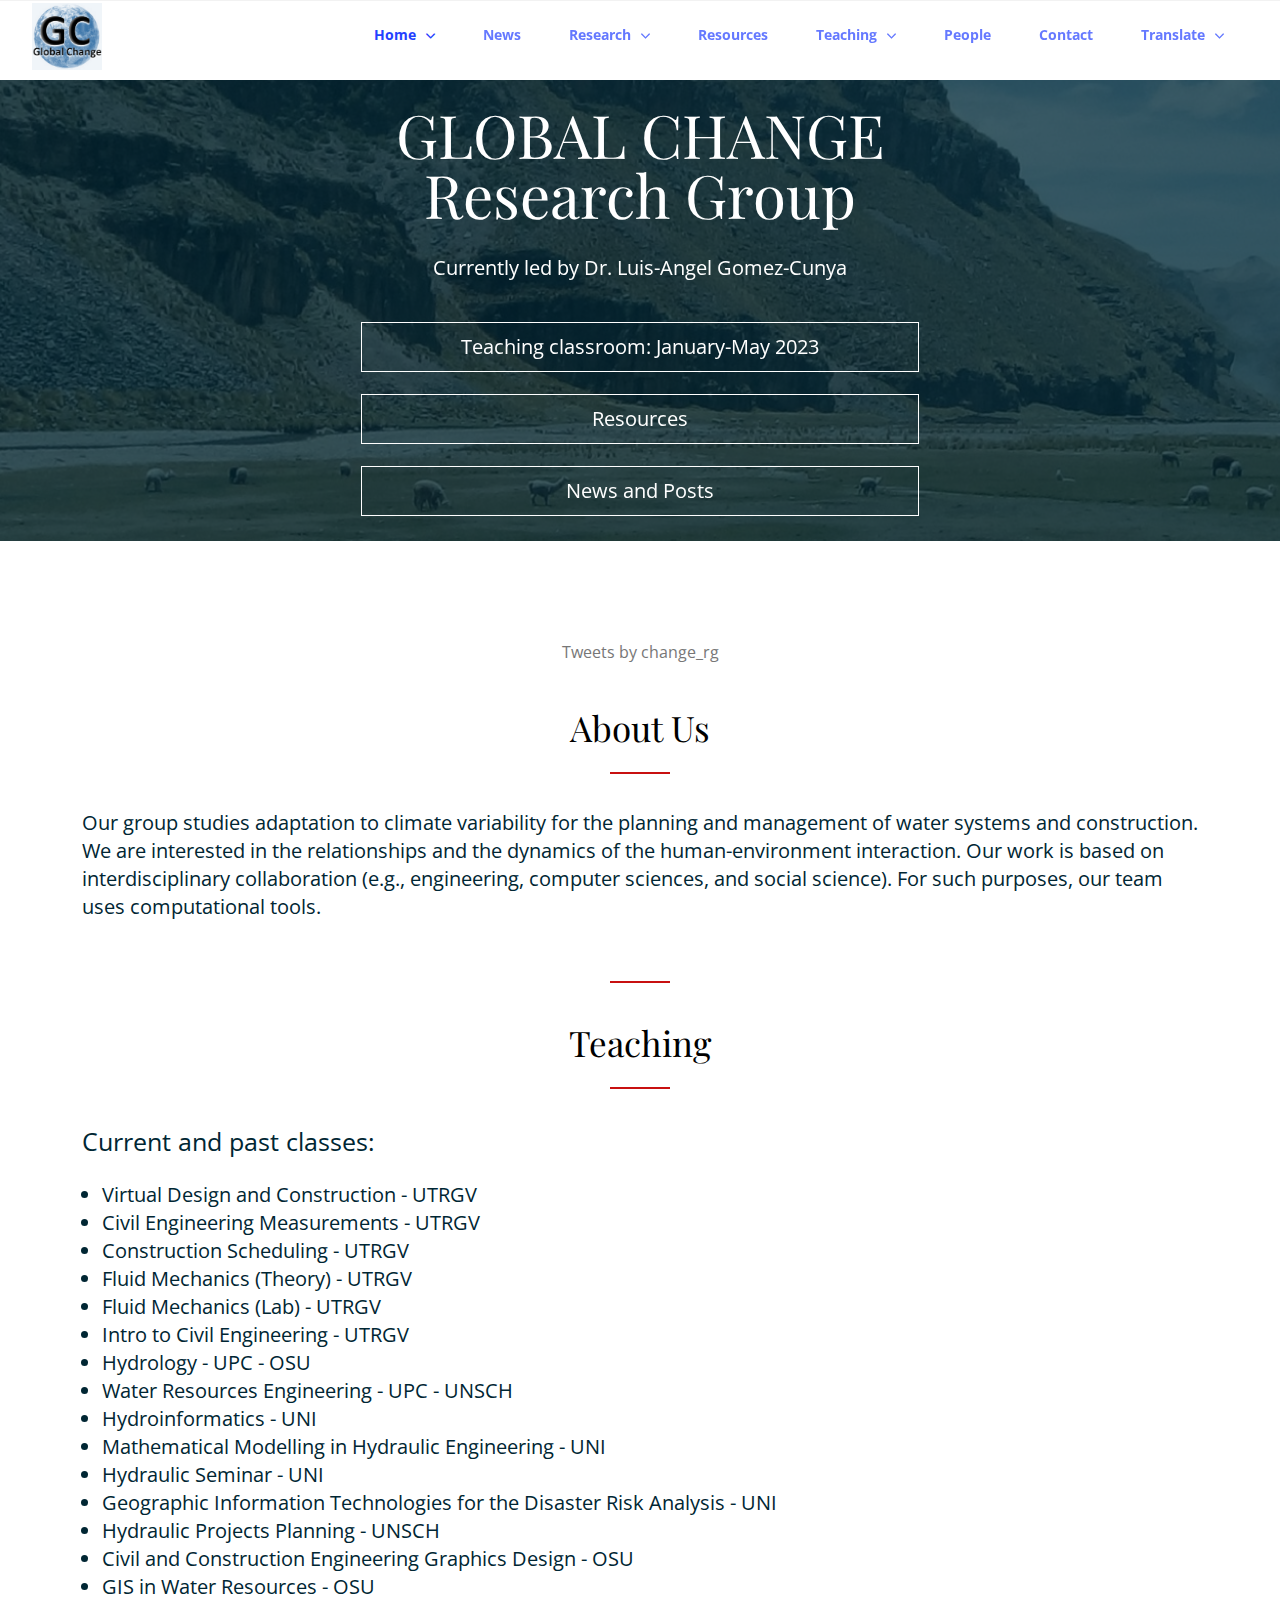
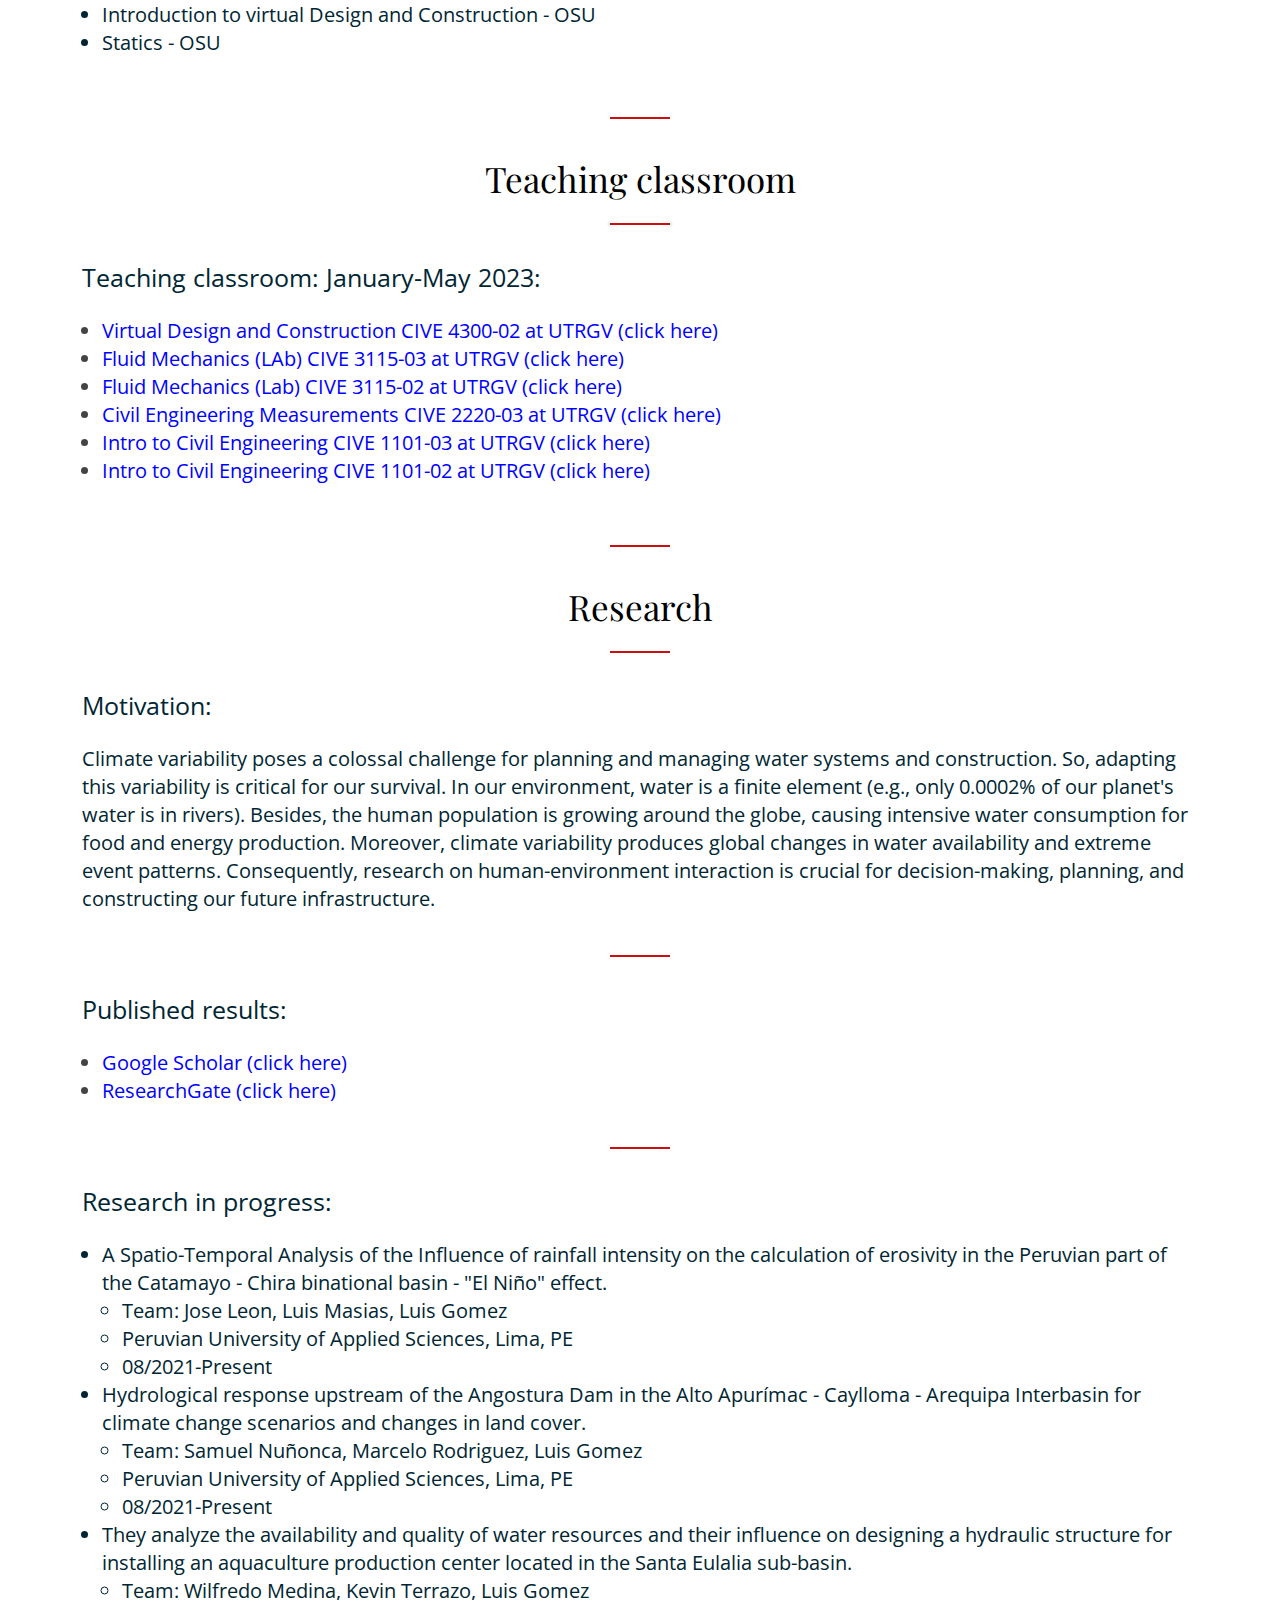
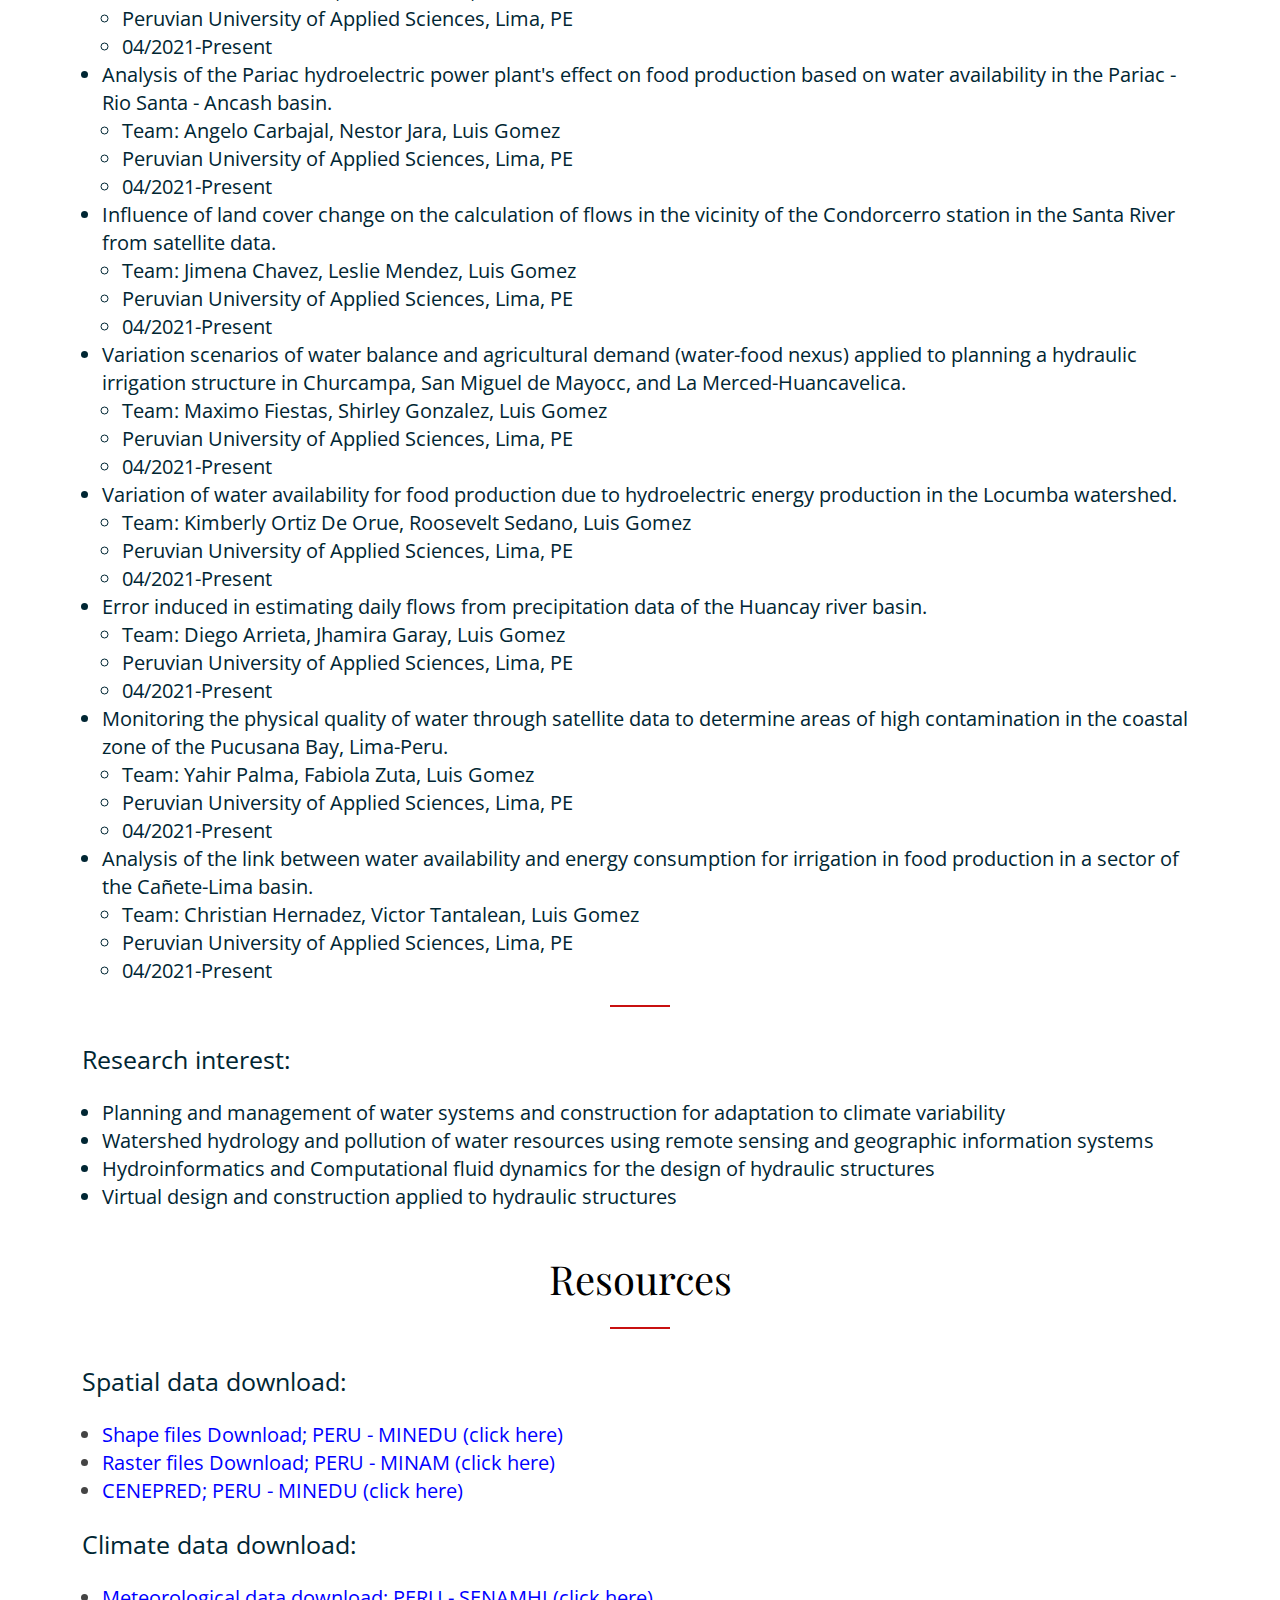
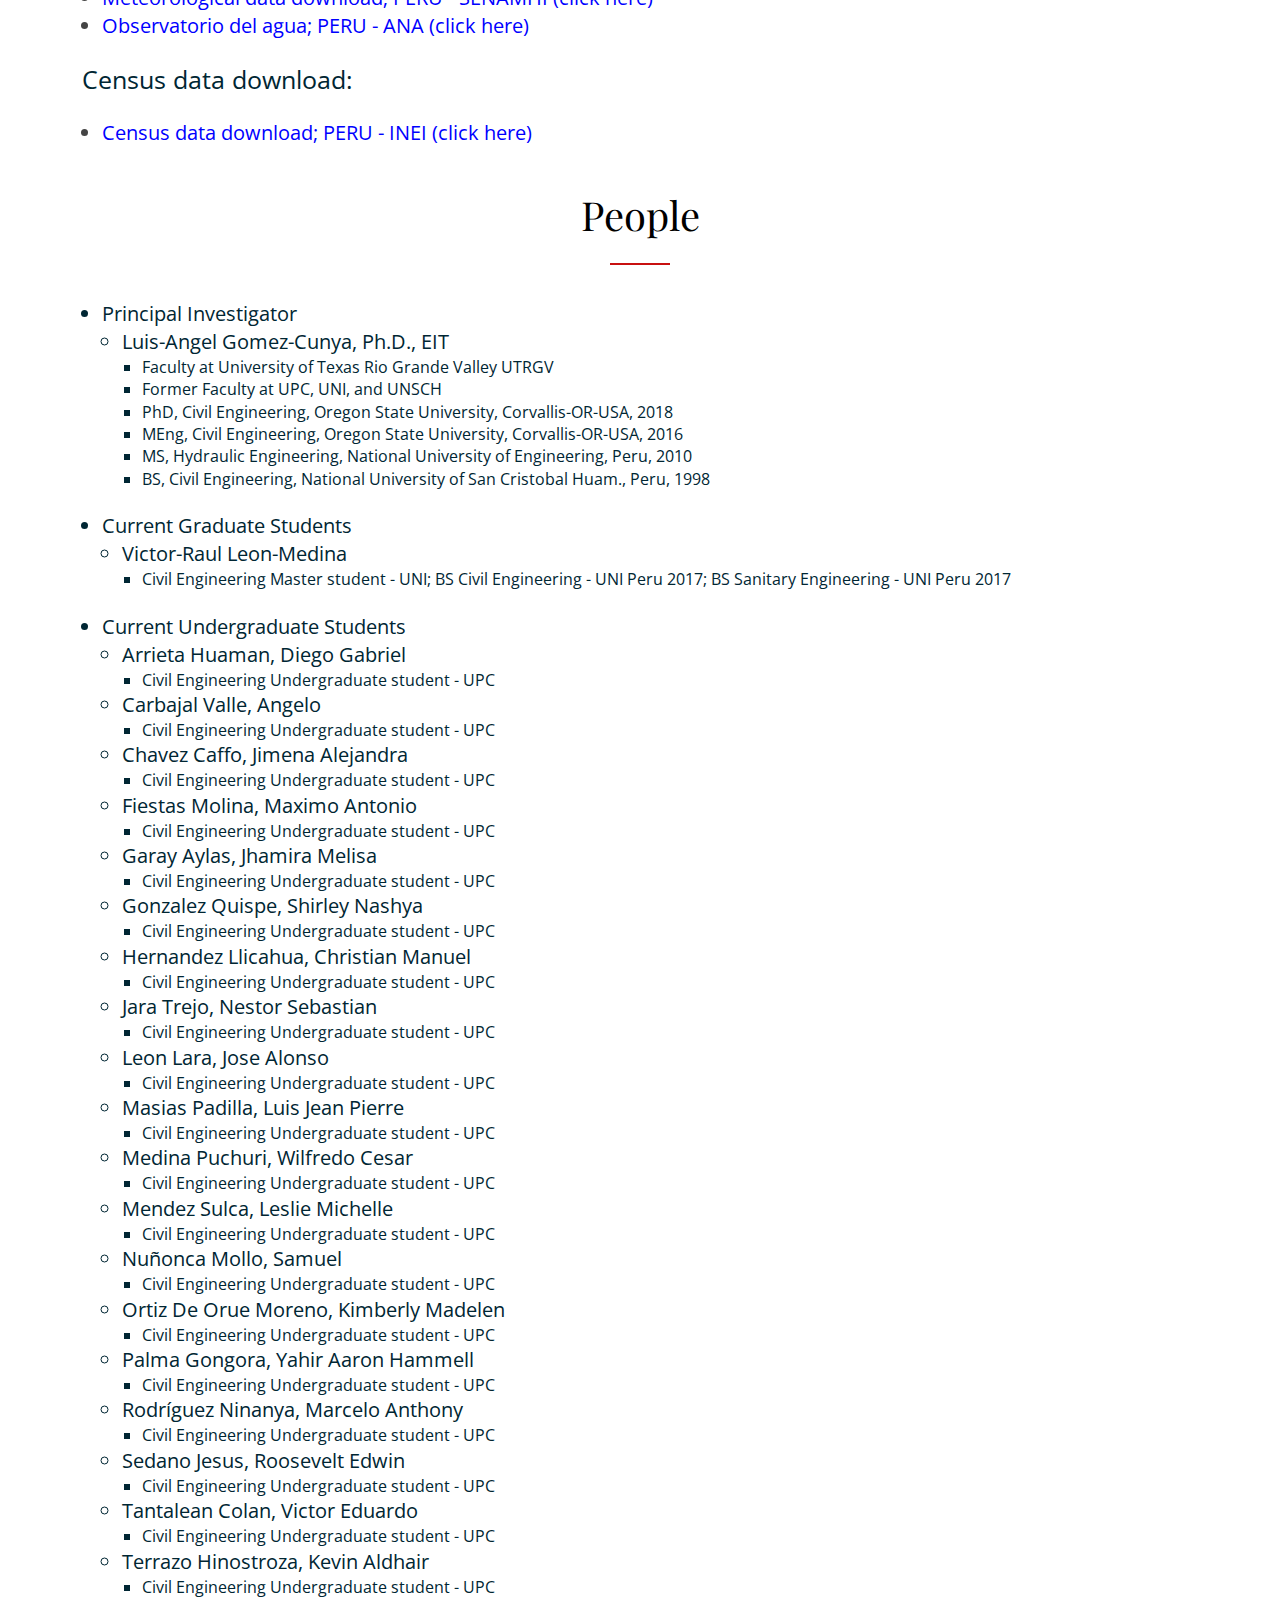
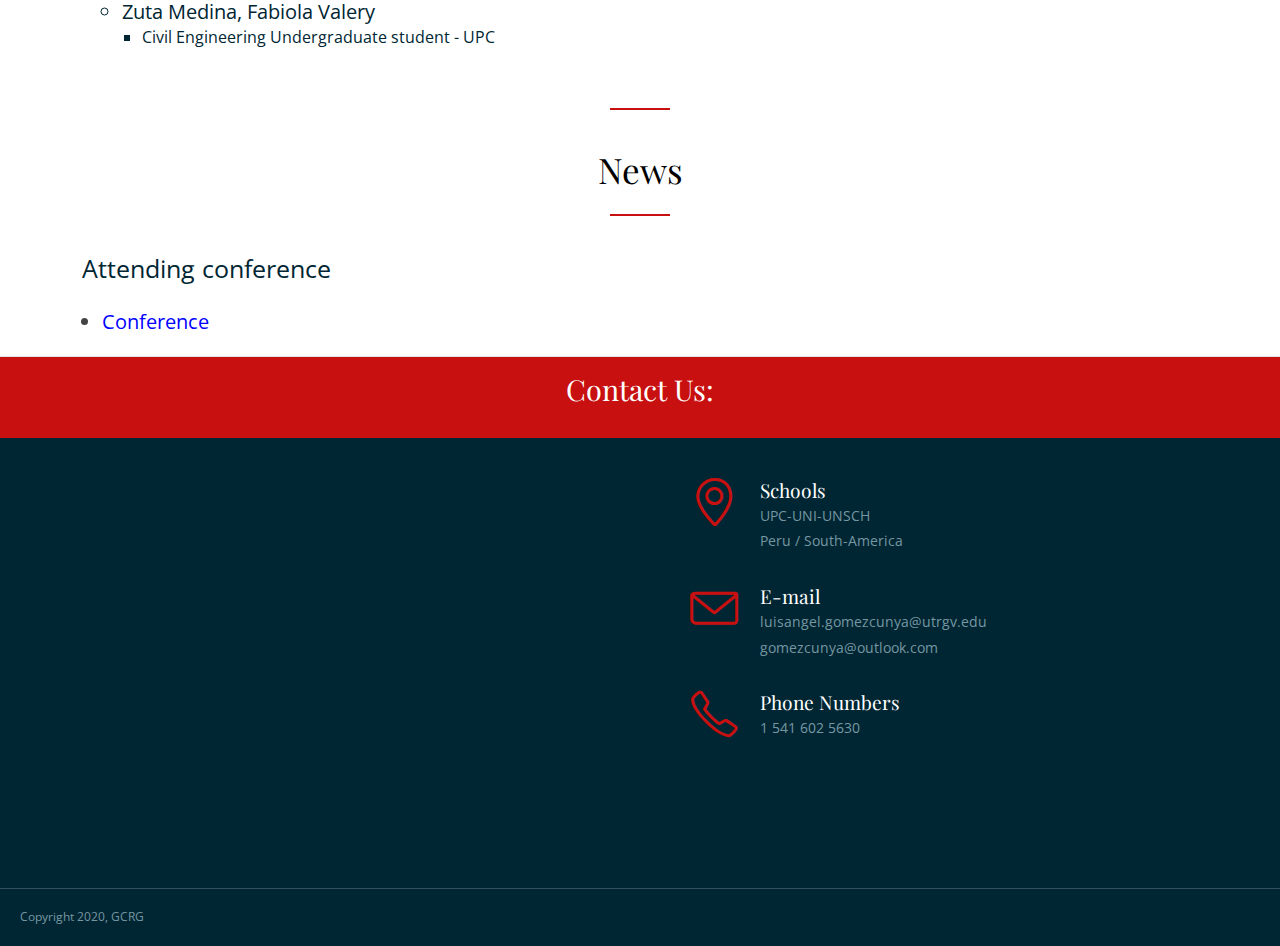
<file: index.html>
<!DOCTYPE html>
<html lang="en-US">
  <head>
    <meta charset="UTF-8">
    <meta name="viewport" content="width=device-width, initial-scale=1.0" />
    <meta name="keywords" content="Food-Energy-Water, water resources engineering, GIS, remote sensing, hydrology, hydraulics">
    <meta name="author" content="Luis-Angel Gomez-Cunya">
    <title>Luis Angel Gomez Cunya - Global Change</title>
    <link rel="stylesheet" href="css/components.css">
    <link rel="stylesheet" href="css/icons.css">
    <link rel="stylesheet" href="css/responsee.css">
    <link rel="stylesheet" href="owl-carousel/owl.carousel.css">
    <link rel="stylesheet" href="owl-carousel/owl.theme.css">     
    <link rel="stylesheet" href="css/template-style.css">
    <link href='https://fonts.googleapis.com/css?family=Playfair+Display&subset=latin,latin-ext' rel='stylesheet' type='text/css'>
    <link href='https://fonts.googleapis.com/css?family=Open+Sans:400,300,700,800&subset=latin,latin-ext' rel='stylesheet' type='text/css'>
    <script type="text/javascript" src="js/jquery-1.8.3.min.js"></script>
    <script type="text/javascript" src="js/jquery-ui.min.js"></script>      
  </head>
  
  
  <body class="size-1140">

    <!-- PREMIUM FEATURES BUTTON -->
  	<!--<a target="_blank" class="hide-s" href="../template/eleganter-premium-responsive-business-template/" style="position:fixed;top:120px;right:-14px;z-index:10;"><img src="img/premium-features.png" alt=""></a>-->

    <!-- HEADER -->
    <header role="banner" class="position-absolute">    
      <!-- Top Navigation -->
      <nav class="background-transparent background-transparent-hightlight full-width sticky">
        <div class="s-12 l-2">
          <a href="index.html" class="logo">
            <!-- Logo White Version -->
            <img class="logo-white" src="/img/GC_logo.PNG" alt="">
            <!-- Logo Dark Version -->
            <img class="logo-dark" src="/img/GC_logo.PNG" alt="">
          </a>
        </div>
        <div class="top-nav s-12 l-10">
          
          <ul class="right chevron">
            <li class="text-blue text-size-25"><a href="index.html"><b>Home</b></a>
              <ul>
                <li><a href="#aboutUs"><b>About us</b></a></li>
              </ul>
            </li>
            <li class="text-blue text-size-25"><a href="#news"><b>News</b></a></li>
            <li class="text-blue text-size-25"><a href="#research"><b>Research</b></a>
              <ul>
                <li><a href="#PublishedResults">Published results</a></li>
                <li><a href="#ResearchInProgress">Research in progress</a></li>
                <li><a href="#ResearchInterest">Research interest</a></li>
              </ul>
            </li>
            <li class="text-blue text-size-25"><a href="#resources"><b>Resources</b></a></li>
            <li class="text-blue text-size-25"><a href="#teaching"><b>Teaching</b></a>
              <ul>
                <li><a href="#teaching">Teaching</a></li>
                <li><a href="#teaching classroom">Teaching classroom</a></li>
              </ul>
            </li>            
            <li class="text-blue text-size-25"><a href="#people"><b>People</b></a></li>
            <li class="text-blue text-size-25"><a href="#contact"><b>Contact</b></a></li>
            <li class="text-blue text-size-25"><a><b>Translate</b></a>
              <ul>
                <li><a href="http://translate.google.com/translate?u=http://luis-angel-gomez-cunya.ga/?i=1/&sl=&tl=es"><b>Español</b></a></li>
              </ul>
            </li>
          </ul>
        </div>
      </nav>
    </header>
    
    <!-- MAIN -->
    <main role="main">    
      <!-- Main Header -->
      <header>
        <div class="carousel-default owl-carousel carousel-main carousel-nav-white background-dark text-center margin-top-bottom-80">
          <div class="item">
            <div class="s-12">
              <img src="img/header8.jpg" alt="some_text" style="opacity: 0.25;"/>
              <div class="carousel-content">
                <div class="content-center-vertical line">
                  <div class="margin-top-bottom-80">
                    <!-- Title -->
                    <h1 class="text-white margin-bottom-30 text-size-60 text-m-size-30 text-line-height-1">GLOBAL CHANGE<br> Research Group</h1>
                    <div class="s-12 m-10 l-8 center"><p class="text-white text-size-20 margin-bottom-40"> Currently led by Dr. Luis-Angel Gomez-Cunya </p></div>
                    <div class="line">
                      <div class="s-12 m-12 l-3 center">
                        <a class="button button-white-stroke s-12 text-size-20" href="#teaching classroom">Teaching classroom: January-May 2023 </a>
                      </div>       
                    </div>
                    <br />  
                    <div class="line">
                      <div class="s-12 m-12 l-3 center">
                        <a class="button button-white-stroke s-12 text-size-20" href="#resources">Resources </a>
                      </div>       
                    </div>  
                    <br />
                    <div class="line">
                      <div class="s-12 m-12 l-3 center">
                        <a class="button button-white-stroke s-12 text-size-20" href="#news_posts">News and Posts </a>
                      </div>       
                    </div> 
                  </div>
                </div>
              </div>
            </div>
          </div>              
        </div>               
      </header>
    
      <!-- Section ABOUT US -->
      <section class="section" id="news_posts">
        <div class="twt_wrap">
          <a class="twitter-timeline" data-width="800" data-theme="dark" href="https://twitter.com/change_rg?ref_src=twsrc%5Etfw">Tweets by change_rg</a> <script async src="https://platform.twitter.com/widgets.js" charset="utf-8"></script>
        </div>
      </section>
      
      <!-- Section ABOUT US -->
      <section class="section" id="aboutUs">
        <div class="line">
          <h2 class="text-size-35 text-center">About Us</h2>
          <hr class="break-small background-primary break-center">
        </div>
        <div class="line">
          <p class="text-size-20 text-dark">Our group studies adaptation to climate variability for the planning and management of water systems and construction. We are interested in the relationships and
             the dynamics of the human-environment interaction. Our work is based on interdisciplinary collaboration (e.g., engineering, computer sciences, and social science). 
             For such purposes, our team uses computational tools.</p>
        </div>    
      </section>

      <!-- Section Teaching -->
      <section class="section" id="teaching">
        <div class="line">
          <h2 class="text-size-35 text-center"> </h2>
          <hr class="break-small background-primary break-center">
        </div>
        <div class="line">
          <h2 class="text-size-35 text-center">Teaching</h2>
          <hr class="break-small background-primary break-center">
        </div>
        <div class="line">
          <p class="text-size-25 text-dark text-bold">Current and past classes:</p>
            <br /> 
            <ul class="diplayText">
              <li class="text-size-20 text-dark">Virtual Design and Construction - UTRGV</li>
              <li class="text-size-20 text-dark">Civil Engineering Measurements - UTRGV</li>
              <li class="text-size-20 text-dark">Construction Scheduling - UTRGV</li>
              <li class="text-size-20 text-dark">Fluid Mechanics (Theory) - UTRGV</li>
              <li class="text-size-20 text-dark">Fluid Mechanics (Lab) - UTRGV</li>
              <li class="text-size-20 text-dark">Intro to Civil Engineering - UTRGV</li>
              <li class="text-size-20 text-dark">Hydrology - UPC - OSU</li>
              <li class="text-size-20 text-dark">Water Resources Engineering - UPC - UNSCH</li>              
              <li class="text-size-20 text-dark">Hydroinformatics - UNI</li>
              <li class="text-size-20 text-dark">Mathematical Modelling in Hydraulic Engineering - UNI</li>
              <li class="text-size-20 text-dark">Hydraulic Seminar - UNI</li>
              <li class="text-size-20 text-dark">Geographic Information Technologies for the Disaster Risk Analysis - UNI</li>
              <li class="text-size-20 text-dark">Hydraulic Projects Planning - UNSCH</li>
              <li class="text-size-20 text-dark">Civil and Construction Engineering Graphics Design - OSU</li>
              <li class="text-size-20 text-dark">GIS in Water Resources - OSU</li>
              <li class="text-size-20 text-dark">Introduction to virtual Design and Construction - OSU</li>
              <li class="text-size-20 text-dark">Statics - OSU</li>
            </ul>   
        </div>    
      </section>
       
      <!-- Section Teaching Classroom -->
      <section class="section" id="teaching classroom">
        <div class="line">
          <h2 class="text-size-35 text-center"> </h2>
          <hr class="break-small background-primary break-center">
        </div>
        <div class="line">
          <h2 class="text-size-35 text-center">Teaching classroom</h2>
          <hr class="break-small background-primary break-center">
        </div>
        <div class="line">
          <p class="text-size-25 text-dark text-bold">Teaching classroom: January-May 2023:</p>
            <br /> 
            <ul class="diplayText">
              <li class="text-size-20"><a href="https://mycourses.utrgv.edu/webapps/blackboard/content/listContentEditable.jsp?content_id=_13261540_1&course_id=_147518_1" style="color: blue" target="_blank">Virtual Design and Construction CIVE 4300-02 at UTRGV (click here)</a></li>              
              <li class="text-size-20"><a href="https://mycourses.utrgv.edu/webapps/blackboard/content/listContentEditable.jsp?content_id=_13274054_1&course_id=_146818_1" style="color: blue" target="_blank">Fluid Mechanics (LAb) CIVE 3115-03 at UTRGV (click here)</a></li>              
              <li class="text-size-20"><a href="https://mycourses.utrgv.edu/webapps/blackboard/content/listContentEditable.jsp?content_id=_13273281_1&course_id=_144052_1" style="color: blue" target="_blank">Fluid Mechanics (Lab) CIVE 3115-02 at UTRGV (click here)</a></li>              
              <li class="text-size-20"><a href="https://mycourses.utrgv.edu/webapps/blackboard/content/listContentEditable.jsp?content_id=_13267953_1&course_id=_144072_1" style="color: blue" target="_blank">Civil Engineering Measurements CIVE 2220-03 at UTRGV (click here)</a></li>              
              <li class="text-size-20"><a href="https://mycourses.utrgv.edu/webapps/blackboard/content/listContentEditable.jsp?content_id=_13261330_1&course_id=_143489_1" style="color: blue" target="_blank">Intro to Civil Engineering CIVE 1101-03 at UTRGV (click here)</a></li>              
              <li class="text-size-20"><a href="https://mycourses.utrgv.edu/webapps/blackboard/content/listContentEditable.jsp?content_id=_13240916_1&course_id=_143149_1" style="color: blue" target="_blank">Intro to Civil Engineering CIVE 1101-02 at UTRGV (click here)</a></li>      
            </ul>   
        </div> 
      </section>
 
      <!-- Section RESEARCH -->
      <section class="section" id="research">
        <div class="line">
          <h2 class="text-size-35 text-center"> </h2>
          <hr class="break-small background-primary break-center">
        </div>
        <div class="line">
          <h2 class="text-size-35 text-center">Research</h2>
          <hr class="break-small background-primary break-center">
        </div>
        <div class="line">
          <p class="text-size-25 text-dark text-bold">Motivation:</p>
          <br /> 
          <p class="text-size-20 text-dark"> Climate variability poses a colossal challenge for planning and managing water systems and construction.
            So, adapting this variability is critical for our survival. In our environment, water is a finite element (e.g., only 0.0002% of our planet's water is in rivers). 
           Besides, the human population is growing around the globe, causing intensive water consumption for food and energy production. Moreover, 
           climate variability produces global changes in water availability and extreme event patterns. Consequently, 
           research on human-environment interaction is crucial for decision-making, planning, and constructing our future infrastructure.</p>
          <br />  
          <div class="line">
            <div class="line" id="PublishedResults">
              <h2 class="text-size-35 text-center"> </h2>
              <hr class="break-small background-primary break-center">
            </div>
            <p class="text-size-25 text-dark text-bold">Published results:</p>
            <br /> 
            <ul>
              <li class="text-size-20"><a href="https://scholar.google.com/citations?user=yjaXT2kAAAAJ" style="color: blue" target="_blank">Google Scholar (click here)</a></li>              
              <li class="text-size-20"><a href="https://www.researchgate.net/profile/Luis-Angel-Gomez-Cunya" style="color: blue" target="_blank">ResearchGate (click here)</a></li>              
            </ul> 
          </div> 

          <br />  
          <div class="line">
            <div class="line" id="ResearchInProgress">
              <h2 class="text-size-35 text-center"> </h2>
              <hr class="break-small background-primary break-center">
            </div>
            <p class="text-size-25 text-dark text-bold">Research in progress:</p>
            <br /> 
            <ul>
              <li class="text-size-20 text-dark">A Spatio-Temporal Analysis of the Influence of rainfall intensity on the calculation of erosivity in the Peruvian part of the Catamayo - Chira binational basin - "El Niño" effect.
                <ul>
                  <li class="text-size-20 text-dark">Team: Jose Leon, Luis Masias, Luis Gomez </li>
                  <li class="text-size-20 text-dark">Peruvian University of Applied Sciences, Lima, PE</li>
                  <li class="text-size-20 text-dark">08/2021-Present</li>
                </ul>
              </li>
              <li class="text-size-20 text-dark">Hydrological response upstream of the Angostura Dam in the Alto Apurímac - Caylloma - Arequipa Interbasin for climate change scenarios and changes in land cover.
                <ul>
                  <li class="text-size-20 text-dark">Team: Samuel Nuñonca, Marcelo Rodriguez, Luis Gomez </li>
                  <li class="text-size-20 text-dark">Peruvian University of Applied Sciences, Lima, PE</li>
                  <li class="text-size-20 text-dark">08/2021-Present</li>
                </ul> 
              </li>
              <li class="text-size-20 text-dark">They analyze the availability and quality of water resources and their influence on designing a hydraulic structure for installing an aquaculture production center located in the Santa Eulalia sub-basin.
                <ul>
                  <li class="text-size-20 text-dark">Team: Wilfredo Medina, Kevin Terrazo, Luis Gomez </li>
                  <li class="text-size-20 text-dark">Peruvian University of Applied Sciences, Lima, PE</li>
                  <li class="text-size-20 text-dark">04/2021-Present</li>
                </ul> 
              </li>
              <li class="text-size-20 text-dark">Analysis of the Pariac hydroelectric power plant's effect on food production based on water availability in the Pariac - Rio Santa - Ancash basin.
                <ul>
                  <li class="text-size-20 text-dark">Team: Angelo Carbajal, Nestor Jara, Luis Gomez  </li>
                  <li class="text-size-20 text-dark">Peruvian University of Applied Sciences, Lima, PE</li>
                  <li class="text-size-20 text-dark">04/2021-Present</li>
                </ul> 
              </li>
              <li class="text-size-20 text-dark">Influence of land cover change on the calculation of flows in the vicinity of the Condorcerro station in the Santa River from satellite data.
                <ul>
                  <li class="text-size-20 text-dark">Team: Jimena Chavez, Leslie Mendez, Luis Gomez </li>
                  <li class="text-size-20 text-dark">Peruvian University of Applied Sciences, Lima, PE</li>
                  <li class="text-size-20 text-dark">04/2021-Present</li>
                </ul> 
              </li>
              <li class="text-size-20 text-dark">Variation scenarios of water balance and agricultural demand (water-food nexus) applied to planning a hydraulic irrigation structure in Churcampa, San Miguel de Mayocc, and La Merced-Huancavelica.
                <ul>
                  <li class="text-size-20 text-dark">Team: Maximo Fiestas, Shirley Gonzalez, Luis Gomez </li>
                  <li class="text-size-20 text-dark">Peruvian University of Applied Sciences, Lima, PE</li>
                  <li class="text-size-20 text-dark">04/2021-Present</li>
                </ul> 
              </li>
              <li class="text-size-20 text-dark">Variation of water availability for food production due to hydroelectric energy production in the Locumba watershed.
                <ul>
                  <li class="text-size-20 text-dark">Team: Kimberly Ortiz De Orue, Roosevelt Sedano, Luis Gomez </li>
                  <li class="text-size-20 text-dark">Peruvian University of Applied Sciences, Lima, PE</li>
                  <li class="text-size-20 text-dark">04/2021-Present</li>
                </ul> 
              </li>
              <li class="text-size-20 text-dark">Error induced in estimating daily flows from precipitation data of the Huancay river basin.
                <ul>
                  <li class="text-size-20 text-dark">Team: Diego Arrieta, Jhamira Garay, Luis Gomez </li>
                  <li class="text-size-20 text-dark">Peruvian University of Applied Sciences, Lima, PE</li>
                  <li class="text-size-20 text-dark">04/2021-Present</li>
                </ul> 
              </li>
              <li class="text-size-20 text-dark">Monitoring the physical quality of water through satellite data to determine areas of high contamination in the coastal zone of the Pucusana Bay, Lima-Peru.
                <ul>
                  <li class="text-size-20 text-dark">Team: Yahir Palma, Fabiola Zuta, Luis Gomez </li>
                  <li class="text-size-20 text-dark">Peruvian University of Applied Sciences, Lima, PE</li>
                  <li class="text-size-20 text-dark">04/2021-Present</li>
                </ul> 
              </li>
              <li class="text-size-20 text-dark">Analysis of the link between water availability and energy consumption for irrigation in food production in a sector of the Cañete-Lima basin.
                <ul>
                  <li class="text-size-20 text-dark">Team: Christian Hernadez, Victor Tantalean, Luis Gomez </li>
                  <li class="text-size-20 text-dark">Peruvian University of Applied Sciences, Lima, PE</li>
                  <li class="text-size-20 text-dark">04/2021-Present</li>
                </ul> 
              </li>
            </ul> 
          </div> 
          
          <div class="line">
            <div class="line" id="ResearchInterest">
              <h2 class="text-size-35 text-center"> </h2>
              <hr class="break-small background-primary break-center">
            </div>
            <p class="text-size-25 text-dark text-bold">Research interest:</p>
            <br /> 
            <ul>
              <li class="text-size-20 text-dark">Planning and management of water systems and construction for adaptation to climate variability
              <li class="text-size-20 text-dark">Watershed hydrology and pollution of water resources using remote sensing and geographic information systems
              <li class="text-size-20 text-dark">Hydroinformatics and Computational fluid dynamics for the design of hydraulic structures
              <li class="text-size-20 text-dark">Virtual design and construction applied to hydraulic structures
            </ul> 
          </div>    
      </section>

      <!-- Section Resources -->
      <section class="section" id="resources">
        <div class="line">
          <h2 class="text-size-40  text-m-size-40 text-center">Resources</h2>
          <hr class="break-small background-primary break-center">
        </div>
        <div class="line">
          <p class="text-size-25 text-dark text-bold">Spatial data download:</p>
          <br /> 
          <ul>
            <li class="text-size-20"><a href="http://sigmed.minedu.gob.pe/descargas/" style="color: blue" target="_blank">Shape files Download; PERU - MINEDU (click here)</a></li>              
            <li class="text-size-20"><a href="http://geoservidorperu.minam.gob.pe/geoservidor/download_raster.aspx" style="color: blue" target="_blank">Raster files Download; PERU - MINAM (click here)</a></li>              
            <li class="text-size-20"><a href="http://sigrid.cenepred.gob.pe/sigridv3/" style="color: blue" target="_blank">CENEPRED; PERU - MINEDU (click here)</a></li>              
          </ul>

          <br /> 
          <p class="text-size-25 text-dark text-bold">Climate data download:</p>
          <br /> 
          <ul>
            <li class="text-size-20"><a href="https://www.senamhi.gob.pe/?p=descarga-datos-hidrometeorologicos" style="color: blue" target="_blank">Meteorological data download; PERU - SENAMHI (click here)</a></li>              
            <li class="text-size-20"><a href="https://snirh.ana.gob.pe/ObservatorioSNIRH/" style="color: blue" target="_blank">Observatorio del agua; PERU - ANA (click here)</a></li>              
          </ul> 

          <br /> 
          <p class="text-size-25 text-dark text-bold">Census data download:</p>
          <br /> 
          <ul>
            <li class="text-size-20"><a href="https://www.inei.gob.pe/estadisticas/censos/" style="color: blue" target="_blank">Census data download; PERU - INEI (click here)</a></li>              
          </ul> 
        </div> 
      </div>    
      </section>
   
      <!-- Section People -->
      <section class="section" id="people">
        <div class="line">
          <h2 class="text-size-40  text-m-size-40 text-center">People</h2>
          <hr class="break-small background-primary break-center">
        </div>
        <div class="line">
          <ul>
            <li class="text-size-20 text-dark">Principal Investigator
              <ul>
                <li class="text-size-20 text-dark">Luis-Angel Gomez-Cunya, Ph.D., EIT</li>
                <ul>
                  <li class="text-size-16 text-dark">Faculty at University of Texas Rio Grande Valley UTRGV</li>
                  <li class="text-size-16 text-dark">Former Faculty at UPC, UNI, and UNSCH</li>
                  <li class="text-size-16 text-dark">PhD, Civil Engineering, Oregon State University, Corvallis-OR-USA, 2018</li>
                  <li class="text-size-16 text-dark">MEng, Civil Engineering, Oregon State University, Corvallis-OR-USA, 2016</li>
                  <li class="text-size-16 text-dark">MS, Hydraulic Engineering, National University of Engineering, Peru, 2010</li>
                  <li class="text-size-16 text-dark">BS, Civil Engineering, National University of San Cristobal Huam., Peru, 1998</li>
                </ul>
              </ul>
            </li>

            <br /> 
            <li class="text-size-20 text-dark">Current Graduate Students
              <ul>
                <li class="text-size-20 text-dark">Victor-Raul Leon-Medina</li>
                <ul>
                  <li class="text-size-16 text-dark">Civil Engineering Master student - UNI; BS Civil Engineering - UNI Peru 2017; BS Sanitary Engineering - UNI Peru 2017</li>
                </ul>
              </ul>
            </li>

            <br /> 
            <li class="text-size-20 text-dark">Current Undergraduate Students
              <ul>
                <li class="text-size-20 text-dark">Arrieta Huaman, Diego Gabriel</li>
                <ul>
                  <li class="text-size-16 text-dark">Civil Engineering Undergraduate student - UPC</li>
                </ul>
              </ul>
              <ul>
                <li class="text-size-20 text-dark">Carbajal Valle, Angelo</li>
                <ul>
                  <li class="text-size-16 text-dark">Civil Engineering Undergraduate student - UPC</li>
                </ul>
              </ul>
              <ul>
                <li class="text-size-20 text-dark">Chavez Caffo, Jimena Alejandra</li>
                <ul>
                  <li class="text-size-16 text-dark">Civil Engineering Undergraduate student - UPC</li>
                </ul>
              </ul>
              <ul>
                <li class="text-size-20 text-dark">Fiestas Molina, Maximo Antonio</li>
                <ul>
                  <li class="text-size-16 text-dark">Civil Engineering Undergraduate student - UPC</li>
                </ul>
              </ul>
              <ul>
                <li class="text-size-20 text-dark">Garay Aylas, Jhamira Melisa</li>
                <ul>
                  <li class="text-size-16 text-dark">Civil Engineering Undergraduate student - UPC</li>
                </ul>
              </ul>
              <ul>
                <li class="text-size-20 text-dark">Gonzalez Quispe, Shirley Nashya</li>
                <ul>
                  <li class="text-size-16 text-dark">Civil Engineering Undergraduate student - UPC</li>
                </ul>
              </ul>
              <ul>
                <li class="text-size-20 text-dark">Hernandez Llicahua, Christian Manuel</li>
                <ul>
                  <li class="text-size-16 text-dark">Civil Engineering Undergraduate student - UPC</li>
                </ul>
              </ul>
              <ul>
                <li class="text-size-20 text-dark">Jara Trejo, Nestor Sebastian</li>
                <ul>
                  <li class="text-size-16 text-dark">Civil Engineering Undergraduate student - UPC</li>
                </ul>
              </ul>
              <ul>
                <li class="text-size-20 text-dark">Leon Lara, Jose Alonso</li>
                <ul>
                  <li class="text-size-16 text-dark">Civil Engineering Undergraduate student - UPC</li>
                </ul>
              </ul>
              <ul>
                <li class="text-size-20 text-dark">Masias Padilla, Luis Jean Pierre</li>
                <ul>
                  <li class="text-size-16 text-dark">Civil Engineering Undergraduate student - UPC</li>
                </ul>
              </ul>
              <ul>
                <li class="text-size-20 text-dark">Medina Puchuri, Wilfredo Cesar</li>
                <ul>
                  <li class="text-size-16 text-dark">Civil Engineering Undergraduate student - UPC</li>
                </ul>
              </ul>
              <ul>
                <li class="text-size-20 text-dark">Mendez Sulca, Leslie Michelle</li>
                <ul>
                  <li class="text-size-16 text-dark">Civil Engineering Undergraduate student - UPC</li>
                </ul>
              </ul>
              <ul>
                <li class="text-size-20 text-dark">Nuñonca Mollo, Samuel</li>
                <ul>
                  <li class="text-size-16 text-dark">Civil Engineering Undergraduate student - UPC</li>
                </ul>
              </ul>
              <ul>
                <li class="text-size-20 text-dark">Ortiz De Orue Moreno, Kimberly Madelen</li>
                <ul>
                  <li class="text-size-16 text-dark">Civil Engineering Undergraduate student - UPC</li>
                </ul>
              </ul>
              <ul>
                <li class="text-size-20 text-dark">Palma Gongora, Yahir Aaron Hammell</li>
                <ul>
                  <li class="text-size-16 text-dark">Civil Engineering Undergraduate student - UPC</li>
                </ul>
              </ul>
              <ul>
                <li class="text-size-20 text-dark">Rodríguez Ninanya, Marcelo Anthony</li>
                <ul>
                  <li class="text-size-16 text-dark">Civil Engineering Undergraduate student - UPC</li>
                </ul>
              </ul>
              <ul>
                <li class="text-size-20 text-dark">Sedano Jesus, Roosevelt Edwin</li>
                <ul>
                  <li class="text-size-16 text-dark">Civil Engineering Undergraduate student - UPC</li>
                </ul>
              </ul>
              <ul>
                <li class="text-size-20 text-dark">Tantalean Colan, Victor Eduardo</li>
                <ul>
                  <li class="text-size-16 text-dark">Civil Engineering Undergraduate student - UPC</li>
                </ul>
              </ul>
              <ul>
                <li class="text-size-20 text-dark">Terrazo Hinostroza, Kevin Aldhair </li>
                <ul>
                  <li class="text-size-16 text-dark">Civil Engineering Undergraduate student - UPC</li>
                </ul>
              </ul>
              <ul>
                <li class="text-size-20 text-dark">Zuta Medina, Fabiola Valery</li>
                <ul>
                  <li class="text-size-16 text-dark">Civil Engineering Undergraduate student - UPC</li>
                </ul>
              </ul>
            </li>

          </ul> 
        </div>    
      </section>
 
      <!-- Section News -->
      <section class="section" id="news">
        <div class="line">
          <h2 class="text-size-35 text-center"> </h2>
          <hr class="break-small background-primary break-center">
        </div>
        <div class="line">
          <h2 class="text-size-35 text-center">News</h2>
          <hr class="break-small background-primary break-center">
        </div>
        <div class="line">
          <p class="text-size-25 text-dark text-bold">Attending conference</p>
            <br /> 
            <ul class="diplayText">
              <li class="text-size-20"><a href="https://aula.upfic.pe/login/index.php" style="color: blue" target="_blank">Conference</a></li>              
            </ul>   
        </div> 
      </section>
 

    </main>

    <hr class="break margin-top-bottom-0">

    <!-- FOOTER -->
    <footer>
      <!-- Contact Us -->
      <div class="background-primary padding text-center" id="contact">
        <p class="h1">Contact Us: </p>                                                                        
      </div>
      
      <!-- Translate -->
     

      <!-- Main Footer -->
      <section class="background-dark full-width">
        <!-- Map -->
        <div class="s-12 m-12 l-6 margin-m-bottom-2x">
          <div class="s-12 grayscale center">  	  
            <iframe src="https://www.google.com/maps/embed?pb=ChIJxz7uGfbFBZERSi5FzLlsIBQ" width="100%" height="450" frameborder="0" style="border:0"></iframe>
          </div>
        </div>
        
        <!-- Collumn 2 -->
        <div class="s-12 m-12 l-6 margin-m-bottom-2x">
          <div class="padding-2x">
            <div class="line">              
              <div class="float-left">
                  <i class="icon-sli-location-pin text-primary icon3x"></i>
                </div>
                <div class="margin-left-70 margin-bottom-30">
                  <h3 class="margin-bottom-0">Schools</h3>
                  <p>UPC-UNI-UNSCH<br>
                     Peru / South-America
                  </p>               
                </div>
                <div class="float-left">
                  <i class="icon-sli-envelope text-primary icon3x"></i>
                </div>
                <div class="margin-left-70 margin-bottom-30">
                  <h3 class="margin-bottom-0">E-mail</h3>
                  <p>luisangel.gomezcunya@utrgv.edu<br>
                     gomezcunya@outlook.com<br>
                  </p>              
                </div>
                <div class="float-left">
                  <i class="icon-sli-phone text-primary icon3x"></i>
                </div>
                <div class="margin-left-70">
                  <h3 class="margin-bottom-0">Phone Numbers</h3>
                  <p>1 541 602 5630<br>
                  </p>             
                </div>
            </div>
          </div>
        </div>  
      </section>
      <hr class="break margin-top-bottom-0" style="border-color: rgba(0, 38, 51, 0.80);">
      
      <!-- Bottom Footer -->
      <section class="padding background-dark full-width">
        <div class="s-12 l-6">
          <p class="text-size-12">Copyright 2020, GCRG</p>
          <p class="text-size-12"> </p>
        </div>
      </section>
    </footer>
    <script type="text/javascript" src="js/responsee.js"></script>
    <script type="text/javascript" src="owl-carousel/owl.carousel.js"></script>
    <script type="text/javascript" src="js/template-scripts.js"></script>
  </body>
</html>
</file>
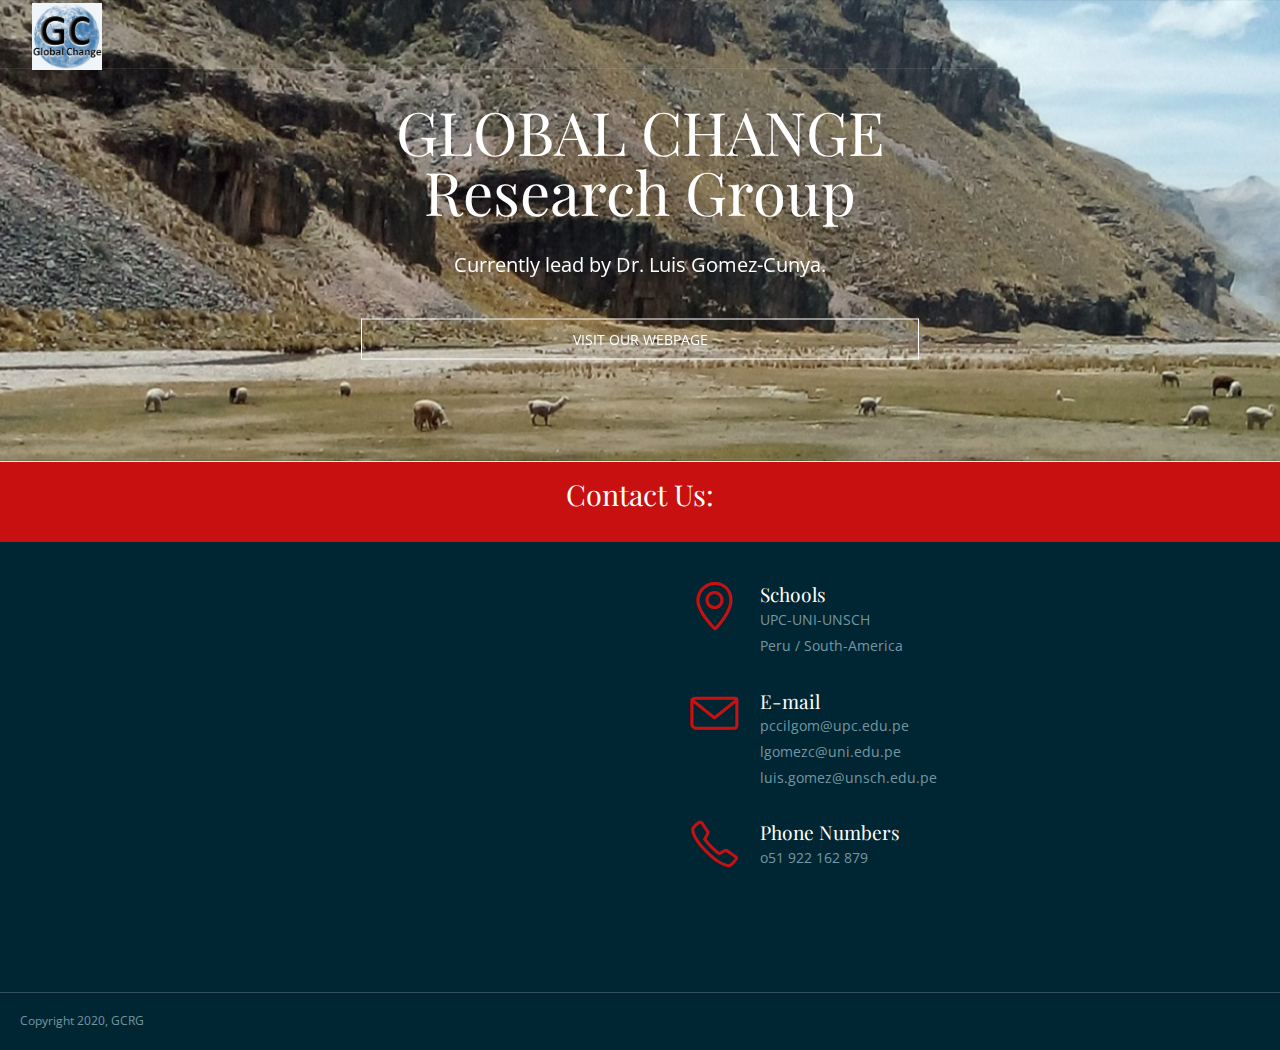
<file: reference.html>
<!DOCTYPE html>
<html lang="en-US">
  <head>
    <meta charset="UTF-8">
    <meta name="viewport" content="width=device-width, initial-scale=1.0" />
    <meta name="keywords" content="Food-Energy-Water, water resources engineering, GIS, remote sensing, hydrology, hydraulics">
    <meta name="author" content="Luis-Angel Gomez-Cunya">
    <title>Global Change - Food Energy Water - Luis Angel Gomez Cunya</title>
    <link rel="stylesheet" href="css/components.css">
    <link rel="stylesheet" href="css/icons.css">
    <link rel="stylesheet" href="css/responsee.css">
    <link rel="stylesheet" href="owl-carousel/owl.carousel.css">
    <link rel="stylesheet" href="owl-carousel/owl.theme.css">     
    <link rel="stylesheet" href="css/template-style.css">
    <link href='https://fonts.googleapis.com/css?family=Playfair+Display&subset=latin,latin-ext' rel='stylesheet' type='text/css'>
    <link href='https://fonts.googleapis.com/css?family=Open+Sans:400,300,700,800&subset=latin,latin-ext' rel='stylesheet' type='text/css'>
    <script type="text/javascript" src="js/jquery-1.8.3.min.js"></script>
    <script type="text/javascript" src="js/jquery-ui.min.js"></script>      
  </head>
  
  <body class="size-1140">

    <!-- PREMIUM FEATURES BUTTON -->
  	<!--<a target="_blank" class="hide-s" href="../template/eleganter-premium-responsive-business-template/" style="position:fixed;top:120px;right:-14px;z-index:10;"><img src="img/premium-features.png" alt=""></a>-->

    <!-- HEADER -->
    <header role="banner" class="position-absolute">    
      <!-- Top Navigation -->
      <nav class="background-transparent background-transparent-hightlight full-width sticky">
        <div class="s-12 l-2">
          <a href="index.html" class="logo">
            <!-- Logo White Version -->
            <img class="logo-white" src="/img/GC_logo.PNG" alt="">
            <!-- Logo Dark Version -->
            <img class="logo-dark" src="/img/GC_logo.PNG" alt="">
          </a>
        </div>
        
      </nav>
    </header>
    
    <!-- MAIN -->
    <main role="main">    
      <!-- Main Header -->
      <header>
        <div class="carousel-default owl-carousel carousel-main carousel-nav-white background-dark text-center">
          <div class="item">
            <div class="s-12">
              <img src="img/header8.jpg" alt="">
              <div class="carousel-content">
                <div class="content-center-vertical line">
                  <div class="margin-top-bottom-80">
                    <!-- Title -->
                    <h1 class="text-white margin-bottom-30 text-size-60 text-m-size-30 text-line-height-1">GLOBAL CHANGE<br> Research Group</h1>
                    <div class="s-12 m-10 l-8 center"><p class="text-white text-size-20 margin-bottom-40">Currently lead by Dr. Luis Gomez-Cunya.</p></div>
                    <div class="line">
                      <div class="s-12 m-12 l-3 center">
                        <a class="button button-white-stroke s-12" href="http://luis-angel-gomez-cunya.ga/">VISIT OUR WEBPAGE </a>
                      </div>       
                    </div>  
                  </div>
                </div>
              </div>
            </div>
          </div>              
        </div>               
      </header>
      
 
    </main>

    <hr class="break margin-top-bottom-0">

    <!-- FOOTER -->
    <footer>
      <!-- Contact Us -->
      <div class="background-primary padding text-center" id="contact">
        <p class="h1">Contact Us: </p>                                                                        
      </div>
      
      <!-- Translate -->
     

      <!-- Main Footer -->
      <section class="background-dark full-width">
        <!-- Map -->
        <div class="s-12 m-12 l-6 margin-m-bottom-2x">
          <div class="s-12 grayscale center">  	  
            <iframe src="https://www.google.com/maps/embed?pb=ChIJxz7uGfbFBZERSi5FzLlsIBQ" width="100%" height="450" frameborder="0" style="border:0"></iframe>
          </div>
        </div>
        
        <!-- Collumn 2 -->
        <div class="s-12 m-12 l-6 margin-m-bottom-2x">
          <div class="padding-2x">
            <div class="line">              
              <div class="float-left">
                  <i class="icon-sli-location-pin text-primary icon3x"></i>
                </div>
                <div class="margin-left-70 margin-bottom-30">
                  <h3 class="margin-bottom-0">Schools</h3>
                  <p>UPC-UNI-UNSCH<br>
                     Peru / South-America
                  </p>               
                </div>
                <div class="float-left">
                  <i class="icon-sli-envelope text-primary icon3x"></i>
                </div>
                <div class="margin-left-70 margin-bottom-30">
                  <h3 class="margin-bottom-0">E-mail</h3>
                  <p>pccilgom@upc.edu.pe<br>
                     lgomezc@uni.edu.pe<br>
                     luis.gomez@unsch.edu.pe
                  </p>              
                </div>
                <div class="float-left">
                  <i class="icon-sli-phone text-primary icon3x"></i>
                </div>
                <div class="margin-left-70">
                  <h3 class="margin-bottom-0">Phone Numbers</h3>
                  <p>o51 922 162 879<br>
                  </p>             
                </div>
            </div>
          </div>
        </div>  
      </section>
      <hr class="break margin-top-bottom-0" style="border-color: rgba(0, 38, 51, 0.80);">
      
      <!-- Bottom Footer -->
      <section class="padding background-dark full-width">
        <div class="s-12 l-6">
          <p class="text-size-12">Copyright 2020, GCRG</p>
          <p class="text-size-12"> </p>
        </div>
      </section>
    </footer>
    <script type="text/javascript" src="js/responsee.js"></script>
    <script type="text/javascript" src="owl-carousel/owl.carousel.js"></script>
    <script type="text/javascript" src="js/template-scripts.js"></script>
  </body>
</html>
</file>
<file: css/components.css>
/*
 * Components CSS - v6 - 2016-07-08
 * https://www.myresponsee.com
 * Copyright 2019, Vision Design - graphic zoo
 * Free to use under the MIT license.
*/
/* Tabs */
.tab-item {
  background: none repeat scroll 0 0 #fff;
  display: none;
  padding: 1.25rem 0;
}
.tab-item.tab-active {
  display: block;
}
.tab-content > .tab-label {
  display: none;
}
.tab-nav > .tab-label {
  float:left;
}
a.tab-label, a.tab-label:link, a.tab-label:visited, a.tab-label:hover {
  background: none repeat scroll 0 0 #262626;
  color: #fff;
  margin-right: 1px;
  padding: 0.625rem 1.25rem;
  transition: background 0.20s linear 0s;
  -o-transition: background 0.20s linear 0s;
  -ms-transition: background 0.20s linear 0s;
  -moz-transition: background 0.20s linear 0s;
  -webkit-transition: background 0.20s linear 0s;
}
a.tab-label:hover,a.tab-label.active-btn {
  background: none repeat scroll 0 0 #999;
}
.tab-label.active-btn {
  cursor: default;
}
.tab-content {
  text-align: left;
}
@media screen and (max-width:768px) {    
  .tab-nav > .tab-label {
    margin: 0.5px 0;
    width: 100%;
  }
}
/* Custom forms */
form.customform input, form.customform select, form.customform textarea, form.customform button {
 font-size:0.9rem;
 font-family:inherit;
 margin-bottom:1.25rem;
} 
form.customform input, form.customform select {height: 2.7rem;}
form.customform input, form.customform textarea, form.customform select { 
 background: none repeat scroll 0 0 #F5F5F5;
 transition: background 0.20s linear 0s;
 -o-transition: background 0.20s linear 0s;
 -ms-transition: background 0.20s linear 0s;
 -moz-transition: background 0.20s linear 0s;
 -webkit-transition: background 0.20s linear 0s;
}
form.customform input:hover, form.customform textarea:hover, form.customform select:hover, form.customform input:focus, form.customform textarea:focus, form.customform select:focus {background: none repeat scroll 0 0 #fff;}
form.customform input, form.customform textarea, form.customform select {
 background: none repeat scroll 0 0 #F5F5F5;
 border: 1px solid #E0E0E0;
 padding: 0.625rem;
 width: 100%;
}
form.customform input[type="file"] {
 border: 1px solid #E0E0E0;
 height: auto;
 max-height: 2.7rem;
 min-height: 2.7rem;
 padding: 0.4rem;
 width: 100%;
}
form.customform input[type="radio"], form.customform input[type="checkbox"] {
 margin-right: 0.625rem;
 width:auto;
 padding:0;
 height:auto;
}
form.customform option {padding: 0.625rem;}
form.customform select[multiple="multiple"] {height: auto;}
form.customform button {
 width: 100%;
 background: none repeat scroll 0 0 #152732;
 border: 0 none;
 color: #fff;
 height: 2.7rem;
 padding: 0.625rem;
 cursor:pointer;
 width: 100%;
 transition: background 0.20s linear 0s;
 -o-transition: background 0.20s linear 0s;
 -ms-transition: background 0.20s linear 0s;
 -moz-transition: background 0.20s linear 0s;
 -webkit-transition: background 0.20s linear 0s;
}
/* Tooltip */
a.tooltip-container,.tooltip-container {
  border-bottom:1px dotted;
  border-bottom-color: color;
  cursor: help;
  font-weight: 600;
}
a .tooltip-content,.tooltip-content {
  background: #152732 none repeat scroll 0 0;
  color: #fff!important;
  border-radius: 3px;
  display: none;
  font-size: 0.8rem;
  font-weight: normal;
  line-height: 1.3rem;
  margin-top: -1.25rem;
  max-width: 300px;
  padding: 0.625rem;
  position: absolute;
  z-index: 10;
}
.tooltip-content::after {
  border-left: 9px solid transparent;
  border-right: 9px solid transparent;
  border-top: 7px solid #152732;
  bottom: -5px;
  clear: both;
  content: "";
  height: 0;
  left: 50%;
  margin-left: -5px;
  position: absolute;
  width: 0;
}
a.tooltip-content.tooltip-bottom,.tooltip-content.tooltip-bottom {
  margin-top: 1.25rem;
}
.tooltip-content.tooltip-bottom::after {
  border-left: 9px solid transparent;
  border-right: 9px solid transparent;
  border-top: 0;
  border-bottom: 7px solid #152732;
  top: -5px;
}
/* Buttons */
.button,a.button,a.button:link,a.button:active,a.button:visited {
  background: #777 none repeat scroll 0 0;
  border: 0;
  color: #fff;
  cursor: pointer;
  display: inline-block;
  font-size: 0.85rem;
  padding: 0.825rem 1rem;
  text-align: center;
  transition: all 0.20s linear 0s;
  -o-transition: all 0.20s linear 0s;
  -ms-transition: all 0.20s linear 0s;
  -moz-transition: all 0.20s linear 0s;
  -webkit-transition: all 0.20s linear 0s;
}
.button.rounded-btn {
  border-radius: 4px;
}
.button.rounded-full-btn {
  border-radius: 100px;
}
.button:hover {box-shadow: 0 0 10px 100px rgba(255,255,255,0.15) inset;}
.button.secondary-btn,a.button.secondary-btn,a.button.secondary-btn:link,a.button.secondary-btn:active,a.button.secondary-btn:visited {
  background: #444 none repeat scroll 0 0;
}
.button.cancel-btn,a.button.cancel-btn,a.button.cancel-btn:link,a.button.cancel-btn:active,a.button.cancel-btn:visited {
  background: #dc003a none repeat scroll 0 0;
}
.button.submit-btn,a.button.submit-btn,a.button.submit-btn:link,a.button.submit-btn:active,a.button.submit-btn:visited {
  background: #b4bf04 none repeat scroll 0 0;
}
.button.reload-btn,a.button.reload-btn,a.button.reload-btn:link,a.button.reload-btn:active,a.button.reload-btn:visited {
  background: #ff9800 none repeat scroll 0 0;
}
.button.disabled-btn {
  cursor: not-allowed!important;
  opacity: 0.2;
}
.button i {
  background: rgba(0, 0, 0, 0.1) none repeat scroll 0 0;
  border-radius: 27px;
  color: #fff!important;
  display: inline-block;
  font-size: 0.8rem;
  height: 27px;
  line-height: 27px;
  margin-right: 5px;
  width: 27px;
  transition: all 0.20s linear 0s;
  -o-transition: all 0.20s linear 0s;
  -ms-transition: all 0.20s linear 0s;
  -moz-transition: all 0.20s linear 0s;
  -webkit-transition: all 0.20s linear 0s;
}
.button:hover > i {
  background: rgba(0, 0, 0, 0.06) none repeat scroll 0 0;
}
.grid .button {
    width: 100%;
}

.twt_wrap {
  text-align: center;
}
.twt_wrap > iframe {
  margin: auto;
}
</file>
<file: css/icons.css>
/* Icon font - MFG labs */
@font-face {
  font-family: 'mfg';
    src: url('../font/mfglabsiconset-webfont.eot');
    src: url('../font/mfglabsiconset-webfont.svg#mfg_labs_iconsetregular') format('svg'),
   		   url('../font/mfglabsiconset-webfont.eot?#iefix') format('embedded-opentype'),
         url('../font/mfglabsiconset-webfont.woff') format('woff'),
         url('../font/mfglabsiconset-webfont.ttf') format('truetype');
    font-weight: normal;
    font-style: normal;
}

.icon-cloud,
.icon-at,
.icon-plus,
.icon-minus,
.icon-arrow_up,
.icon-arrow_down,
.icon-arrow_right,
.icon-arrow_left,
.icon-chevron_down,
.icon-chevron_up,
.icon-chevron_right,
.icon-chevron_left,
.icon-reorder,
.icon-list,
.icon-reorder_square,
.icon-reorder_square_line,
.icon-coverflow,
.icon-coverflow_line,
.icon-pause,
.icon-play,
.icon-step_forward,
.icon-step_backward,
.icon-fast_forward,
.icon-fast_backward,
.icon-cloud_upload,
.icon-cloud_download,
.icon-data_science,
.icon-data_science_black,
.icon-globe,
.icon-globe_black,
.icon-math_ico,
.icon-math,
.icon-math_black,
.icon-paperplane_ico,
.icon-paperplane,
.icon-paperplane_black,
.icon-color_balance,
.icon-star,
.icon-star_half,
.icon-star_empty,
.icon-star_half_empty,
.icon-reload,
.icon-heart,
.icon-heart_broken,
.icon-hashtag,
.icon-reply,
.icon-retweet,
.icon-signin,
.icon-signout,
.icon-download,
.icon-upload,
.icon-placepin,
.icon-display_screen,
.icon-tablet,
.icon-smartphone,
.icon-connected_object,
.icon-lock,
.icon-unlock,
.icon-camera,
.icon-isight,
.icon-video_camera,
.icon-random,
.icon-message,
.icon-discussion,
.icon-calendar,
.icon-ringbell,
.icon-movie,
.icon-mail,
.icon-pen,
.icon-settings,
.icon-measure,
.icon-vector,
.icon-vector_pen,
.icon-mute_on,
.icon-mute_off,
.icon-home,
.icon-sheet,
.icon-arrow_big_right,
.icon-arrow_big_left,
.icon-arrow_big_down,
.icon-arrow_big_up,
.icon-dribbble_circle,
.icon-dribbble,
.icon-facebook_circle,
.icon-facebook,
.icon-git_circle_alt,
.icon-git_circle,
.icon-git,
.icon-octopus,
.icon-twitter_circle,
.icon-twitter,
.icon-google_plus_circle,
.icon-google_plus,
.icon-linked_in_circle,
.icon-linked_in,
.icon-instagram,
.icon-instagram_circle,
.icon-mfg_icon,
.icon-xing,
.icon-xing_circle,
.icon-mfg_icon_circle,
.icon-user,
.icon-user_male,
.icon-user_female,
.icon-users,
.icon-file_open,
.icon-file_close,
.icon-file_alt,
.icon-file_close_alt,
.icon-attachment,
.icon-check,
.icon-cross_mark,
.icon-cancel_circle,
.icon-check_circle,
.icon-magnifying,
.icon-inbox,
.icon-clock,
.icon-stopwatch,
.icon-hourglass,
.icon-trophy,
.icon-unlock_alt,
.icon-lock_alt,
.icon-arrow_doubled_right,
.icon-arrow_doubled_left,
.icon-arrow_doubled_down,
.icon-arrow_doubled_up,
.icon-link,
.icon-warning,
.icon-warning_alt,
.icon-magnifying_plus,
.icon-magnifying_minus,
.icon-white_question,
.icon-black_question,
.icon-stop,
.icon-share,
.icon-eye,
.icon-trash_can,
.icon-hard_drive,
.icon-information_black,
.icon-information_white,
.icon-printer,
.icon-letter,
.icon-soundcloud,
.icon-soundcloud_circle,
.icon-anchor,
.icon-female_sign,
.icon-male_sign,
.icon-joystick,
.icon-high_voltage,
.icon-fire,
.icon-newspaper,
.icon-chart,
.icon-spread,
.icon-spinner_1,
.icon-spinner_2,
.icon-chart_alt,
.icon-label,
.icon-brush,
.icon-refresh,
.icon-node,
.icon-node_2,
.icon-node_3,
.icon-link_2_nodes,
.icon-link_3_nodes,
.icon-link_loop_nodes,
.icon-node_size,
.icon-node_color,
.icon-layout_directed,
.icon-layout_radial,
.icon-layout_hierarchical,
.icon-node_link_direction,
.icon-node_link_short_path,
.icon-node_cluster,
.icon-display_graph,
.icon-node_link_weight,
.icon-more_node_links,
.icon-node_shape,
.icon-node_icon,
.icon-node_text,
.icon-node_link_text,
.icon-node_link_color,
.icon-node_link_shape,
.icon-credit_card,
.icon-disconnect,
.icon-graph,
.icon-new_user {
  font-family: 'mfg';
  font-style: normal;
  font-variant: normal;
  font-weight: normal;
  color:#e3e3e3;
  speak: none; 
  text-transform: none;
  /* Better Font Rendering =========== */
  -webkit-font-smoothing: antialiased;
  -moz-osx-font-smoothing: grayscale;
}
.icon2x {font-size: 2rem;}
.icon3x {font-size: 3rem;}

.icon-cloud:before { content: "\2601"; }
.icon-at:before { content: "\0040"; }
.icon-plus:before { content: "\002B"; }
.icon-minus:before { content: "\2212"; }
.icon-arrow_up:before { content: "\2191"; }
.icon-arrow_down:before { content: "\2193"; }
.icon-arrow_right:before { content: "\2192"; }
.icon-arrow_left:before { content: "\2190"; }
.icon-chevron_down:before { content: "\f004"; }
.icon-chevron_up:before { content: "\f005"; }
.icon-chevron_right:before { content: "\f006"; }
.icon-chevron_left:before { content: "\f007"; }
.icon-reorder:before { content: "\f008"; }
.icon-list:before { content: "\f009"; }
.icon-reorder_square:before { content: "\f00a"; }
.icon-reorder_square_line:before { content: "\f00b"; }
.icon-coverflow:before { content: "\f00c"; }
.icon-coverflow_line:before { content: "\f00d"; }
.icon-pause:before { content: "\f00e"; }
.icon-play:before { content: "\f00f"; }
.icon-step_forward:before { content: "\f010"; }
.icon-step_backward:before { content: "\f011"; }
.icon-fast_forward:before { content: "\f012"; }
.icon-fast_backward:before { content: "\f013"; }
.icon-cloud_upload:before { content: "\f014"; }
.icon-cloud_download:before { content: "\f015"; }
.icon-data_science:before { content: "\f016"; }
.icon-data_science_black:before { content: "\f017"; }
.icon-globe:before { content: "\f018"; }
.icon-globe_black:before { content: "\f019"; }
.icon-math_ico:before { content: "\f01a"; }
.icon-math:before { content: "\f01b"; }
.icon-math_black:before { content: "\f01c"; }
.icon-paperplane_ico:before { content: "\f01d"; }
.icon-paperplane:before { content: "\f01e"; }
.icon-paperplane_black:before { content: "\f01f"; }
.icon-color_balance:before { content: "\f020"; }
.icon-star:before { content: "\2605"; }
.icon-star_half:before { content: "\f022"; }
.icon-star_empty:before { content: "\2606"; }
.icon-star_half_empty:before { content: "\f024"; }
.icon-reload:before { content: "\f025"; }
.icon-heart:before { content: "\2665"; }
.icon-heart_broken:before { content: "\f028"; }
.icon-hashtag:before { content: "\f029"; }
.icon-reply:before { content: "\f02a"; }
.icon-retweet:before { content: "\f02b"; }
.icon-signin:before { content: "\f02c"; }
.icon-signout:before { content: "\f02d"; }
.icon-download:before { content: "\f02e"; }
.icon-upload:before { content: "\f02f"; }
.icon-placepin:before { content: "\f031"; }
.icon-display_screen:before { content: "\f032"; }
.icon-tablet:before { content: "\f033"; }
.icon-smartphone:before { content: "\f034"; }
.icon-connected_object:before { content: "\f035"; }
.icon-lock:before { content: "\F512"; }
.icon-unlock:before { content: "\F513"; }
.icon-camera:before { content: "\F4F7"; }
.icon-isight:before { content: "\f039"; }
.icon-video_camera:before { content: "\f03a"; }
.icon-random:before { content: "\f03b"; }
.icon-message:before { content: "\F4AC"; }
.icon-discussion:before { content: "\f03d"; }
.icon-calendar:before { content: "\F4C5"; }
.icon-ringbell:before { content: "\f03f"; }
.icon-movie:before { content: "\f040"; }
.icon-mail:before { content: "\2709"; }
.icon-pen:before { content: "\270F"; }
.icon-settings:before { content: "\9881"; }
.icon-measure:before { content: "\f044"; }
.icon-vector:before { content: "\f045"; }
.icon-vector_pen:before { content: "\2712"; }
.icon-mute_on:before { content: "\f047"; }
.icon-mute_off:before { content: "\f048"; }
.icon-home:before { content: "\2302"; }
.icon-sheet:before { content: "\f04a"; }
.icon-arrow_big_right:before { content: "\21C9"; }
.icon-arrow_big_left:before { content: "\21C7"; }
.icon-arrow_big_down:before { content: "\21CA"; }
.icon-arrow_big_up:before { content: "\21C8"; }
.icon-dribbble_circle:before { content: "\f04f"; }
.icon-dribbble:before { content: "\f050"; }
.icon-facebook_circle:before { content: "\f051"; }
.icon-facebook:before { content: "\f052"; }
.icon-git_circle_alt:before { content: "\f053"; }
.icon-git_circle:before { content: "\f054"; }
.icon-git:before { content: "\f055"; }
.icon-octopus:before { content: "\f056"; }
.icon-twitter_circle:before { content: "\f057"; }
.icon-twitter:before { content: "\f058"; }
.icon-google_plus_circle:before { content: "\f059"; }
.icon-google_plus:before { content: "\f05a"; }
.icon-linked_in_circle:before { content: "\f05b"; }
.icon-linked_in:before { content: "\f05c"; }
.icon-instagram:before { content: "\f05d"; }
.icon-instagram_circle:before { content: "\f05e"; }
.icon-mfg_icon:before { content: "\f05f"; }
.icon-xing:before { content: "\F532"; }
.icon-xing_circle:before { content: "\F533"; }
.icon-mfg_icon_circle:before { content: "\f060"; }
.icon-user:before { content: "\f061"; }
.icon-user_male:before { content: "\f062"; }
.icon-user_female:before { content: "\f063"; }
.icon-users:before { content: "\f064"; }
.icon-file_open:before { content: "\F4C2"; }
.icon-file_close:before { content: "\f067"; }
.icon-file_alt:before { content: "\f068"; }
.icon-file_close_alt:before { content: "\f069"; }
.icon-attachment:before { content: "\f06a"; }
.icon-check:before { content: "\2713"; }
.icon-cross_mark:before { content: "\274C"; }
.icon-cancel_circle:before { content: "\F06E"; }
.icon-check_circle:before { content: "\f06d"; }
.icon-magnifying:before { content: "\F50D"; }
.icon-inbox:before { content: "\f070"; }
.icon-clock:before { content: "\23F2"; }
.icon-stopwatch:before { content: "\23F1"; }
.icon-hourglass:before { content: "\231B"; }
.icon-trophy:before { content: "\f074"; }
.icon-unlock_alt:before { content: "\F075"; }
.icon-lock_alt:before { content: "\F510"; }
.icon-arrow_doubled_right:before { content: "\21D2"; }
.icon-arrow_doubled_left:before { content: "\21D0"; }
.icon-arrow_doubled_down:before { content: "\21D3"; }
.icon-arrow_doubled_up:before { content: "\21D1"; }
.icon-link:before { content: "\f07B"; }
.icon-warning:before { content: "\2757"; }
.icon-warning_alt:before { content: "\2755"; }
.icon-magnifying_plus:before { content: "\f07E"; }
.icon-magnifying_minus:before { content: "\f07F"; }
.icon-white_question:before { content: "\2754"; }
.icon-black_question:before { content: "\2753"; }
.icon-stop:before { content: "\f080"; }
.icon-share:before { content: "\f081"; }
.icon-eye:before { content: "\f082"; }
.icon-trash_can:before { content: "\f083"; }
.icon-hard_drive:before { content: "\f084"; }
.icon-information_black:before { content: "\f085"; }
.icon-information_white:before { content: "\f086"; }
.icon-printer:before { content: "\f087"; }
.icon-letter:before { content: "\f088"; }
.icon-soundcloud:before { content: "\f089"; }
.icon-soundcloud_circle:before { content: "\f08A"; }
.icon-anchor:before { content: "\2693"; }
.icon-female_sign:before { content: "\2640"; }
.icon-male_sign:before { content: "\2642"; }
.icon-joystick:before { content: "\F514"; }
.icon-high_voltage:before { content: "\26A1"; }
.icon-fire:before { content: "\F525"; }
.icon-newspaper:before { content: "\F4F0"; }
.icon-chart:before { content: "\F526"; }
.icon-spread:before { content: "\F527"; }
.icon-spinner_1:before { content: "\F528"; }
.icon-spinner_2:before { content: "\F529"; }
.icon-chart_alt:before { content: "\F530"; }
.icon-label:before { content: "\F531"; }
.icon-brush:before { content: "\E000"; }
.icon-refresh:before { content: "\E001"; }
.icon-node:before { content: "\E002"; }
.icon-node_2:before { content: "\E003"; }
.icon-node_3:before { content: "\E004"; }
.icon-link_2_nodes:before { content: "\E005"; }
.icon-link_3_nodes:before { content: "\E006"; }
.icon-link_loop_nodes:before { content: "\E007"; }
.icon-node_size:before { content: "\E008"; }
.icon-node_color:before { content: "\E009"; }
.icon-layout_directed:before { content: "\E010"; }
.icon-layout_radial:before { content: "\E011"; }
.icon-layout_hierarchical:before { content: "\E012"; }
.icon-node_link_direction:before { content: "\E013"; }
.icon-node_link_short_path:before { content: "\E014"; }
.icon-node_cluster:before { content: "\E015"; }
.icon-display_graph:before { content: "\E016"; }
.icon-node_link_weight:before { content: "\E017"; }
.icon-more_node_links:before { content: "\E018"; }
.icon-node_shape:before { content: "\E00A"; }
.icon-node_icon:before { content: "\E00B"; }
.icon-node_text:before { content: "\E00C"; }
.icon-node_link_text:before { content: "\E00D"; }
.icon-node_link_color:before { content: "\E00E"; }
.icon-node_link_shape:before { content: "\E00F"; }
.icon-credit_card:before { content: "\F4B3"; }
.icon-disconnect:before { content: "\F534"; }
.icon-graph:before { content: "\F535"; }
.icon-new_user:before { content: "\F536"; }


/* Icon font - Simple Line Icons */
@font-face {
  font-family: 'sli';
  src: url('../font/Simple-Line-Icons.eot?v=2.2.2');
  src: url('../font/Simple-Line-Icons.eot?v=2.2.2#iefix') format('embedded-opentype'), url('../font/Simple-Line-Icons.ttf?v=2.2.2') format('truetype'), url('../font/Simple-Line-Icons.woff2?v=2.2.2') format('woff2'), url('../font/Simple-Line-Icons.woff?v=2.2.2') format('woff'), url('../font/Simple-Line-Icons.svg?v=2.2.2#simple-line-icons') format('svg');
  font-weight: normal;
  font-style: normal;
}

.icon-sli-user,
.icon-sli-people,
.icon-sli-user-female,
.icon-sli-user-follow,
.icon-sli-user-following,
.icon-sli-user-unfollow,
.icon-sli-login,
.icon-sli-logout,
.icon-sli-emotsmile,
.icon-sli-phone,
.icon-sli-call-end,
.icon-sli-call-in,
.icon-sli-call-out,
.icon-sli-map,
.icon-sli-location-pin,
.icon-sli-direction,
.icon-sli-directions,
.icon-sli-compass,
.icon-sli-layers,
.icon-sli-menu,
.icon-sli-list,
.icon-sli-options-vertical,
.icon-sli-options,
.icon-sli-arrow-down,
.icon-sli-arrow-left,
.icon-sli-arrow-right,
.icon-sli-arrow-up,
.icon-sli-arrow-up-circle,
.icon-sli-arrow-left-circle,
.icon-sli-arrow-right-circle,
.icon-sli-arrow-down-circle,
.icon-sli-check,
.icon-sli-clock,
.icon-sli-plus,
.icon-sli-minus,
.icon-sli-close,
.icon-sli-organization,
.icon-sli-trophy,
.icon-sli-screen-smartphone,
.icon-sli-screen-desktop,
.icon-sli-plane,
.icon-sli-notebook,
.icon-sli-mustache,
.icon-sli-mouse,
.icon-sli-magnet,
.icon-sli-energy,
.icon-sli-disc,
.icon-sli-cursor,
.icon-sli-cursor-move,
.icon-sli-crop,
.icon-sli-chemistry,
.icon-sli-speedometer,
.icon-sli-shield,
.icon-sli-screen-tablet,
.icon-sli-magic-wand,
.icon-sli-hourglass,
.icon-sli-graduation,
.icon-sli-ghost,
.icon-sli-game-controller,
.icon-sli-fire,
.icon-sli-eyeglass,
.icon-sli-envelope-open,
.icon-sli-envelope-letter,
.icon-sli-bell,
.icon-sli-badge,
.icon-sli-anchor,
.icon-sli-wallet,
.icon-sli-vector,
.icon-sli-speech,
.icon-sli-puzzle,
.icon-sli-printer,
.icon-sli-present,
.icon-sli-playlist,
.icon-sli-pin,
.icon-sli-picture,
.icon-sli-handbag,
.icon-sli-globe-alt,
.icon-sli-globe,
.icon-sli-folder-alt,
.icon-sli-folder,
.icon-sli-film,
.icon-sli-feed,
.icon-sli-drop,
.icon-sli-drawer,
.icon-sli-docs,
.icon-sli-doc,
.icon-sli-diamond,
.icon-sli-cup,
.icon-sli-calculator,
.icon-sli-bubbles,
.icon-sli-briefcase,
.icon-sli-book-open,
.icon-sli-basket-loaded,
.icon-sli-basket,
.icon-sli-bag,
.icon-sli-action-undo,
.icon-sli-action-redo,
.icon-sli-wrench,
.icon-sli-umbrella,
.icon-sli-trash,
.icon-sli-tag,
.icon-sli-support,
.icon-sli-frame,
.icon-sli-size-fullscreen,
.icon-sli-size-actual,
.icon-sli-shuffle,
.icon-sli-share-alt,
.icon-sli-share,
.icon-sli-rocket,
.icon-sli-question,
.icon-sli-pie-chart,
.icon-sli-pencil,
.icon-sli-note,
.icon-sli-loop,
.icon-sli-home,
.icon-sli-grid,
.icon-sli-graph,
.icon-sli-microphone,
.icon-sli-music-tone-alt,
.icon-sli-music-tone,
.icon-sli-earphones-alt,
.icon-sli-earphones,
.icon-sli-equalizer,
.icon-sli-like,
.icon-sli-dislike,
.icon-sli-control-start,
.icon-sli-control-rewind,
.icon-sli-control-play,
.icon-sli-control-pause,
.icon-sli-control-forward,
.icon-sli-control-end,
.icon-sli-volume-1,
.icon-sli-volume-2,
.icon-sli-volume-off,
.icon-sli-calendar,
.icon-sli-bulb,
.icon-sli-chart,
.icon-sli-ban,
.icon-sli-bubble,
.icon-sli-camrecorder,
.icon-sli-camera,
.icon-sli-cloud-download,
.icon-sli-cloud-upload,
.icon-sli-envelope,
.icon-sli-eye,
.icon-sli-flag,
.icon-sli-heart,
.icon-sli-info,
.icon-sli-key,
.icon-sli-link,
.icon-sli-lock,
.icon-sli-lock-open,
.icon-sli-magnifier,
.icon-sli-magnifier-add,
.icon-sli-magnifier-remove,
.icon-sli-paper-clip,
.icon-sli-paper-plane,
.icon-sli-power,
.icon-sli-refresh,
.icon-sli-reload,
.icon-sli-settings,
.icon-sli-star,
.icon-sli-symbol-female,
.icon-sli-symbol-male,
.icon-sli-target,
.icon-sli-credit-card,
.icon-sli-paypal,
.icon-sli-social-tumblr,
.icon-sli-social-twitter,
.icon-sli-social-facebook,
.icon-sli-social-instagram,
.icon-sli-social-linkedin,
.icon-sli-social-pinterest,
.icon-sli-social-github,
.icon-sli-social-google,
.icon-sli-social-reddit,
.icon-sli-social-skype,
.icon-sli-social-dribbble,
.icon-sli-social-behance,
.icon-sli-social-foursqare,
.icon-sli-social-soundcloud,
.icon-sli-social-spotify,
.icon-sli-social-stumbleupon,
.icon-sli-social-youtube,
.icon-sli-social-dropbox {
  font-family: 'sli';
  font-style: normal;  
  font-variant: normal;
  font-weight: normal;
  color:#e3e3e3;
  speak: none;
  text-transform: none;
  /* Better Font Rendering =========== */
  -webkit-font-smoothing: antialiased;
  -moz-osx-font-smoothing: grayscale;
}
.icon-sli-user:before { content: "\e005"; }
.icon-sli-people:before { content: "\e001"; }
.icon-sli-user-female:before { content: "\e000"; }
.icon-sli-user-follow:before { content: "\e002"; }
.icon-sli-user-following:before { content: "\e003"; }
.icon-sli-user-unfollow:before { content: "\e004"; }
.icon-sli-login:before { content: "\e066"; }
.icon-sli-logout:before { content: "\e065"; }
.icon-sli-emotsmile:before { content: "\e021"; }
.icon-sli-phone:before { content: "\e600"; }
.icon-sli-call-end:before { content: "\e048"; }
.icon-sli-call-in:before { content: "\e047"; }
.icon-sli-call-out:before { content: "\e046"; }
.icon-sli-map:before { content: "\e033"; }
.icon-sli-location-pin:before { content: "\e096"; }
.icon-sli-direction:before { content: "\e042"; }
.icon-sli-directions:before { content: "\e041"; }
.icon-sli-compass:before { content: "\e045"; }
.icon-sli-layers:before { content: "\e034"; }
.icon-sli-menu:before { content: "\e601"; }
.icon-sli-list:before { content: "\e067"; }
.icon-sli-options-vertical:before { content: "\e602"; }
.icon-sli-options:before { content: "\e603"; }
.icon-sli-arrow-down:before { content: "\e604"; }
.icon-sli-arrow-left:before { content: "\e605"; }
.icon-sli-arrow-right:before { content: "\e606"; }
.icon-sli-arrow-up:before { content: "\e607"; }
.icon-sli-arrow-up-circle:before { content: "\e078"; }
.icon-sli-arrow-left-circle:before { content: "\e07a"; }
.icon-sli-arrow-right-circle:before { content: "\e079"; }
.icon-sli-arrow-down-circle:before { content: "\e07b"; }
.icon-sli-check:before { content: "\e080"; }
.icon-sli-clock:before { content: "\e081"; }
.icon-sli-plus:before { content: "\e095"; }
.icon-sli-minus:before { content: "\e615"; }
.icon-sli-close:before { content: "\e082"; }
.icon-sli-organization:before { content: "\e616"; }

.icon-sli-trophy:before { content: "\e006"; }
.icon-sli-screen-smartphone:before { content: "\e010"; }
.icon-sli-screen-desktop:before { content: "\e011"; }
.icon-sli-plane:before { content: "\e012"; }
.icon-sli-notebook:before { content: "\e013"; }
.icon-sli-mustache:before { content: "\e014"; }
.icon-sli-mouse:before { content: "\e015"; }
.icon-sli-magnet:before { content: "\e016"; }
.icon-sli-energy:before { content: "\e020"; }
.icon-sli-disc:before { content: "\e022"; }
.icon-sli-cursor:before { content: "\e06e"; }
.icon-sli-cursor-move:before { content: "\e023"; }
.icon-sli-crop:before { content: "\e024"; }
.icon-sli-chemistry:before { content: "\e026"; }
.icon-sli-speedometer:before { content: "\e007"; }
.icon-sli-shield:before { content: "\e00e"; }
.icon-sli-screen-tablet:before { content: "\e00f"; }
.icon-sli-magic-wand:before { content: "\e017"; }
.icon-sli-hourglass:before { content: "\e018"; }
.icon-sli-graduation:before { content: "\e019"; }
.icon-sli-ghost:before { content: "\e01a"; }
.icon-sli-game-controller:before { content: "\e01b"; }
.icon-sli-fire:before { content: "\e01c"; }
.icon-sli-eyeglass:before { content: "\e01d"; }
.icon-sli-envelope-open:before { content: "\e01e"; }
.icon-sli-envelope-letter:before { content: "\e01f"; }
.icon-sli-bell:before { content: "\e027"; }
.icon-sli-badge:before { content: "\e028"; }
.icon-sli-anchor:before { content: "\e029"; }
.icon-sli-wallet:before { content: "\e02a"; }
.icon-sli-vector:before { content: "\e02b"; }
.icon-sli-speech:before { content: "\e02c"; }
.icon-sli-puzzle:before { content: "\e02d"; }
.icon-sli-printer:before { content: "\e02e"; }
.icon-sli-present:before { content: "\e02f"; }
.icon-sli-playlist:before { content: "\e030"; }
.icon-sli-pin:before { content: "\e031"; }
.icon-sli-picture:before { content: "\e032"; }
.icon-sli-handbag:before { content: "\e035"; }
.icon-sli-globe-alt:before { content: "\e036"; }
.icon-sli-globe:before { content: "\e037"; }
.icon-sli-folder-alt:before { content: "\e039"; }
.icon-sli-folder:before { content: "\e089"; }
.icon-sli-film:before { content: "\e03a"; }
.icon-sli-feed:before { content: "\e03b"; }
.icon-sli-drop:before { content: "\e03e"; }
.icon-sli-drawer:before { content: "\e03f"; }
.icon-sli-docs:before { content: "\e040"; }
.icon-sli-doc:before { content: "\e085"; }
.icon-sli-diamond:before { content: "\e043"; }
.icon-sli-cup:before { content: "\e044"; }
.icon-sli-calculator:before { content: "\e049"; }
.icon-sli-bubbles:before { content: "\e04a"; }
.icon-sli-briefcase:before { content: "\e04b"; }
.icon-sli-book-open:before { content: "\e04c"; }
.icon-sli-basket-loaded:before { content: "\e04d"; }
.icon-sli-basket:before { content: "\e04e"; }
.icon-sli-bag:before { content: "\e04f"; }
.icon-sli-action-undo:before { content: "\e050"; }
.icon-sli-action-redo:before { content: "\e051"; }
.icon-sli-wrench:before { content: "\e052"; }
.icon-sli-umbrella:before { content: "\e053"; }
.icon-sli-trash:before { content: "\e054"; }
.icon-sli-tag:before { content: "\e055"; }
.icon-sli-support:before { content: "\e056"; }
.icon-sli-frame:before { content: "\e038"; }
.icon-sli-size-fullscreen:before { content: "\e057"; }
.icon-sli-size-actual:before { content: "\e058"; }
.icon-sli-shuffle:before { content: "\e059"; }
.icon-sli-share-alt:before { content: "\e05a"; }
.icon-sli-share:before { content: "\e05b"; }
.icon-sli-rocket:before { content: "\e05c"; }
.icon-sli-question:before { content: "\e05d"; }
.icon-sli-pie-chart:before { content: "\e05e"; }
.icon-sli-pencil:before { content: "\e05f"; }
.icon-sli-note:before { content: "\e060"; }
.icon-sli-loop:before { content: "\e064"; }
.icon-sli-home:before { content: "\e069"; }
.icon-sli-grid:before { content: "\e06a"; }
.icon-sli-graph:before { content: "\e06b"; }
.icon-sli-microphone:before { content: "\e063"; }
.icon-sli-music-tone-alt:before { content: "\e061"; }
.icon-sli-music-tone:before { content: "\e062"; }
.icon-sli-earphones-alt:before { content: "\e03c"; }
.icon-sli-earphones:before { content: "\e03d"; }
.icon-sli-equalizer:before { content: "\e06c"; }
.icon-sli-like:before { content: "\e068"; }
.icon-sli-dislike:before { content: "\e06d"; }
.icon-sli-control-start:before { content: "\e06f"; }
.icon-sli-control-rewind:before { content: "\e070"; }
.icon-sli-control-play:before { content: "\e071"; }
.icon-sli-control-pause:before { content: "\e072"; }
.icon-sli-control-forward:before { content: "\e073"; }
.icon-sli-control-end:before { content: "\e074"; }
.icon-sli-volume-1:before { content: "\e09f"; }
.icon-sli-volume-2:before { content: "\e0a0"; }
.icon-sli-volume-off:before { content: "\e0a1"; }
.icon-sli-calendar:before { content: "\e075"; }
.icon-sli-bulb:before { content: "\e076"; }
.icon-sli-chart:before { content: "\e077"; }
.icon-sli-ban:before { content: "\e07c"; }
.icon-sli-bubble:before { content: "\e07d"; }
.icon-sli-camrecorder:before { content: "\e07e"; }
.icon-sli-camera:before { content: "\e07f"; }
.icon-sli-cloud-download:before { content: "\e083"; }
.icon-sli-cloud-upload:before { content: "\e084"; }
.icon-sli-envelope:before { content: "\e086"; }
.icon-sli-eye:before { content: "\e087"; }
.icon-sli-flag:before { content: "\e088"; }
.icon-sli-heart:before { content: "\e08a"; }
.icon-sli-info:before { content: "\e08b"; }
.icon-sli-key:before { content: "\e08c"; }
.icon-sli-link:before { content: "\e08d"; }
.icon-sli-lock:before { content: "\e08e"; }
.icon-sli-lock-open:before { content: "\e08f"; }
.icon-sli-magnifier:before { content: "\e090"; }
.icon-sli-magnifier-add:before { content: "\e091"; }
.icon-sli-magnifier-remove:before { content: "\e092"; }
.icon-sli-paper-clip:before { content: "\e093"; }
.icon-sli-paper-plane:before { content: "\e094"; }
.icon-sli-power:before { content: "\e097"; }
.icon-sli-refresh:before { content: "\e098"; }
.icon-sli-reload:before { content: "\e099"; }
.icon-sli-settings:before { content: "\e09a"; }
.icon-sli-star:before { content: "\e09b"; }
.icon-sli-symbol-female:before { content: "\e09c"; }
.icon-sli-symbol-male:before { content: "\e09d"; }
.icon-sli-target:before { content: "\e09e"; }
.icon-sli-credit-card:before { content: "\e025"; }
.icon-sli-paypal:before { content: "\e608"; }
.icon-sli-social-tumblr:before { content: "\e00a"; }
.icon-sli-social-twitter:before { content: "\e009"; }
.icon-sli-social-facebook:before { content: "\e00b"; }
.icon-sli-social-instagram:before { content: "\e609"; }
.icon-sli-social-linkedin:before { content: "\e60a"; }
.icon-sli-social-pinterest:before { content: "\e60b"; }
.icon-sli-social-github:before { content: "\e60c"; }
.icon-sli-social-google:before { content: "\e60d"; }
.icon-sli-social-reddit:before { content: "\e60e"; }
.icon-sli-social-skype:before { content: "\e60f"; }
.icon-sli-social-dribbble:before { content: "\e00d"; }
.icon-sli-social-behance:before { content: "\e610"; }
.icon-sli-social-foursqare:before { content: "\e611"; }
.icon-sli-social-soundcloud:before { content: "\e612"; }
.icon-sli-social-spotify:before { content: "\e613"; }
.icon-sli-social-stumbleupon:before { content: "\e614"; }
.icon-sli-social-youtube:before { content: "\e008"; }
.icon-sli-social-dropbox:before { content: "\e00c"; }
</file>
<file: css/responsee.css>
/*
 * Responsee CSS - v6 - 2019-06-22
 * https://www.myresponsee.com
 * Copyright 2019, Vision Design - graphic zoo
 * Free to use under the MIT license.
*/
* {  
  -webkit-box-sizing:border-box;
  -moz-box-sizing:border-box;
  box-sizing:border-box;
  margin:0;	
}
body {
  background:none repeat scroll 0 0 #eeeeee;
  font-size:16px;
  font-family:"Open Sans",Arial,sans-serif;
  color:#444;
}
h1,h2,h3,h4,h5,h6 {
  color:#152732;
  font-weight: normal;
  line-height: 1.3;
  margin:0.5rem 0;  
}
h1 {font-size:2.7rem;}
h2 {font-size:2.2rem;}  
h3 {font-size:1.8rem;}  
h4 {font-size:1.4rem;}  
h5 {font-size:1.1rem;}  
h6 {font-size:0.9rem;}    
a, a:link, a:visited, a:hover, a:active {
  text-decoration:none;
  color:#9BB800;
  transition:color 0.20s linear 0s;
  -o-transition:color 0.20s linear 0s;
  -ms-transition:color 0.20s linear 0s;
  -moz-transition:color 0.20s linear 0s;
  -webkit-transition:color 0.20s linear 0s;
}  
a:hover {color:#B6C900;}
p,li,dl,blockquote,table,kbd {
  font-size: 0.85rem;
  line-height: 1.6;
}
b,strong {font-weight:700;}
.text-center {text-align:center!important;}
.text-right {text-align:right!important;}
img {
  border:0;
  display:block;
  height:auto;
  max-width:100%;
  width:auto;
}
.owl-item img, .full-img {
  max-width:none;
  width:100%;
}
.owl-nav div {font-family:"mfg";}
.grid .owl-carousel {
  width:100% !important;
}  
table {
  background:none repeat scroll 0 0 #fff;
  border:1px solid #f0f0f0;
  border-collapse:collapse;
  border-spacing:0;
  text-align:left;
  width:100%;
}
table tr td, table tr th {padding:0.625rem;}
table tfoot, table thead,table tr:nth-of-type(2n) {background:none repeat scroll 0 0 #f0f0f0;}
th,table tr:nth-of-type(2n) td {border-right:1px solid #fff;}
td {border-right:1px solid #f0f0f0;}
.size-960 .line,.size-1140 .line,.size-1280 .line,.size-1520 .line {
  margin:0 auto;
  padding:0 0.625rem;
}
.grid {
  display:grid;
  grid-template-columns:repeat(12, 1fr);
  width:100%;
  margin:0 auto;
} 
hr {
  border: 0;
  border-top: 1px solid #e5e5e5;
  clear:both;  
  height:0; 
  margin:2.5rem auto;
}
li {padding:0;}
ul,ol {padding-left:1.25rem;}
blockquote {
  border:2px solid #f0f0f0;
  padding:1.25rem;
}
cite {
  color:#999;
  display:block;
  font-size:0.8rem;
}
cite:before {content:"— ";}
dl dt {font-weight:700;}
dl dd {margin-bottom:0.625rem;}
dl dd:last-child {margin-bottom:0;}
abbr {cursor:help;}
abbr[title] {border-bottom:1px dotted;}
kbd {
  background: #152732 none repeat scroll 0 0;
  color: #fff;
  padding: 0.125rem 0.3125rem;
}
code, kbd, pre, samp {font-family: Menlo,Monaco,Consolas,"Courier New",monospace;}
mark {
  background: #F3F8A9 none repeat scroll 0 0;
  padding: 0.125rem 0.3125rem;
}
.size-960 .line,.size-960 .grid {max-width:59.75rem;}
.size-1140 .line,.size-1140 .grid {max-width:71rem;}
.size-1280 .line,.size-1280 .grid {max-width:80rem;}
.size-1520 .line,.size-1520 .grid {max-width:95rem;}
.grid.full {
  max-width:100%!important;
  padding: 0;
}
.vertical-center {display: inline-grid!important;}
.vertical-center * {
    align-items: center;
    display: flex!important;
}
.text-center .vertical-center * {justify-content: center;}

.size-960.align-content-left .line,.size-1140.align-content-left .line,.size-1280.align-content-left .line,.size-1520.align-content-left .line {margin-left:0;}
form {line-height:1.4;}
nav {
  display:block;
  width:100%;
  background:#152732;
}
.line::after, nav::after, .center::after, .box::after, .margin::after, .margin2x::after, .grid.full::after {
  clear:both;
  content: ".";
  display:block;
  height:0;
  line-height:0;
  overflow:hidden;
  visibility:hidden;
}
.grid.margin::after, .grid.margin2x::after {
  content: "";
  display:none;
}
.nav-text:after,.nav-text:before,.nav-text span {
  background-color:#fff;
  border-radius:3px;
  content:'';
  display:block;
  height:3px;
  margin:6px auto;
  width: 30px;
  transition:all 0.2s ease-in-out;
  -moz-transition:all 0.2s ease-in-out;
  -webkit-transition:all 0.2s ease-in-out;
}
.show-menu .nav-text:before {
  transform:translateY(9px) rotate(135deg);
  -moz-transform:translateY(9px) rotate(135deg);
  -webkit-transform:translateY(9px) rotate(135deg);
}
.show-menu .nav-text:after {
  transform:translateY(-9px) rotate(-135deg);
  -moz-transform:translateY(-9px) rotate(-135deg);
  -webkit-transform:translateY(-9px) rotate(-135deg);
}
.show-menu .nav-text span {
  transform:scale(0);
  -moz-transform:scale(0);
  -webkit-transform:scale(0);  
}
.top-nav ul {padding:0;}
.top-nav ul ul {
  position:absolute;
  background:#152732;
}
.top-nav li {
  float:left;
  list-style:none outside none;
  cursor:pointer;
}
.top-nav li a {
  color:#fff; 
  display:block;
  font-size:1rem;
  padding:1.25rem; 
}
.top-nav li ul li a {
  background:none repeat scroll 0 0 #152732;
  min-width:100%;
  padding:0.625rem;
}
.top-nav li a:hover, .aside-nav li a:hover {background:#2b4c61;}
.top-nav li ul {display:none;}
.top-nav li ul li,.top-nav li ul li ul li {
  float:none;
  list-style:none outside none;
  min-width:100%;
  padding:0;
}
.count-number {
  background: rgba(153, 153, 153, 0.25) none repeat scroll 0 0;
  border-radius: 10rem;
  color: #fff;
  display: inline-block;
  font-size: 0.7rem;
  height: 1.3rem;
  line-height: 1.3rem; 
  margin: 0 0 -0.3125rem 0.3125rem;
  text-align: center;
  width: 1.3rem;
}
ul.chevron .count-number {display:none;}
ul.chevron .submenu > a:after, ul.chevron .sub-submenu > a:after,ul.chevron .aside-submenu > a:after, ul.chevron .aside-sub-submenu > a:after {
  content:"\f004";
  display:inline-block;
  font-family:"mfg";
  font-size:0.7rem;
  margin:0 0.625rem;
}
.top-nav .active-item a {background:#2b4c61;}
.aside-nav > ul > li.active-item > a:link,.aside-nav > ul > li.active-item > a:visited {
  background:#2b4c61;
  color:#fff;
}
@media screen and (min-width:769px) {
  .aside-nav .count-number {
	  margin-left:-1.25rem;	
	  float:right;	
  }
  .top-nav li:hover > ul {
	  display:block;
	  z-index:10;
  }  
  .top-nav li:hover > ul ul {
    left:100%;
    margin:-2.5rem 0;
    width:100%;
  } 
}
.nav-text,.aside-nav-text {display:none;}
.aside-nav a,.aside-nav a:link,.aside-nav a:visited,.aside-nav li > ul,.top-nav a,.top-nav a:link,.top-nav a:visited {
  transition:background 0.20s linear 0s;
  -o-transition:background 0.20s linear 0s;
  -ms-transition:background 0.20s linear 0s;
  -moz-transition:background 0.20s linear 0s;
  -webkit-transition:background 0.20s linear 0s;
}
.aside-nav ul {
  background:#e8e8e8; 
  padding:0;
}
.aside-nav li {
  list-style:none outside none;
  cursor:pointer;
}
.aside-nav li a,.aside-nav li a:link,.aside-nav li a:visited {
  color:#444;
  display:block;
  font-size:1rem;
  padding:1.25rem;
}
.aside-nav > ul > li:last-child a {border-bottom:0 none;}
.aside-nav li > ul {
  height:0;
  display:block;
  position:relative;
  background:#f4f4f4;
  border-left:solid 1px #f2f2f2;
  border-right:solid 1px #f2f2f2;
  overflow:hidden;
}
.aside-nav li ul ul {
  border:0;
  background:#fff;
}
.aside-nav ul ul a {padding:0.625rem 1.25rem;}
.aside-nav li a:link, .aside-nav li a:visited {color:#333;}
.aside-nav li li a:hover, .aside-nav li li.active-item > a, .aside-nav li li.aside-sub-submenu li a:hover {
  color:#fff;
  background:#2b4c61;
}
.aside-nav > ul > li > a:hover {color:#fff;}
.aside-nav li li a:link, .aside-nav li li a:visited {background:none;}
.aside-nav .show-aside-ul, .aside-nav .active-aside-item {height:auto;} 
nav.breadcrumb-nav {
  background:#fff;
  margin:0.625rem 0;
}
nav.breadcrumb-nav ul {
  list-style:none;
  padding:0;
}
nav.breadcrumb-nav ul li {float:left;}
nav.breadcrumb-nav ul li a:hover {text-decoration:underline;}
.breadcrumb-nav i {color:#B6C900;}
nav.breadcrumb-nav ul li:after {
  content:"/";
  margin:0 9px;
  color:#c8c7c7;
}
nav.breadcrumb-nav ul li:last-child:after {content:"";}
.slide-content, .slide-nav {
  transition:all 0.10s linear 0s;
  -o-transition:all 0.10s linear 0s;
  -ms-transition:all 0.10s linear 0s;
  -moz-transition:all 0.10s linear 0s;
  -webkit-transition:all 0.10s linear 0s;
}
.slide-content {
  float:left;
  width:calc(100% - 60px);  
}
.aside-nav.slide-nav {
  background:#1c3849;
  bottom:0; 
  right:0;
  top:0;
  margin-right:-180px;     
  overflow-y:auto;
  padding-top:0.625rem;
  position:fixed;
  width:240px;
  z-index:2;
}
.aside-nav.slide-nav > ul {
  background:#1c3849;
  opacity:0;
  transition:all 0.20s linear 0s;
  -o-transition:all 0.20s linear 0s;
  -ms-transition:all 0.20s linear 0s;
  -moz-transition:all 0.20s linear 0s;
  -webkit-transition:all 0.20s linear 0s;
}
.aside-nav.slide-nav li a, .aside-nav.slide-nav li a:link, .aside-nav.slide-nav li a:visited {
  color:#fff;
  display:block;
  font-size:0.9rem;
  padding:0.625rem 1.25rem;
  border-bottom:0;
}
.aside-nav.slide-nav li a:hover {
  background:#152732!important;
  color:#fff!important;
}
.aside-nav.slide-nav li > ul {
  background:#2b4c61;
  border-left:0;
  border-right:0;
}
.aside-nav.slide-nav li > ul ul {
  background:#456274;
  border-left:0;
  border-right:0;
}
.slide-nav-button {
  background:#152732;
  cursor:pointer;
  position:fixed;
  top:0;
  right:0;
  bottom:0;
  width:60px;
  z-index:3;
}
.active-slide-nav .slide-content {margin-left:-240px;}
.active-slide-nav .slide-nav {margin-right:60px;}
.slide-to-left .slide-content {float:right;}
.slide-to-left .slide-nav {
  left:0;
  margin-right:0; 
  margin-left:-180px;    
}
.slide-to-left .slide-nav-button {left:0;}
.slide-to-left.active-slide-nav .slide-content {
  margin-right:-240px;
  margin-left:0;
}
.slide-to-left.active-slide-nav .slide-nav {
  margin-right:0;
  margin-left:60px;
}
.active-slide-nav .slide-nav ul {opacity:1;}
.nav-icon {
  padding:0.9rem;
  width:100%;
}
.nav-icon:after,.nav-icon:before,.nav-icon div {
  background-color:#fff;
  border-radius:3px;
  content:"";
  display:block;
  height:3px;
  margin:6px 0;
  transition:all 0.2s ease-in-out;
  -moz-transition:all 0.2s ease-in-out;
  -webkit-transition:all 0.2s ease-in-out;
}
.active-slide-nav .nav-icon:before {
  transform:translateY(9px) rotate(135deg);
  -moz-transform:translateY(9px) rotate(135deg);
  -webkit-transform:translateY(9px) rotate(135deg);
}
.active-slide-nav .nav-icon:after {
  transform:translateY(-9px) rotate(-135deg);
  -moz-transform:translateY(-9px) rotate(-135deg);
  -webkit-transform:translateY(-9px) rotate(-135deg);
}
.active-slide-nav .nav-icon div {
  transform:scale(0);
  -moz-transform:scale(0);
  -webkit-transform:scale(0);  
}
.active-slide-nav {overflow-x:hidden;} 
.padding {
  display:list-item;
  list-style:none outside none;
  padding:0.625rem;
}
.margin,.margin2x {display: block;}
.margin {margin:0 -0.625rem;}
.margin2x {margin:0 -1.25rem;}
.grid.margin {
  display: grid;
  grid-column-gap:20px;
  margin:0 auto;	
}
.grid.margin2x {
  display: grid;
  grid-column-gap:40px;
  margin:0 auto;	
}
.line {clear:left;}
.line .line {padding:0;}
.hide-xxl {display:none!important;}
.box {
  background:none repeat scroll 0 0 #fff;
  display:block;
  padding:1.25rem;
  width:100%;
}
.margin-bottom {margin-bottom:1.25rem!important;}
.margin-bottom2x {margin-bottom:2.5rem!important;}
.s-1,.s-2,.s-five,.s-3,.s-4,.s-5,.s-6,.s-7,.s-8,.s-9,.s-10,.s-11,.s-12,.m-1,.m-2,.m-five,.m-3,.m-4,.m-5,.m-6,.m-7,.m-8,.m-9,.m-10,.m-11,.m-12,.l-1,.l-2,.l-five,.l-3,.l-4,.l-5,.l-6,.l-7,.l-8,.l-9,.l-10,.l-11,.l-12,.xl-1,.xl-2,.xl-five,.xl-3,.xl-4,.xl-5,.xl-6,.xl-7,.xl-8,.xl-9,.xl-10,.xl-11,.xl-12,.xxl-1,.xxl-2,.xxl-five,.xxl-3,.xxl-4,.xxl-5,.xxl-6,.xxl-7,.xxl-8,.xxl-9,.xxl-10,.xxl-11,.xxl-12 {
  float:left;
  position:static;
}
.xxl-offset-1 {margin-left:8.3333%;}
.xxl-offset-2 {margin-left:16.6666%;}
.xxl-offset-five {margin-left:20%;}
.xxl-offset-3 {margin-left:25%;}
.xxl-offset-4 {margin-left:33.3333%;}
.xxl-offset-5 {margin-left:41.6666%;}
.xxl-offset-6 {margin-left:50%;}
.xxl-offset-7 {margin-left:58.3333%;}
.xxl-offset-8 {margin-left:66.6666%;}
.xxl-offset-9 {margin-left:75%;}
.xxl-offset-10 {margin-left:83.3333%;}
.xxl-offset-11 {margin-left:91.6666%;}
.xxl-offset-12 {margin-left:100%;}
.xxl-order-1 {order:-1;}
.xxl-order-2 {order:2;}
.xxl-order-3 {order:3;}
.xxl-order-4 {order:4;}
.xxl-order-5 {order:5;}
.xxl-order-6 {order:6;}
.xxl-order-7 {order:7;}
.xxl-order-8 {order:8;}
.xxl-order-9 {order:9;}
.xxl-order-10 {order:10;}
.xxl-order-11 {order:11;}
.xxl-order-12 {order:12;} 
.xxl-order-last {order:99999999;} 
.line .margin > .s-1,.line .margin > .s-2,.line .margin > .s-five,.line .margin > .s-3,.line .margin > .s-4,.line .margin > .s-5,.line .margin > .s-6,.line .margin > .s-7,.line .margin > .s-8,.line .margin > .s-9,.line .margin > .s-10,.line .margin > .s-11,.line .margin > .s-12,
.line .margin > .m-1,.line .margin > .m-2,.line .margin > .m-five,.line .margin > .m-3,.line .margin > .m-4,.line .margin > .m-5,.line .margin > .m-6,.line .margin > .m-7,.line .margin > .m-8,.line .margin > .m-9,.line .margin > .m-10,.line .margin > .m-11,.line .margin > .m-12,
.line .margin > .l-1,.line .margin > .l-2,.line .margin > .l-five,.line .margin > .l-3,.line .margin > .l-4,.line .margin > .l-5,.line .margin > .l-6,.line .margin > .l-7,.line .margin > .l-8,.line .margin > .l-9,.line .margin > .l-10,.line .margin > .l-11,.line .margin > .l-12,
.line .margin > .xl-1,.line .margin > .xl-2,.line .margin > .xl-five,.line .margin > .xl-3,.line .margin > .xl-4,.line .margin > .xl-5,.line .margin > .xl-6,.line .margin > .xl-7,.line .margin > .xl-8,.line .margin > .xl-9,.line .margin > .xl-10,.line .margin > .xl-11,.line .margin > .xl-12,
.line .margin > .xxl-1,.line .margin > .xxl-2,.line .margin > .xxl-five,.line .margin > .xxl-3,.line .margin > .xxl-4,.line .margin > .xxl-5,.line .margin > .xxl-6,.line .margin > .xxl-7,.line .margin > .xxl-8,.line .margin > .xxl-9,.line .margin > .xxl-10,.line .margin > .xxl-11,.line .margin > .xxl-12 {padding:0 0.625rem;}
.line .margin2x > .s-1,.line .margin2x > .s-2,.line .margin2x > .s-five,.line .margin2x > .s-3,.line .margin2x > .s-4,.line .margin2x > .s-5,.line .margin2x > .s-6,.line .margin2x > .s-7,.line .margin2x > .s-8,.line .margin2x > .s-9,.line .margin2x > .s-10,.line .margin2x > .s-11,.line .margin2x > .s-12,
.line .margin2x > .m-1,.line .margin2x > .m-2,.line .margin2x > .m-five,.line .margin2x > .m-3,.line .margin2x > .m-4,.line .margin2x > .m-5,.line .margin2x > .m-6,.line .margin2x > .m-7,.line .margin2x > .m-8,.line .margin2x > .m-9,.line .margin2x > .m-10,.line .margin2x > .m-11,.line .margin2x > .m-12,
.line .margin2x > .l-1,.line .margin2x > .l-2,.line .margin2x > .l-five,.line .margin2x > .l-3,.line .margin2x > .l-4,.line .margin2x > .l-5,.line .margin2x > .l-6,.line .margin2x > .l-7,.line .margin2x > .l-8,.line .margin2x > .l-9,.line .margin2x > .l-10,.line .margin2x > .l-11,.line .margin2x > .l-12,
.line .margin2x > .xl-1,.line .margin2x > .xl-2,.line .margin2x > .xl-five,.line .margin2x > .xl-3,.line .margin2x > .xl-4,.line .margin2x > .xl-5,.line .margin2x > .xl-6,.line .margin2x > .xl-7,.line .margin2x > .xl-8,.line .margin2x > .xl-9,.line .margin2x > .xl-10,.line .margin2x > .xl-11,.line .margin2x > .xl-12,
.line .margin2x > .xxl-1,.line .margin2x > .xxl-2,.line .margin2x > .xxl-five,.line .margin2x > .xxl-3,.line .margin2x > .xxl-4,.line .margin2x > .xxl-5,.line .margin2x > .xxl-6,.line .margin2x > .xxl-7,.line .margin2x > .xxl-8,.line .margin2x > .xxl-9,.line .margin2x > .xxl-10,.line .margin2x > .xxl-11,.line .margin2x > .xxl-12 {padding:0 1.25rem;}
.line-full-width .margin > .s-1,.line-full-width .margin > .s-2,.line-full-width .margin > .s-five,.line-full-width .margin > .s-3,.line-full-width .margin > .s-4,.line-full-width .margin > .s-5,.line-full-width .margin > .s-6,.line-full-width .margin > .s-7,.line-full-width .margin > .s-8,.line-full-width .margin > .s-9,.line-full-width .margin > .s-10,.line-full-width .margin > .s-11,.line-full-width .margin > .s-12,
.line-full-width .margin > .m-1,.line-full-width .margin > .m-2,.line-full-width .margin > .m-five,.line-full-width .margin > .m-3,.line-full-width .margin > .m-4,.line-full-width .margin > .m-5,.line-full-width .margin > .m-6,.line-full-width .margin > .m-7,.line-full-width .margin > .m-8,.line-full-width .margin > .m-9,.line-full-width .margin > .m-10,.line-full-width .margin > .m-11,.line-full-width .margin > .m-12,
.line-full-width .margin > .l-1,.line-full-width .margin > .l-2,.line-full-width .margin > .l-five,.line-full-width .margin > .l-3,.line-full-width .margin > .l-4,.line-full-width .margin > .l-5,.line-full-width .margin > .l-6,.line-full-width .margin > .l-7,.line-full-width .margin > .l-8,.line-full-width .margin > .l-9,.line-full-width .margin > .l-10,.line-full-width .margin > .l-11,.line-full-width .margin > .l-12,
.line-full-width .margin > .xl-1,.line-full-width .margin > .xl-2,.line-full-width .margin > .xl-five,.line-full-width .margin > .xl-3,.line-full-width .margin > .xl-4,.line-full-width .margin > .xl-5,.line-full-width .margin > .xl-6,.line-full-width .margin > .xl-7,.line-full-width .margin > .xl-8,.line-full-width .margin > .xl-9,.line-full-width .margin > .xl-10,.line-full-width .margin > .xl-11,.line-full-width .margin > .xl-12,
.line-full-width .margin > .xxl-1,.line-full-width .margin > .xxl-2,.line-full-width .margin > .xxl-five,.line-full-width .margin > .xxl-3,.line-full-width .margin > .xxl-4,.line-full-width .margin > .xxl-5,.line-full-width .margin > .xxl-6,.line-full-width .margin > .xxl-7,.line-full-width .margin > .xxl-8,.line-full-width .margin > .xxl-9,.line-full-width .margin > .xxl-10,.line-full-width .margin > .xxl-11,.line-full-width .margin > .xxl-12 {padding:0 0.625rem;}
.line-full-width .margin2x > .s-1,.line-full-width .margin2x > .s-2,.line-full-width .margin2x > .s-five,.line-full-width .margin2x > .s-3,.line-full-width .margin2x > .s-4,.line-full-width .margin2x > .s-5,.line-full-width .margin2x > .s-6,.line-full-width .margin2x > .s-7,.line-full-width .margin2x > .s-8,.line-full-width .margin2x > .s-9,.line-full-width .margin2x > .s-10,.line-full-width .margin2x > .s-11,.line-full-width .margin2x > .s-12,
.line-full-width .margin2x > .m-1,.line-full-width .margin2x > .m-2,.line-full-width .margin2x > .m-five,.line-full-width .margin2x > .m-3,.line-full-width .margin2x > .m-4,.line-full-width .margin2x > .m-5,.line-full-width .margin2x > .m-6,.line-full-width .margin2x > .m-7,.line-full-width .margin2x > .m-8,.line-full-width .margin2x > .m-9,.line-full-width .margin2x > .m-10,.line-full-width .margin2x > .m-11,.line-full-width .margin2x > .m-12,
.line-full-width .margin2x > .l-1,.line-full-width .margin2x > .l-2,.line-full-width .margin2x > .l-five,.line-full-width .margin2x > .l-3,.line-full-width .margin2x > .l-4,.line-full-width .margin2x > .l-5,.line-full-width .margin2x > .l-6,.line-full-width .margin2x > .l-7,.line-full-width .margin2x > .l-8,.line-full-width .margin2x > .l-9,.line-full-width .margin2x > .l-10,.line-full-width .margin2x > .l-11,.line-full-width .margin2x > .l-12,
.line-full-width .margin2x > .xl-1,.line-full-width .margin2x > .xl-2,.line-full-width .margin2x > .xl-five,.line-full-width .margin2x > .xl-3,.line-full-width .margin2x > .xl-4,.line-full-width .margin2x > .xl-5,.line-full-width .margin2x > .xl-6,.line-full-width .margin2x > .xl-7,.line-full-width .margin2x > .xl-8,.line-full-width .margin2x > .xl-9,.line-full-width .margin2x > .xl-10,.line-full-width .margin2x > .xl-11,.line-full-width .margin2x > .xl-12,
.line-full-width .margin2x > .xxl-1,.line-full-width .margin2x > .xxl-2,.line-full-width .margin2x > .xxl-five,.line-full-width .margin2x > .xxl-3,.line-full-width .margin2x > .xxl-4,.line-full-width .margin2x > .xxl-5,.line-full-width .margin2x > .xxl-6,.line-full-width .margin2x > .xxl-7,.line-full-width .margin2x > .xxl-8,.line-full-width .margin2x > .xxl-9,.line-full-width .margin2x > .xxl-10,.line-full-width .margin2x > .xxl-11,.line-full-width .margin2x > .xxl-12 {padding:0 1.25rem;}
.s-1, .grid .s-1.center {width:8.3333%;}
.s-2, .grid .s-2.center {width:16.6666%;}
.s-five {width:20%;}
.s-3, .grid .s-3.center {width:25%;}
.s-4, .grid .s-4.center {width:33.3333%;}
.s-5, .grid .s-5.center {width:41.6666%;}
.s-6, .grid .s-6.center {width:50%;}
.s-7, .grid .s-7.center {width:58.3333%;}
.s-8, .grid .s-8.center {width:66.6666%;}
.s-9, .grid .s-9.center {width:75%;}
.s-10, .grid .s-10.center {width:83.3333%;}
.s-11, .grid .s-11.center {width:91.6666%;}
.s-12, .grid .s-12.center {width:100%}
.grid .s-1 {grid-column:span 1;}
.grid .s-2 {grid-column:span 2;}
.grid .s-3 {grid-column:span 3;}
.grid .s-4 {grid-column:span 4;}
.grid .s-5 {grid-column:span 5;}
.grid .s-6 {grid-column:span 6;}
.grid .s-7 {grid-column:span 7;}
.grid .s-8 {grid-column:span 8;}
.grid .s-9 {grid-column:span 9;}
.grid .s-10 {grid-column:span 10;}
.grid .s-11 {grid-column:span 11;}
.grid .s-12 {grid-column:span 12;}  
.grid .s-row-1 {grid-row:span 1;}
.grid .s-row-2 {grid-row:span 2;}
.grid .s-row-3 {grid-row:span 3;}
.grid .s-row-4 {grid-row:span 4;}
.grid .s-row-5 {grid-row:span 5;}
.grid .s-row-6 {grid-row:span 6;}
.grid .s-row-7 {grid-row:span 7;}
.grid .s-row-8 {grid-row:span 8;}
.grid .s-row-9 {grid-row:span 9;}
.grid .s-row-10 {grid-row:span 10;}
.grid .s-row-11 {grid-row:span 11;}
.grid .s-row-12 {grid-row:span 12;}
.m-1, .grid .m-1.center {width:8.3333%;}
.m-2, .grid .m-2.center {width:16.6666%;}
.m-five {width:20%;}
.m-3, .grid .m-3.center {width:25%;}
.m-4, .grid .m-4.center {width:33.3333%;}
.m-5, .grid .m-5.center {width:41.6666%;}
.m-6, .grid .m-6.center {width:50%;}
.m-7, .grid .m-7.center {width:58.3333%;}
.m-8, .grid .m-8.center {width:66.6666%;}
.m-9, .grid .m-9.center {width:75%;}
.m-10, .grid .m-10.center {width:83.3333%;}
.m-11, .grid .m-11.center {width:91.6666%;}
.m-12, .grid .m-12.center {width:100%}
.grid .m-1 {grid-column:span 1;}
.grid .m-2 {grid-column:span 2;}
.grid .m-3 {grid-column:span 3;}
.grid .m-4 {grid-column:span 4;}
.grid .m-5 {grid-column:span 5;}
.grid .m-6 {grid-column:span 6;}
.grid .m-7 {grid-column:span 7;}
.grid .m-8 {grid-column:span 8;}
.grid .m-9 {grid-column:span 9;}
.grid .m-10 {grid-column:span 10;}
.grid .m-11 {grid-column:span 11;}
.grid .m-12 {grid-column:span 12;} 
.grid .m-row-1 {grid-row:span 1;}
.grid .m-row-2 {grid-row:span 2;}
.grid .m-row-3 {grid-row:span 3;}
.grid .m-row-4 {grid-row:span 4;}
.grid .m-row-5 {grid-row:span 5;}
.grid .m-row-6 {grid-row:span 6;}
.grid .m-row-7 {grid-row:span 7;}
.grid .m-row-8 {grid-row:span 8;}
.grid .m-row-9 {grid-row:span 9;}
.grid .m-row-10 {grid-row:span 10;}
.grid .m-row-11 {grid-row:span 11;}
.grid .m-row-12 {grid-row:span 12;}
.l-1, .grid .l-1.center {width:8.3333%;}
.l-2, .grid .l-2.center {width:16.6666%;}
.l-five {width:20%;}
.l-3, .grid .l-3.center {width:25%;}
.l-4, .grid .l-4.center {width:33.3333%;}
.l-5, .grid .l-5.center {width:41.6666%;}
.l-6, .grid .l-6.center {width:50%;}
.l-7, .grid .l-7.center {width:58.3333%;}
.l-8, .grid .l-8.center {width:66.6666%;}
.l-9, .grid .l-9.center {width:75%;}
.l-10, .grid .l-10.center {width:83.3333%;}
.l-11, .grid .l-11.center {width:91.6666%;}
.l-12, .grid .l-12.center {width:100%}
.grid .l-1 {grid-column:span 1;}
.grid .l-2 {grid-column:span 2;}
.grid .l-3 {grid-column:span 3;}
.grid .l-4 {grid-column:span 4;}
.grid .l-5 {grid-column:span 5;}
.grid .l-6 {grid-column:span 6;}
.grid .l-7 {grid-column:span 7;}
.grid .l-8 {grid-column:span 8;}
.grid .l-9 {grid-column:span 9;}
.grid .l-10 {grid-column:span 10;}
.grid .l-11 {grid-column:span 11;}
.grid .l-12 {grid-column:span 12;} 
.grid .l-row-1 {grid-row:span 1;}
.grid .l-row-2 {grid-row:span 2;}
.grid .l-row-3 {grid-row:span 3;}
.grid .l-row-4 {grid-row:span 4;}
.grid .l-row-5 {grid-row:span 5;}
.grid .l-row-6 {grid-row:span 6;}
.grid .l-row-7 {grid-row:span 7;}
.grid .l-row-8 {grid-row:span 8;}
.grid .l-row-9 {grid-row:span 9;}
.grid .l-row-10 {grid-row:span 10;}
.grid .l-row-11 {grid-row:span 11;}
.grid .l-row-12 {grid-row:span 12;}
.xl-1, .grid .xl-1.center {width:8.3333%;}
.xl-2, .grid .xl-2.center {width:16.6666%;}
.xl-five {width:20%;}
.xl-3, .grid .xl-3.center {width:25%;}
.xl-4, .grid .xl-4.center {width:33.3333%;}
.xl-5, .grid .xl-5.center {width:41.6666%;}
.xl-6, .grid .xl-6.center {width:50%;}
.xl-7, .grid .xl-7.center {width:58.3333%;}
.xl-8, .grid .xl-8.center {width:66.6666%;}
.xl-9, .grid .xl-9.center {width:75%;}
.xl-10, .grid .xl-10.center {width:83.3333%;}
.xl-11, .grid .xl-11.center {width:91.6666%;}
.xl-12, .grid .xl-12.center {width:100%}
.grid .xl-1 {grid-column:span 1;}
.grid .xl-2 {grid-column:span 2;}
.grid .xl-3 {grid-column:span 3;}
.grid .xl-4 {grid-column:span 4;}
.grid .xl-5 {grid-column:span 5;}
.grid .xl-6 {grid-column:span 6;}
.grid .xl-7 {grid-column:span 7;}
.grid .xl-8 {grid-column:span 8;}
.grid .xl-9 {grid-column:span 9;}
.grid .xl-10 {grid-column:span 10;}
.grid .xl-11 {grid-column:span 11;}
.grid .xl-12 {grid-column:span 12;}   
.grid .xl-row-1 {grid-row:span 1;}
.grid .xl-row-2 {grid-row:span 2;}
.grid .xl-row-3 {grid-row:span 3;}
.grid .xl-row-4 {grid-row:span 4;}
.grid .xl-row-5 {grid-row:span 5;}
.grid .xl-row-6 {grid-row:span 6;}
.grid .xl-row-7 {grid-row:span 7;}
.grid .xl-row-8 {grid-row:span 8;}
.grid .xl-row-9 {grid-row:span 9;}
.grid .xl-row-10 {grid-row:span 10;}
.grid .xl-row-11 {grid-row:span 11;}
.grid .xl-row-12 {grid-row:span 12;}
.xxl-1, .grid .xxl-1.center {width:8.3333%;}
.xxl-2, .grid .xxl-2.center {width:16.6666%;}
.xxl-five {width:20%;}
.xxl-3, .grid .xxl-3.center {width:25%;}
.xxl-4, .grid .xxl-4.center {width:33.3333%;}
.xxl-5, .grid .xxl-5.center {width:41.6666%;}
.xxl-6, .grid .xxl-6.center {width:50%;}
.xxl-7, .grid .xxl-7.center {width:58.3333%;}
.xxl-8, .grid .xxl-8.center {width:66.6666%;}
.xxl-9, .grid .xxl-9.center {width:75%;}
.xxl-10, .grid .xxl-10.center {width:83.3333%;}
.xxl-11, .grid .xxl-11.center {width:91.6666%;}
.xxl-12, .grid .xxl-12.center {width:100%}
.grid .xxl-1 {grid-column:span 1;}
.grid .xxl-2 {grid-column:span 2;}
.grid .xxl-3 {grid-column:span 3;}
.grid .xxl-4 {grid-column:span 4;}
.grid .xxl-5 {grid-column:span 5;}
.grid .xxl-6 {grid-column:span 6;}
.grid .xxl-7 {grid-column:span 7;}
.grid .xxl-8 {grid-column:span 8;}
.grid .xxl-9 {grid-column:span 9;}
.grid .xxl-10 {grid-column:span 10;}
.grid .xxl-11 {grid-column:span 11;}
.grid .xxl-12 {grid-column:span 12;}
.grid .xxl-row-1 {grid-row:span 1;}
.grid .xxl-row-2 {grid-row:span 2;}
.grid .xxl-row-3 {grid-row:span 3;}
.grid .xxl-row-4 {grid-row:span 4;}
.grid .xxl-row-5 {grid-row:span 5;}
.grid .xxl-row-6 {grid-row:span 6;}
.grid .xxl-row-7 {grid-row:span 7;}
.grid .xxl-row-8 {grid-row:span 8;}
.grid .xxl-row-9 {grid-row:span 9;}
.grid .xxl-row-10 {grid-row:span 10;}
.grid .xxl-row-11 {grid-row:span 11;}
.grid .xxl-row-12 {grid-row:span 12;}
.right {float:right;}
.left {float:left;} 

@media screen and (max-width:1366px) {
  .hide-xxl,.hide-l,.hide-m,.hide-s {display:initial!important;}
  .hide-xl {display:none!important;}
  .size-960,.size-1140,.size-1280,.size-1520 {max-width:1366px;}
  .xxl-offset-1,.xxl-offset-2,.xxl-offset-five,.xxl-offset-3,.xxl-offset-4,.xxl-offset-5,.xxl-offset-6,.xxl-offset-7,.xxl-offset-8,.xxl-offset-9,.xxl-offset-10,.xxl-offset-11,.xxl-offset-12 {margin-left:0;}
  .xl-offset-1 {margin-left:8.3333%;}
  .xl-offset-2 {margin-left:16.6666%;}
  .xl-offset-five {margin-left:20%;}
  .xl-offset-3 {margin-left:25%;}
  .xl-offset-4 {margin-left:33.3333%;}
  .xl-offset-5 {margin-left:41.6666%;}
  .xl-offset-6 {margin-left:50%;}
  .xl-offset-7 {margin-left:58.3333%;}
  .xl-offset-8 {margin-left:66.6666%;}
  .xl-offset-9 {margin-left:75%;}
  .xl-offset-10 {margin-left:83.3333%;}
  .xl-offset-11 {margin-left:91.6666%;}
  .xl-offset-12 {margin-left:100%;}
  .xxl-order-1,.xxl-order-2,.xxl-order-3,.xxl-order-4,.xxl-order-5,.xxl-order-6,.xxl-order-7,.xxl-order-8,.xxl-order-9,.xxl-order-10,.xxl-order-11,.xxl-order-12,.xxl-order-last {order:initial;} 
  .xl-order-1 {order:-1;}
  .xl-order-2 {order:2;}
  .xl-order-3 {order:3;}
  .xl-order-4 {order:4;}
  .xl-order-5 {order:5;}
  .xl-order-6 {order:6;}
  .xl-order-7 {order:7;}
  .xl-order-8 {order:8;}
  .xl-order-9 {order:9;}
  .xl-order-10 {order:10;}
  .xl-order-11 {order:11;}
  .xl-order-12 {order:12;} 
  .xl-order-last {order:99999999;} 
  .xl-1, .grid .xl-1.center {width:8.3333%;}
  .xl-2, .grid .xl-2.center {width:16.6666%;}
  .xl-five {width:20%;}
  .xl-3, .grid .xl-3.center {width:25%;}
  .xl-4, .grid .xl-4.center {width:33.3333%;}
  .xl-5, .grid .xl-5.center {width:41.6666%;}
  .xl-6, .grid .xl-6.center {width:50%;}
  .xl-7, .grid .xl-7.center {width:58.3333%;}
  .xl-8, .grid .xl-8.center {width:66.6666%;}
  .xl-9, .grid .xl-9.center {width:75%;}
  .xl-10, .grid .xl-10.center {width:83.3333%;}
  .xl-11, .grid .xl-11.center {width:91.6666%;}
  .xl-12, .grid .xl-12.center {width:100%}
  .grid .xl-1 {grid-column:span 1;}
  .grid .xl-2 {grid-column:span 2;}
  .grid .xl-3 {grid-column:span 3;}
  .grid .xl-4 {grid-column:span 4;}
  .grid .xl-5 {grid-column:span 5;}
  .grid .xl-6 {grid-column:span 6;}
  .grid .xl-7 {grid-column:span 7;}
  .grid .xl-8 {grid-column:span 8;}
  .grid .xl-9 {grid-column:span 9;}
  .grid .xl-10 {grid-column:span 10;}
  .grid .xl-11 {grid-column:span 11;}
  .grid .xl-12 {grid-column:span 12;}
  .grid .xl-row-1 {grid-row:span 1;}
  .grid .xl-row-2 {grid-row:span 2;}
  .grid .xl-row-3 {grid-row:span 3;}
  .grid .xl-row-4 {grid-row:span 4;}
  .grid .xl-row-5 {grid-row:span 5;}
  .grid .xl-row-6 {grid-row:span 6;}
  .grid .xl-row-7 {grid-row:span 7;}
  .grid .xl-row-8 {grid-row:span 8;}
  .grid .xl-row-9 {grid-row:span 9;}
  .grid .xl-row-10 {grid-row:span 10;}
  .grid .xl-row-11 {grid-row:span 11;}
  .grid .xl-row-12 {grid-row:span 12;}  
}

@media screen and (max-width:1140px) {
  .hide-xxl,.hide-xl,.hide-m,.hide-s {display:initial!important;}
  .hide-l {display:none!important;}
  .size-960,.size-1140,.size-1280,.size-1520 {max-width:1140px;}
  .xl-offset-1,.xl-offset-2,.xl-offset-five,.xl-offset-3,.xl-offset-4,.xl-offset-5,.xl-offset-6,.xl-offset-7,.xl-offset-8,.xl-offset-9,.xl-offset-10,.xl-offset-11,.xl-offset-12 {margin-left:0;}
  .l-offset-1 {margin-left:8.3333%;}
  .l-offset-2 {margin-left:16.6666%;}
  .l-offset-five {margin-left:20%;}
  .l-offset-3 {margin-left:25%;}
  .l-offset-4 {margin-left:33.3333%;}
  .l-offset-5 {margin-left:41.6666%;}
  .l-offset-6 {margin-left:50%;}
  .l-offset-7 {margin-left:58.3333%;}
  .l-offset-8 {margin-left:66.6666%;}
  .l-offset-9 {margin-left:75%;}
  .l-offset-10 {margin-left:83.3333%;}
  .l-offset-11 {margin-left:91.6666%;}
  .l-offset-12 {margin-left:100%;}
  .xl-order-1,.xl-order-2,.xl-order-3,.xl-order-4,.xl-order-5,.xl-order-6,.xl-order-7,.xl-order-8,.xl-order-9,.xl-order-10,.xl-order-11,.xl-order-12,.xl-order-last {order:initial;} 
  .l-order-1 {order:-1;}
  .l-order-2 {order:2;}
  .l-order-3 {order:3;}
  .l-order-4 {order:4;}
  .l-order-5 {order:5;}
  .l-order-6 {order:6;}
  .l-order-7 {order:7;}
  .l-order-8 {order:8;}
  .l-order-9 {order:9;}
  .l-order-10 {order:10;}
  .l-order-11 {order:11;}
  .l-order-12 {order:12;} 
  .l-order-last {order:99999999;} 
  .l-1, .grid .l-1.center {width:8.3333%;}
  .l-2, .grid .l-2.center {width:16.6666%;}
  .l-five {width:20%;}
  .l-3, .grid .l-3.center {width:25%;}
  .l-4, .grid .l-4.center {width:33.3333%;}
  .l-5, .grid .l-5.center {width:41.6666%;}
  .l-6, .grid .l-6.center {width:50%;}
  .l-7, .grid .l-7.center {width:58.3333%;}
  .l-8, .grid .l-8.center {width:66.6666%;}
  .l-9, .grid .l-9.center {width:75%;}
  .l-10, .grid .l-10.center {width:83.3333%;}
  .l-11, .grid .l-11.center {width:91.6666%;}
  .l-12, .grid .l-12.center {width:100%}
  .grid .l-1 {grid-column:span 1;}
  .grid .l-2 {grid-column:span 2;}
  .grid .l-3 {grid-column:span 3;}
  .grid .l-4 {grid-column:span 4;}
  .grid .l-5 {grid-column:span 5;}
  .grid .l-6 {grid-column:span 6;}
  .grid .l-7 {grid-column:span 7;}
  .grid .l-8 {grid-column:span 8;}
  .grid .l-9 {grid-column:span 9;}
  .grid .l-10 {grid-column:span 10;}
  .grid .l-11 {grid-column:span 11;}
  .grid .l-12 {grid-column:span 12;}
  .grid .l-row-1 {grid-row:span 1;}
  .grid .l-row-2 {grid-row:span 2;}
  .grid .l-row-3 {grid-row:span 3;}
  .grid .l-row-4 {grid-row:span 4;}
  .grid .l-row-5 {grid-row:span 5;}
  .grid .l-row-6 {grid-row:span 6;}
  .grid .l-row-7 {grid-row:span 7;}
  .grid .l-row-8 {grid-row:span 8;}
  .grid .l-row-9 {grid-row:span 9;}
  .grid .l-row-10 {grid-row:span 10;}
  .grid .l-row-11 {grid-row:span 11;}
  .grid .l-row-12 {grid-row:span 12;}  
}
 
@media screen and (max-width:768px) {
  .size-960,.size-1140,.size-1280,.size-1520 {max-width:768px;}
  .hide-xxl,.hide-xl,.hide-l,.hide-s {display:initial!important;}
  .hide-m {display:none!important;}
  nav {
    display:block;
    cursor:pointer;
    line-height:3;
  }
  .top-nav li a {background:none repeat scroll 0 0 #1c3849;}
  .top-nav > ul {
    height:0;
    max-width:100%;
    overflow:hidden;
    position:relative;
    z-index:999;
  }
  .top-nav > ul.show-menu,.aside-nav.minimize-on-small > ul.show-menu {height:auto;}
  .top-nav ul ul {
    left:0;
    margin-top:0;
    position:relative;
    right:0;
  } 
  .top-nav li ul li a {min-width:100%;}
  .top-nav li {
    float:none;
    list-style:none outside none;
    padding:0;
  }
  .top-nav li a {
    color:#fff;
    display:block;
    padding:1.25rem 0.625rem;
    text-align:center;
    text-decoration:none;
  }
  .top-nav li a:hover {
    background:none repeat scroll 0 0 #152732;
    color:#fff;
  }
  .top-nav li ul,.top-nav li ul li ul {
    display:block;  
    overflow:hidden; 
    height:0;   
  } 
  .top-nav > ul ul.show-ul {
    display:block;
    height:auto;  
  }
  .top-nav li ul li a {
    background:none repeat scroll 0 0 #2b4c61;
    padding:0.625rem;
  }
  .top-nav li ul li ul li a { background:none repeat scroll 0 0 #456274;}
  .top-nav {
    position:fixed;
    top:0;
    z-index:10;
    left:-100%;
    width:100%!important;
    bottom:0;
    background:none repeat scroll 0 0 #1c3849;
    overflow-y:auto;
    transition:left 0.20s linear 0s;
    -o-transition:left 0.20s linear 0s;
    -ms-transition:left 0.20s linear 0s;
    -moz-transition:left 0.20s linear 0s;
    -webkit-transition:left 0.20s linear 0s;
  }
  body.show-menu {overflow: hidden;}
  .show-menu .top-nav {
    left:0;
    right:60px
  }
  .top-nav > ul {
    height:auto;
    overflow:auto;
    position:relative;
  	top:60px;
  }
  .nav-text {
    color:#fff;
    display:inline-block;
    margin-right:0;
    width:auto;
    position:fixed;
    top:0;
  	left:0;
  	background:none repeat scroll 0 0 #1c3849;
  	height:60px;
  	width:60px;
  	text-align:center;
  	line-height:60px;
  	z-index:50;
  	padding-top:15px;
  }
  .grid.margin2x {grid-column-gap: 20px;}
  .l-offset-1,.l-offset-2,.l-offset-five,.l-offset-3,.l-offset-4,.l-offset-5,.l-offset-6,.l-offset-7,.l-offset-8,.l-offset-9,.l-offset-10,.l-offset-11,.l-offset-12,
  .xl-offset-1,.xl-offset-2,.xl-offset-five,.xl-offset-3,.xl-offset-4,.xl-offset-5,.xl-offset-6,.xl-offset-7,.xl-offset-8,.xl-offset-9,.xl-offset-10,.xl-offset-11,.xl-offset-12,
  .xxl-offset-1,.xxl-offset-2,.xxl-offset-five,.xxl-offset-3,.xxl-offset-4,.xxl-offset-5,.xxl-offset-6,.xxl-offset-7,.xxl-offset-8,.xxl-offset-9,.xxl-offset-10,.xxl-offset-11,.xxl-offset-12 {margin-left:0;}
  .m-offset-1 {margin-left:8.3333%;}
  .m-offset-2 {margin-left:16.6666%;}
  .m-offset-five {margin-left:20%;}
  .m-offset-3 {margin-left:25%;}
  .m-offset-4 {margin-left:33.3333%;}
  .m-offset-5 {margin-left:41.6666%;}
  .m-offset-6 {margin-left:50%;}
  .m-offset-7 {margin-left:58.3333%;}
  .m-offset-8 {margin-left:66.6666%;}
  .m-offset-9 {margin-left:75%;}
  .m-offset-10 {margin-left:83.3333%;}
  .m-offset-11 {margin-left:91.6666%;}
  .m-offset-12 {margin-left:100%;}
  .l-order-1,.l-order-2,.l-order-3,.l-order-4,.l-order-5,.l-order-6,.l-order-7,.l-order-8,.l-order-9,.l-order-10,.l-order-11,.l-order-12,.l-order-last {order:initial;}   
  .m-order-1 {order:-1;}
  .m-order-2 {order:2;}
  .m-order-3 {order:3;}
  .m-order-4 {order:4;}
  .m-order-5 {order:5;}
  .m-order-6 {order:6;}
  .m-order-7 {order:7;}
  .m-order-8 {order:8;}
  .m-order-9 {order:9;}
  .m-order-10 {order:10;}
  .m-order-11 {order:11;}
  .m-order-12 {order:12;} 
  .m-order-last {order:99999999;} 
  .m-1, .grid .m-1.center {width:8.3333%;}
  .m-2, .grid .m-2.center {width:16.6666%;}
  .m-five {width:20%;}
  .m-3, .grid .m-3.center {width:25%;}
  .m-4, .grid .m-4.center {width:33.3333%;}
  .m-5, .grid .m-5.center {width:41.6666%;}
  .m-6, .grid .m-6.center {width:50%;}
  .m-7, .grid .m-7.center {width:58.3333%;}
  .m-8, .grid .m-8.center {width:66.6666%;}
  .m-9, .grid .m-9.center {width:75%;}
  .m-10, .grid .m-10.center {width:83.3333%;}
  .m-11, .grid .m-11.center {width:91.6666%;}
  .m-12, .grid .m-12.center {width:100%}
  .grid .m-1 {grid-column:span 1;}
  .grid .m-2 {grid-column:span 2;}
  .grid .m-3 {grid-column:span 3;}
  .grid .m-4 {grid-column:span 4;}
  .grid .m-5 {grid-column:span 5;}
  .grid .m-6 {grid-column:span 6;}
  .grid .m-7 {grid-column:span 7;}
  .grid .m-8 {grid-column:span 8;}
  .grid .m-9 {grid-column:span 9;}
  .grid .m-10 {grid-column:span 10;}
  .grid .m-11 {grid-column:span 11;}
  .grid .m-12 {grid-column:span 12;}
  .grid .m-row-1 {grid-row:span 1;}
  .grid .m-row-2 {grid-row:span 2;}
  .grid .m-row-3 {grid-row:span 3;}
  .grid .m-row-4 {grid-row:span 4;}
  .grid .m-row-5 {grid-row:span 5;}
  .grid .m-row-6 {grid-row:span 6;}
  .grid .m-row-7 {grid-row:span 7;}
  .grid .m-row-8 {grid-row:span 8;}
  .grid .m-row-9 {grid-row:span 9;}
  .grid .m-row-10 {grid-row:span 10;}
  .grid .m-row-11 {grid-row:span 11;}
  .grid .m-row-12 {grid-row:span 12;}  
}

@media screen and (max-width:480px) {
  .size-960,.size-1140,.size-1280,.size-1520 {max-width:480px;}
  .aside-nav li a {text-align: center;}
  .minimize-on-small .aside-nav-text {
    background:#152732 none repeat scroll 0 0;
    color:#fff;
    cursor:pointer;
    display:block;
    font-size:1.2rem;
    line-height:3;
    max-width:100%;
    padding-right:0.625rem;
    text-align:center;
    vertical-align:middle;
  }
  .aside-nav-text:after {
    content:"\f008";
    font-family:"mfg";
    font-size:1.1rem;
    margin-left:0.5rem;
    text-align:right;
  }
  .aside-nav.minimize-on-small > ul {
    height:0;
    overflow:hidden;
  }
  .hide-xxl,.hide-xl,.hide-l,.hide-m {display:initial!important;}
  .hide-s {display:none!important;}
  .count-number {margin-right:-1.25rem;} 
  .m-offset-1,.m-offset-2,.m-offset-five,.m-offset-3,.m-offset-4,.m-offset-5,.m-offset-6,.m-offset-7,.m-offset-8,.m-offset-9,.m-offset-10,.m-offset-11,.m-offset-12,
  .l-offset-1,.l-offset-2,.l-offset-five,.l-offset-3,.l-offset-4,.l-offset-5,.l-offset-6,.l-offset-7,.l-offset-8,.l-offset-9,.l-offset-10,.l-offset-11,.l-offset-12,
  .xl-offset-1,.xl-offset-2,.xl-offset-five,.xl-offset-3,.xl-offset-4,.xl-offset-5,.xl-offset-6,.xl-offset-7,.xl-offset-8,.xl-offset-9,.xl-offset-10,.xl-offset-11,.xl-offset-12,
  .xxl-offset-1,.xxl-offset-2,.xxl-offset-five,.xxl-offset-3,.xxl-offset-4,.xxl-offset-5,.xxl-offset-6,.xxl-offset-7,.xxl-offset-8,.xxl-offset-9,.xxl-offset-10,.xxl-offset-11,.xxl-offset-12 {margin-left:0;}
  .s-offset-1 {margin-left:8.3333%;}
  .s-offset-2 {margin-left:16.6666%;}
  .s-offset-five {margin-left:20%;}
  .s-offset-3 {margin-left:25%;}
  .s-offset-4 {margin-left:33.3333%;}
  .s-offset-5 {margin-left:41.6666%;}
  .s-offset-6 {margin-left:50%;}
  .s-offset-7 {margin-left:58.3333%;}
  .s-offset-8 {margin-left:66.6666%;}
  .s-offset-9 {margin-left:75%;}
  .s-offset-10 {margin-left:83.3333%;}
  .s-offset-11 {margin-left:91.6666%;}
  .s-offset-12 {margin-left:100%;}
  .m-order-1,.m-order-2,.m-order-3,.m-order-4,.m-order-5,.m-order-6,.m-order-7,.m-order-8,.m-order-9,.m-order-10,.m-order-11,.m-order-12,.m-order-last {order:initial;}  
  .s-order-1 {order:-1;}
  .s-order-2 {order:2;}
  .s-order-3 {order:3;}
  .s-order-4 {order:4;}
  .s-order-5 {order:5;}
  .s-order-6 {order:6;}
  .s-order-7 {order:7;}
  .s-order-8 {order:8;}
  .s-order-9 {order:9;}
  .s-order-10 {order:10;}
  .s-order-11 {order:11;}
  .s-order-12 {order:12;} 
  .s-order-last {order:99999999;} 
  .s-1, .grid .s-1.center {width:8.3333%;}
  .s-2, .grid .s-2.center {width:16.6666%;}
  .s-five {width:20%;}
  .s-3, .grid .s-3.center {width:25%;}
  .s-4, .grid .s-4.center {width:33.3333%;}
  .s-5, .grid .s-5.center {width:41.6666%;}
  .s-6, .grid .s-6.center {width:50%;}
  .s-7, .grid .s-7.center {width:58.3333%;}
  .s-8, .grid .s-8.center {width:66.6666%;}
  .s-9, .grid .s-9.center {width:75%;}
  .s-10, .grid .s-10.center {width:83.3333%;}
  .s-11, .grid .s-11.center {width:91.6666%;}
  .s-12, .grid .s-12.center {width:100%}
  .grid .s-1 {grid-column:span 1;}
  .grid .s-2 {grid-column:span 2;}
  .grid .s-3 {grid-column:span 3;}
  .grid .s-4 {grid-column:span 4;}
  .grid .s-5 {grid-column:span 5;}
  .grid .s-6 {grid-column:span 6;}
  .grid .s-7 {grid-column:span 7;}
  .grid .s-8 {grid-column:span 8;}
  .grid .s-9 {grid-column:span 9;}
  .grid .s-10 {grid-column:span 10;}
  .grid .s-11 {grid-column:span 11;}
  .grid .s-12 {grid-column:span 12;}
  .grid .s-row-1 {grid-row:span 1;}
  .grid .s-row-2 {grid-row:span 2;}
  .grid .s-row-3 {grid-row:span 3;}
  .grid .s-row-4 {grid-row:span 4;}
  .grid .s-row-5 {grid-row:span 5;}
  .grid .s-row-6 {grid-row:span 6;}
  .grid .s-row-7 {grid-row:span 7;}
  .grid .s-row-8 {grid-row:span 8;}
  .grid .s-row-9 {grid-row:span 9;}
  .grid .s-row-10 {grid-row:span 10;}
  .grid .s-row-11 {grid-row:span 11;}
  .grid .s-row-12 {grid-row:span 12;}  
}
.grid .s-1,.grid .s-2,.grid .s-five,.grid .s-3,.grid .s-4,.grid .s-5,.grid .s-6,.grid .s-7,.grid .s-8,.grid .s-9,.grid .s-10,.grid .s-11,.grid .s-12,.grid .m-1,.grid .m-2,.grid .m-five,.grid .m-3,.grid .m-4,.grid .m-5,.grid .m-6,.grid .m-7,.grid .m-8,.grid .m-9,.grid .m-10,.grid .m-11,.grid .m-12,.grid .l-1,.grid .l-2,.grid .l-five,.grid .l-3,.grid .l-4,.grid .l-5,.grid .l-6,.grid .l-7,.grid .l-8,.grid .l-9,.grid .l-10,.grid .l-11,.grid .l-12,.grid .xl-1,.grid .xl-2,.grid .xl-five,.grid .xl-3,.grid .xl-4,.grid .xl-5,.grid .xl-6,.grid .xl-7,.grid .xl-8,.grid .xl-9,.grid .xl-10,.grid .xl-11,.grid .xl-12,.grid .xxl-1,.grid .xxl-2,.grid .xxl-five,.grid .xxl-3,.grid .xxl-4,.grid .xxl-5,.grid .xxl-6,.grid .xxl-7,.grid .xxl-8,.grid .xxl-9,.grid .xxl-10,.grid .xxl-11,.grid .xxl-12 {float:none; width:auto;}  
.center {
  float:none;
  margin:0 auto;
  display:block;
}
.grid .center {
  justify-self:center;
  margin:auto;
  grid-column:1 / -1;
}
.grid .grid {
  padding:0;
  width:100%;
}
</file>
<file: css/template-style.css>
/* Default Template Styles */

/* Typography */
body {
  background: #fff;
}
p {
  color: #777;
  font-size: 0.85rem;
  line-height: 1.6rem;
}
a, a:link, a:visited, a:hover, a:active { 
color: #777;
}
h1, h2, h3, h4, h5, h6, .h1, .h2, .h3, .h4, .h5, .h6 {
  color: #000;                                         
  margin-bottom: 15px;
  margin-top: 0;
}
h1, .h1 {
  font-size: 1.8rem;
}
h2, .h2 {
  font-size: 1.4rem;
}
h3, .h3 {
  font-size: 1.2rem;
}
h4, .h4 {
  font-size: 1.1rem;
}
h5, .h5 {
  font-size: 1rem;
}
h6, .h6 {
  font-size: 0.9rem;
}
h1.headline, .h1.headline {
  font-size: 3.8rem; 
  letter-spacing: -2.5px;
}
h2.headline, .h2.headline {
  font-size: 3rem; 
  letter-spacing: -2px; 
}
h3.headline, .h3.headline {
  font-size: 2.6rem;
  letter-spacing: -2px;
}
h4.headline, .h4.headline {
  font-size: 2.4rem;
  letter-spacing: -1.5px; 
}
h5.headline, .h5.headline {
  font-size: 2.2rem;
  letter-spacing: -1.4px; 
}
h6.headline, .h6.headline {
  font-size: 2rem;
  letter-spacing: -1.3px;
}
.text-size-12, .text-l-size-12 {
  font-size: 12px !important;
  line-height: 1.4;
}
.text-size-16, .text-l-size-16 {
  font-size: 16px !important;
  line-height: 1.4;
}
.text-size-18, .text-l-size-18 {
  font-size: 18px !important;
  line-height: 1.4;
}
.text-size-20, .text-l-size-20 {
  font-size: 20px !important;
  line-height: 1.4;
}
.text-size-25, .text-l-size-25 {
  font-size: 25px !important;
  line-height: 1.4;
}
.text-size-30, .text-l-size-30 {
  font-size: 30px !important;
  line-height: 1.4;
}
.text-size-35, .text-l-size-35 {
  font-size: 35px !important;
  line-height: 1.4;
}
.text-size-40, .text-l-size-40 {
  font-size: 40px !important;
  line-height: 1.4;
}
.text-size-50, .text-l-size-50 {
  font-size: 50px !important;
  line-height: 1.4;
}
.text-size-60, .text-l-size-60 {
  font-size: 60px !important;
  line-height: 1.4;
}
.text-size-70, .text-l-size-70 {
  font-size: 70px !important;
  line-height: 1.4;
} 
.text-center {
  text-align: center;
}
.text-right {
  text-align: right;
}
.text-thin {
  font-weight: 300;
}
b, strong, .text-strong {
  font-weight: 700;
}
.text-extra-strong {
  font-weight: 800;
}
blockquote::before {
  color: #e0e0e0;
  content: "“";
  display: block;
  float: left;
  font-family: georgia;
  font-size: 80px;
  height: 30px;
  left: -40px;
  position: relative;
  top: -20px;
  width: 0;
}
blockquote {
  border: 0;
  font-size: 1rem;
  padding: 0 0 0 40px;
}
a.text-tag:link {
  border: 1px solid #e5e5e5;
  display: inline-block;
  float: left;
  font-size: 0.75rem;
  margin: 1px 2px 1px 0;
  padding: 6px 9px;
}
a.text-tag:link:hover {
  background: #002633 none repeat scroll 0 0;
  border: 1px solid #002633;
  color: #fff;
  transition: all 0.20s linear 0s;
  -o-transition: all 0.20s linear 0s;
  -ms-transition: all 0.20s linear 0s;
  -moz-transition: all 0.20s linear 0s;
  -webkit-transition: all 0.20s linear 0s;
}

ul.text-list, ol.text-list {
  font-size: 0.85rem;
  line-height: 1.8rem;
  padding: 0 16px;
}
ul.text-list ul, ol.text-list ol {
  padding: 0 14px;
}
iframe {
  display: block;
  margin: 0;
}

/* Drop Cap */
.text-drop-cap {
  float: left;
  font-size: 65px;
  line-height: 45px;
  padding-right: 10px;
  padding-top: 5px;
}

/* Tables */
table {
	background:none repeat scroll 0 0 #fff;
	border:0;
	font-size: 0.85rem;
  line-height: 1.6rem;
	}
table tr td, table tr th {padding:10px;}
table tfoot, table thead {
  background:none repeat scroll 0 0 #f5f5f5;
  border-top:1px solid #f0f0f0;
  border-bottom:1px solid #f0f0f0;
}
table tr:nth-of-type(2n) {
  background:none repeat scroll 0 0 #f5f5f5;
  border-top:1px solid #f0f0f0;
  border-bottom:1px solid #f0f0f0;
}
th {border-right:1px solid #fff;}
td {border-right:1px solid #fff;}


/* Backgrounds */
.background-white-hightlight .top-nav .active-item > a, .background-white-hightlight .top-nav li a:hover, .background-white-hightlight .aside-nav li a:hover, 
.background-white-hightlight .aside-nav > ul > li.active-item > a:link, .background-white-hightlight .aside-nav > ul > li.active-item > a:visited,
.primary-color-white .background-primary-hightlight .top-nav .active-item > a, .primary-color-white .background-primary-hightlight .top-nav li a:hover, .primary-color-white .background-primary-hightlight .aside-nav li a:hover, 
.primary-color-white .background-primary-hightlight .aside-nav > ul > li.active-item > a:link, .primary-color-white .background-primary-hightlight .aside-nav > ul > li.active-item > a:visited {
  background: #fff none repeat scroll 0 0;
  color: #002633;
}

.background-primary-hightlight .top-nav .active-item > a, .background-primary-hightlight .top-nav li a:hover, .background-primary-hightlight .aside-nav li a:hover, 
.background-primary-hightlight .aside-nav > ul > li.active-item > a:link, .background-primary-hightlight .aside-nav > ul > li.active-item > a:visited,
.primary-color-primary .background-primary-hightlight .top-nav .active-item > a, .primary-color-primary .background-primary-hightlight .top-nav li a:hover, .primary-color-primary .background-primary-hightlight .aside-nav li a:hover, 
.primary-color-primary .background-primary-hightlight .aside-nav > ul > li.active-item > a:link, .primary-color-primary .background-primary-hightlight .aside-nav > ul > li.active-item > a:visited {
  background: #C81010 none repeat scroll 0 0;
  color: #fff;
}
.background-dark-hightlight .top-nav .active-item > a, .background-dark-hightlight .top-nav li a:hover, .background-dark-hightlight .aside-nav li a:hover, 
.background-dark-hightlight .aside-nav > ul > li.active-item > a:link, .background-dark-hightlight .aside-nav > ul > li.active-item > a:visited,
.primary-color-dark .background-primary-hightlight .top-nav .active-item > a, .primary-color-dark .background-primary-hightlight .top-nav li a:hover, .primary-color-dark .background-primary-hightlight .aside-nav li a:hover, 
.primary-color-dark .background-primary-hightlight .aside-nav > ul > li.active-item > a:link, .primary-color-dark .background-primary-hightlight .aside-nav > ul > li.active-item > a:visited {
  background: #002633 none repeat scroll 0 0;
  color: #fff;
}
.background-none {
  background: rgba(0, 0, 0, 0) none repeat scroll 0 0!important;
  border: 0;
}

/* Breaks */
hr.break {
  border: 0;
  border-top: 1px solid #e5e5e5; 
  display: block;
  margin: 40px 0;
}
hr.break:after {
clear:both;
content:".";
display:block;
height:0;
line-height:0;
visibility:hidden;
}
hr.break.break-dashed {
  border-top: 1px dashed #e5e5e5;
}
hr.break.break-dotted {
  border-top: 1px dotted #e5e5e5;
}
hr.break.break-double {
  border-bottom: 1px solid #e5e5e5;
  border-top: 1px solid #e5e5e5;
  height: 8px;
}
hr.break.break-dashed-double {
  border-bottom: 1px dashed #e5e5e5;
  border-top: 1px dashed #e5e5e5;
  height: 8px;
}
hr.break.break-dotted-double {
  border-bottom: 1px dotted #e5e5e5;
  border-top: 1px dotted #e5e5e5;
  height: 8px;
}

/* Small Breaks */
hr.break-small {
  background: #e5e5e5;
  border: 0;
  display: block;
  height: 2px;
  margin: 20px 0 35px;
  width: 60px;
}
hr.break-small.break-center {
  margin: 20px auto 35px;
}
hr.break-small.break-double {
  height: 0; 
  margin-bottom: 39px;
}
hr.break-small.break-double:before {
  background: #e5e5e5;
  border: 0 none;
  content: "";
  display: block;
  height: 2px;
  margin: 5px 0 0;
  width: 60px;
}
hr.break.break-small.break-double:after {
  background: #e5e5e5;
  border: 0 none;
  content: "";
  display: block;
  height: 2px;
  margin: 4px 0 35px;
  width: 60px;
}
hr.break-small.break-center.break-double:before {
  margin: 5px auto 0;
}
hr.break.break-small.break-center.break-double:after {
  margin: 4px auto 35px;
}
hr.break-small.break-double.background-white:before, hr.break-small.break-double.background-white:after, 
.primary-color-white hr.break-small.break-double.background-primary:before, .primary-color-white hr.break-small.break-double.background-primary:after {
  background: #fff;
}
hr.break-small.break-double.background-primary:before, hr.break-small.break-double.background-primary:after,
.primary-color-primary hr.break-small.break-double.background-primary:before, .primary-color-primary hr.break-small.break-double.background-primary:after {
  background: #C81010;
}


video {
  display: block;
} 

/* Top Nav */
.top-nav li a, .background-white .top-nav li a {
  color: #002633;
  font-size: 0.85rem;
  padding: 0.7em 1.25em;
}
nav {
  border-bottom: 4px solid rgba(0, 0, 0, 0.05);
  border-top: 1px solid rgba(0, 0, 0, 0.05);
  padding: 1.7rem 0;
  position: relative;
  z-index: 2;
}  
.top-nav ul ul {
  background: #002633 none repeat scroll 0 0;
}
.top-nav li ul li {
  border-bottom: 1px solid rgba(255, 255, 255, 0.05);
}
.top-nav li ul li:last-child {
  border-bottom: 0;
}
.top-nav li ul li a, .background-white .top-nav li ul li a, .top-nav .active-item li a {
  background: #002633 none repeat scroll 0 0;
  color: rgba(255,255,255, 0.75);
}
ul.chevron .submenu > a::after, ul.chevron .sub-submenu > a::after, ul.chevron .aside-submenu > a::after, ul.chevron .aside-sub-submenu > a::after {
  margin: 0 0 0 0.625rem;
}
.top-nav ul ul a {
  color: #eee;
}
.sticky {
  transition: all 0.20s linear 0s;
  -o-transition: all 0.20s linear 0s;
  -ms-transition: all 0.20s linear 0s;
  -moz-transition: all 0.20s linear 0s;
  -webkit-transition: all 0.20s linear 0s;
}
.fixed {
  left: 0;
  position: fixed;
  right: 0;
  top: 0;
  width: 100%;
  z-index: 10;
}
nav.fixed, .fixed nav {
  padding: 1rem 0;
}
.logo img {
  margin: 0 auto;
  max-width: 300px;
  width: 100%;
}

/* Aside Nav */
aside {
  border-left: 1px solid #e5e5e5;
  padding-left: 1.25rem;
}

.aside-nav ul {
  background: rgba(0, 0, 0, 0) none repeat scroll 0 0;
  margin-left: -1.25rem;
}
.aside-nav ul ul {
  margin: 0;
}
.aside-nav li a, .aside-nav li a:link, .aside-nav li a:visited {
  border-bottom: medium none;
  font-size: 0.85rem;
  padding: 15px;
  border-left: 5px solid rgba(0,0,0,0);
}
.aside-nav > ul > li > a:hover, .aside-nav > ul > li.active-item > a:link, .aside-nav > ul > li.active-item > a:visited {
  border-style: solid;
  border-width: 0 0 0 5px;
  border-color: #e5e5e5;
  background: none;
  color: #333;
}
.aside-nav li ul ul {
  background: #e9e9e9 none repeat scroll 0 0;
}
aside.aside-left {
  border-left: 0;
  border-right: 1px solid #e5e5e5;
  padding-right: 1.25rem;
}
.aside-left .aside-nav ul {
  margin-right: -1.25rem;
}
.aside-left .aside-nav li a {
  border-left: 0;
  border-right: 5px solid rgba(0,0,0,0);
}
.aside-left .aside-nav > ul > li > a:hover, .aside-left .aside-nav > ul > li.active-item > a:link, .aside-left .aside-nav > ul > li.active-item > a:visited {
  border-style: solid;
  border-width: 0 5px 0 0;
  border-color: #e5e5e5;
}

.aside-nav.background-white-hightlight > ul > li > a:hover, .aside-nav.background-white-hightlight > ul > li.active-item > a:link, .aside-nav.background-white-hightlight > ul > li.active-item > a:visited,
.primary-color-white .aside-nav.background-primary-hightlight > ul > li > a:hover, .primary-color-white .aside-nav.background-primary-hightlight > ul > li.active-item > a:link, .primary-color-white .aside-nav.background-primary-hightlight > ul > li.active-item > a:visited {
  border-color: #fff;
} 

.aside-nav.background-primary-hightlight > ul > li > a:hover, .aside-nav.background-primary-hightlight > ul > li.active-item > a:link, .aside-nav.background-primary-hightlight > ul > li.active-item > a:visited,
.primary-color-primary .aside-nav.background-primary-hightlight > ul > li > a:hover, .primary-color-primary .aside-nav.background-primary-hightlight > ul > li.active-item > a:link, .primary-color-primary .aside-nav.background-primary-hightlight > ul > li.active-item > a:visited {
  border-color: #C81010;
}  
.aside-nav.background-dark-hightlight > ul > li > a:hover, .aside-nav.background-dark-hightlight > ul > li.active-item > a:link, .aside-nav.background-dark-hightlight > ul > li.active-item > a:visited,
.primary-color-dark .aside-nav.background-primary-hightlight > ul > li > a:hover, .primary-color-dark .aside-nav.background-primary-hightlight > ul > li.active-item > a:link, .primary-color-dark .aside-nav.background-primary-hightlight > ul > li.active-item > a:visited {
  border-color: #002633;
}

/* Font colors */
.background-white, .background-white p, a.background-white, .background-white a, .background-white a:link, .background-white a:visited, .background-white a:hover, .background-white a:active {
  color: #777;
} 
.background-dark, .background-dark p, a.background-dark, a.background-dark:visited, a.background-dark:link, .background-dark a, .background-dark a:link, .background-dark a:visited, .background-dark a:hover, .background-dark a:active,
.primary-color-dark .background-primary, .primary-color-dark .background-primary p, .primary-color-dark a.background-primary, .primary-color-dark a.background-primary:visited, .primary-color-dark a.background-primary:link, .primary-color-dark a.background-primary:visited, .primary-color-dark .background-primary a, .primary-color-dark .background-primary a:link, .primary-color-dark .background-primary a:visited, .primary-color-dark .background-primary a:hover, .primary-color-dark .background-primary a:active {
  color: #7697A2;
}
.background-white h1, .background-white h2, .background-white h3, .background-white h4, .background-white h5, .background-white h6,
.background-white .h1, .background-white .h2, .background-white .h3, .background-white .h4, .background-white .h5, .background-white .h6, 
.primary-color-white .background-primary h1, .primary-color-white .background-primary h2, .primary-color-white .background-primary h3, .primary-color-white .background-primary h4, .primary-color-white .background-primary h5, .primary-color-white .background-primary h6,
.primary-color-white .background-primary .h1, .primary-color-white .background-primary .h2, .primary-color-white .background-primary .h3, .primary-color-white .background-primary .h4, .primary-color-white .background-primary .h5, .primary-color-white .background-primary .h6 {
  color: #002633;
} 
.image-hover-overlay-content *,
.background-primary, .background-primary p, a.background-primary, a.background-primary:visited, a.background-primary:link, .background-primary a, .background-primary a:link, .background-primary a:visited, .background-primary a:hover, .background-primary a:active,
.primary-color-primary .background-primary, .primary-color-primary .background-primary p, .primary-color-primary a.background-primary, .primary-color-primary a.background-primary:visited, .primary-color-primary a.background-primary:link, .primary-color-primary .background-primary a, .primary-color-primary .background-primary a:link, .primary-color-primary .background-primary a:visited, .primary-color-primary .background-primary a:hover, .primary-color-primary .background-primary a:active {
  color: rgba(255,255,255, 0.75);
}
.background-dark h1, .background-dark h2, .background-dark h3, .background-dark h4, .background-dark h5, .background-dark h6,
.background-dark .h1, .background-dark .h2, .background-dark .h3, .background-dark .h4, .background-dark .h5, .background-dark .h6, 
.primary-color-dark .background-primary h1, .primary-color-dark .background-primary h2, .primary-color-dark .background-primary h3, .primary-color-dark .background-primary h4, .primary-color-dark .background-primary h5, .primary-color-dark .background-primary h6,
.primary-color-dark .background-primary .h1, .primary-color-dark .background-primary .h2, .primary-color-dark .background-primary .h3, .primary-color-dark .background-primary .h4, .primary-color-dark .background-primary .h5, .primary-color-dark .background-primary .h6, 
.background-primary h1, .background-primary h2, .background-primary h3, .background-primary h4, .background-primary h5, .background-primary h6,
.background-primary .h1, .background-primary .h2, .background-primary .h3, .background-primary .h4, .background-primary .h5, .background-primary .h6,
.primary-color-primary .background-primary h1, .primary-color-primary .background-primary h2, .primary-color-primary .background-primary h3, .primary-color-primary .background-primary h4, .primary-color-primary .background-primary h5, .primary-color-primary .background-primary h6,
.primary-color-primary .background-primary .h1, .primary-color-primary .background-primary .h2, .primary-color-primary .background-primary .h3, .primary-color-primary .background-primary .h4, .primary-color-primary .background-primary .h5, .primary-color-primary .background-primary .h6 {
  color: #fff;
}
.text-white, .text-white *, .primary-color-white .text-primary, .primary-color-white .text-primary * {
  color: #fff !important;
}
.text-primary, .text-primary *, .primary-color-primary .text-primary, .primary-color-primary .text-primary * {
  color: #C81010 !important;
}
.text-dark, .text-dark *, .primary-color-dark .text-primary, .primary-color-dark .text-primary * {
  color: #002633 !important;
} 
.text-blue * {
  color: #2441FF !important;
}

.text-white-hover, .text-primary-hover, .text-dark-hover {
  transition: color 0.20s linear 0s;
  -o-transition: color 0.20s linear 0s;
  -ms-transition: color 0.20s linear 0s;
  -moz-transition: color 0.20s linear 0s;
  -webkit-transition: color 0.20s linear 0s;
}
.text-white-hover:hover, .primary-color-white .text-primary-hover:hover {
  color: #fff !important;
}
.text-primary-hover:hover, .primary-color-primary .text-primary-hover:hover {
  color: #C81010 !important;
}
.text-dark-hover:hover, .primary-color-dark .text-primary-hover:hover {
  color: #002633 !important;
} 

/* Background Colors */
.background-white, .primary-color-white .background-primary {
  background-color: #fff !important;
}
.background-primary, .primary-color-primary .background-primary {
  background-color: #C81010 !important;
}
.background-dark, .primary-color-dark .background-primary {
  background-color: #002633 !important; 
}
/* Background Opacity */
.background-white.background-transparent, .primary-color-white .background-primary.background-transparent {
  background-color: rgba(255, 255, 255, 0.85) !important;
}
.background-primary.background-transparent, .primary-color-primary .background-primary.background-transparent {
  background-color: rgba(200, 16, 16, 0.85) !important;
}
.background-dark.background-transparent, .primary-color-dark .background-primary.background-transparent {
  background-color: rgba(0, 38, 51, 0.85) !important;
}


/* Hover Overlay */
.image-hover-overlay {
  bottom: 0;
  color: rgba(255,255,255, 0.75)!important;
  left: 0;
  opacity: 0;
  padding: 1.25rem;
  position: absolute;
  right: 0;
  top: 0;
  z-index: 1;
  transition: all 0.20s linear 0s;
  -o-transition: all 0.20s linear 0s;
  -ms-transition: all 0.20s linear 0s;
  -moz-transition: all 0.20s linear 0s;
  -webkit-transition: all 0.20s linear 0s;
  transform-style: preserve-3d;
  -o-transform-style: preserve-3d;
  -ms-transform-style: preserve-3d;
  -moz-transform-style: preserve-3d;
  -webkit-transform-style: preserve-3d;
}
.image-border-radius .image-hover-overlay {
  border-radius: 3px;
}
.image-hover-overlay:hover {
  opacity: 1;
}
.image-hover-overlay-content {
  position: absolute;
  left: 0;
  right: 0;
  top: 60%;
  transition: all 0.20s linear 0s;
  -o-transition: all 0.20s linear 0s;
  -ms-transition: all 0.20s linear 0s;
  -moz-transition: all 0.20s linear 0s;
  -webkit-transition: all 0.20s linear 0s;
  transform: translateY(-50%);
  -o-transform: translateY(-50%);
  -ms-transform: translateY(-50%);
  -moz-transform: translateY(-50%);
  -webkit-transform: translateY(-50%);
}
.image-hover-overlay:hover > .image-hover-overlay-content {
  top: 50%;
}

/* Image blocks */
.image-with-hover-overlay {
  display: block;
  position: relative;
}
.image-border-radius img {
  border-radius: 3px;
}
.image-hover-zoom {
  display: block;
  overflow: hidden;
}
.image-hover-zoom img {
  transition: all 0.20s linear 0s;
  -o-transition: all 0.20s linear 0s;
  -ms-transition: all 0.20s linear 0s;
  -moz-transition: all 0.20s linear 0s;
  -webkit-transition: all 0.20s linear 0s;
}
.image-with-hover-overlay img {
  width: 100%;
}
.image-hover-zoom:hover img {
  transform: scale(1.1);
}


/* Buttons */
.button, a.button, a.button:link, a.button:visited {
  border-color: rgba(255, 255, 255, 0.4) rgba(255, 255, 255, 0) rgba(0, 0, 0, 0.3);
  border-style: solid;
  border-width: 1px;
  color: white;
  display: inline-block;
  padding: 0.625rem 1.25rem;
  text-align: center;
  transition: all 0.20s linear 0s !important;
  -o-transition: all 0.20s linear 0s !important;
  -ms-transition: all 0.20s linear 0s !important;
  -moz-transition: all 0.20s linear 0s !important;
  -webkit-transition: all 0.20s linear 0s !important;
}

.button:hover, a.button:hover, a.button:link:hover, a.button:visited:hover {
  box-shadow: 0 0 100px 100px rgba(255, 255, 255, 0.25) inset;
}
/* Stroke Buttons */ 
.button.button-white-stroke, a.button.button-white-stroke, a.button.button-white-stroke:link, a.button.button-white-stroke:visited,
.primary-color-white .button.button-primary-stroke, .primary-color-white a.button.button-primary-stroke, .primary-color-white a.button.button-primary-stroke:link, .primary-color-white a.button.button-primary-stroke:visited {
  background: none;
  border: 1px solid #fff;
  box-shadow: none;
}
.button.button-white-stroke:hover, a.button.button-white-stroke:hover,
.primary-color-white .button.button-primary-stroke:hover, .primary-color-white a.button.button-primary-stroke:hover {
  background: #fff none repeat scroll 0 0;
  color: #002633;
}
.button.button-primary-stroke, a.button.button-primary-stroke, a.button.button-primary-stroke:link, a.button.button-primary-stroke:visited,
.primary-color-primary .button.button-primary-stroke, .primary-color-primary a.button.button-primary-stroke, .primary-color-primary a.button.button-primary-stroke:link, .primary-color-primary a.button.button-primary-stroke:visited {
  background: none;
  border: 1px solid #C81010;
  box-shadow: none;
  color: #C81010;
}
.button.button-primary-stroke:hover, a.button.button-primary-stroke:hover,
.primary-color-primary .button.button-primary-stroke:hover, .primary-color-primary a.button.button-primary-stroke:hover {
  background: #C81010 none repeat scroll 0 0;
  color: #fff;
}

.button.button-dark-stroke, a.button.button-dark-stroke, a.button.button-dark-stroke:link, a.button.button-dark-stroke:visited,
.primary-color-dark .button.button-primary-stroke, .primary-color-dark a.button.button-primary-stroke, .primary-color-dark a.button.button-primary-stroke:link, .primary-color-dark a.button.button-primary-stroke:visited {
  background: none;
  border: 1px solid #002633;
  box-shadow: none;
  color: #002633;
}
.button.button-dark-stroke:hover, a.button.button-dark-stroke:hover,
.primary-color-dark .button.button-primary-stroke:hover, .primary-color-dark a.button.button-primary-stroke:hover {
  background: #002633 none repeat scroll 0 0;
  color: #fff;
}

/* Containers */
.section  { 
  padding: 1.25rem 1.25rem;
}
.section-small-padding  { 
  padding: 2.5rem 1.25rem;
}
.section-top-padding  { 
  padding-top: 6rem;
}
.section-top-small-padding  { 
  padding-top: 2.5rem;
}
.float-left {
  float: left;
}
.block-bordered {
  border: 1px solid rgba(0, 0, 0, 0.1);
}
.padding {
  padding: 1.25rem!important;
}
.padding-2x {
  padding: 2.5rem!important;
}
.full-width:after {
  clear:both;
  content:".";
  display:block;
  height:0;
  line-height:0;
  visibility:hidden;
}
.full-width > .line {
    padding: 0 1.875rem;
}
.position-fixed  { 
  position: fixed;
  top: 0;
  width: 100%;
}
.center {
  display: block!important;
}
.border-radius  { 
  border-radius: 3px;
}
.content-center-vertical {
  position: absolute;
  left: 0;
  right: 0;
  top: 50%; 
  transform: translateY(-50%);
  -o-transform: translateY(-50%);
  -ms-transform: translateY(-50%);
  -moz-transform: translateY(-50%);
  -webkit-transform:translateY(-50%);
}
.content-bottom {
  bottom: 0;
  position: absolute;
}
.grayscale {
  filter: url('data:image/svg+xml;utf8,<svg xmlns="http://www.w3.org/2000/svg"><filter id="g"><feColorMatrix type="matrix" values="0.3 0.3 0.3 0 0 0.3 0.3 0.3 0 0 0.3 0.3 0.3 0 0 0 0 0 1 0"/></filter></svg>#g');
  -webkit-filter: grayscale(100%);
  filter: grayscale(100%);    
  filter: progid:DXImageTransform.Microsoft.BasicImage(grayScale=1);
}

.image-grayscale {
  filter: url('data:image/svg+xml;utf8,<svg xmlns="http://www.w3.org/2000/svg"><filter id="g"><feColorMatrix type="matrix" values="0.3 0.3 0.3 0 0 0.3 0.3 0.3 0 0 0.3 0.3 0.3 0 0 0 0 0 1 0"/></filter></svg>#g');
  -webkit-filter: grayscale(100%);
  filter: grayscale(100%);    
  filter: progid:DXImageTransform.Microsoft.BasicImage(grayScale=1);
  position: relative;
}
*:hover > .image-grayscale {
  filter: none;
  -webkit-filter: grayscale(0%);
  filter: grayscale(0%);    
  filter: progid:DXImageTransform.Microsoft.BasicImage(grayScale=0);
}


/* Margins */
.margin-top {
  margin-top: 1.25rem !important;
}
.margin-left {
  margin-left: 1.25rem !important;
}
.margin-right {
  margin-right: 1.25rem !important;
}
.margin-top-bottom {
  margin-top: 1.25rem !important;
  margin-bottom: 1.25rem !important;
}
.margin-left-right {
  margin-left: 1.25rem !important;
  margin-right: 1.25rem !important;
}
.margin-top-0 {
  margin-top: 0 !important;
  display: block;
}
.margin-top-10 {
  margin-top: 10px !important;
  display: block;
}
.margin-top-15 {
  margin-top: 15px !important;
  display: block;
} 
.margin-top-20 {
  margin-top: 20px !important;
  display: block;
} 
.margin-top-30 {
  margin-top: 30px !important;
  display: block;
} 
.margin-top-40 {
  margin-top: 40px !important;
  display: block;
}
.margin-top-50 {
  margin-top: 50px !important;
  display: block;
}
.margin-top-60 {
  margin-top: 60px !important;
  display: block;
}
.margin-top-70 {
  margin-top: 70px !important;
  display: block;
}
.margin-top-80 {
  margin-top: 80px !important;
  display: block;
}
.margin-bottom-0 {
  margin-bottom: 0 !important;
  display: block;
}
.margin-bottom-10 {
  margin-bottom: 10px !important;
  display: block;
}
.margin-bottom-15 {
  margin-bottom: 15px !important;
  display: block;
} 
.margin-bottom-20 {
  margin-bottom: 20px !important;
  display: block;
} 
.margin-bottom-30 {
  margin-bottom: 30px !important;
  display: block;
} 
.margin-bottom-40 {
  margin-bottom: 40px !important;
  display: block;
}
.margin-bottom-50 {
  margin-bottom: 50px !important;
  display: block;
}
.margin-bottom-60 {
  margin-bottom: 60px !important;
  display: block;
}
.margin-bottom-70 {
  margin-bottom: 70px !important;
  display: block;
}
.margin-bottom-80 {
  margin-bottom: 80px !important;
  display: block;
}
.margin-top-bottom-0 {
  margin-top: 0 !important;
  margin-bottom: 0 !important;
  display: block;
}
.margin-top-bottom-10 {
  margin-top: 10px !important;
  margin-bottom: 10px !important;
  display: block;
}
.margin-top-bottom-15 {
  margin-top: 15px !important;
  margin-bottom: 15px !important;
  display: block;
} 
.margin-top-bottom-20 {
  margin-top: 20px !important;
  margin-bottom: 20px !important;
  display: block;
} 
.margin-top-bottom-30 {
  margin-top: 30px !important;
  margin-bottom: 30px !important;
  display: block;
} 
.margin-top-bottom-40 {
  margin-top: 40px !important;
  margin-bottom: 40px !important;
  display: block;
}
.margin-top-bottom-50 {
  margin-top: 50px !important;
  margin-bottom: 50px !important;
  display: block;
}
.margin-top-bottom-60 {
  margin-top: 60px !important;
  margin-bottom: 60px !important;
  display: block;
} 
.margin-top-bottom-70 {
  margin-top: 70px !important;
  margin-bottom: 70px !important;
  display: block;
} 
.margin-top-bottom-80 {
  margin-top: 80px !important;
  margin-bottom: 80px !important;
  display: block;
}

.margin-left-0 {
  margin-left: 0 !important;
}
.margin-left-10 {
  margin-left: 10px !important;
}
.margin-left-15 {
  margin-left: 15px !important;
} 
.margin-left-20 {
  margin-left: 20px !important;
} 
.margin-left-30 {
  margin-left: 30px !important;
} 
.margin-left-40 {
  margin-left: 40px !important;
}
.margin-left-50 {
  margin-left: 50px !important;
}
.margin-left-60 {
  margin-left: 60px !important;
}
.margin-left-70 {
  margin-left: 70px !important;
}
.margin-left-80 {
  margin-left: 80px !important;
}
.margin-right-0 {
  margin-right: 0 !important;
}
.margin-right-10 {
  margin-right: 10px !important;
}
.margin-right-15 {
  margin-right: 15px !important;
} 
.margin-right-20 {
  margin-right: 20px !important;
} 
.margin-right-30 {
  margin-right: 30px !important;
} 
.margin-right-40 {
  margin-right: 40px !important;
}
.margin-right-50 {
  margin-right: 50px !important;
}
.margin-right-60 {
  margin-right: 60px !important;
}
.margin-right-70 {
  margin-right: 70px !important;
}
.margin-right-80 {
  margin-right: 80px !important;
}
.margin-left-right-0 {
  margin-left: 0 !important;
  margin-right: 0 !important;
}
.margin-left-right-10 {
  margin-left: 10px !important;
  margin-right: 10px !important;
}
.margin-left-right-15 {
  margin-left: 15px !important;
  margin-right: 15px !important;
} 
.margin-left-right-20 {
  margin-left: 20px !important;
  margin-right: 20px !important;
} 
.margin-left-right-30 {
  margin-left: 30px !important;
  margin-right: 30px !important;
} 
.margin-left-right-40 {
  margin-left: 40px !important;
  margin-right: 40px !important;
}
.margin-left-right-50 {
  margin-left: 50px !important;
  margin-right: 50px !important;
}
.margin-left-right-60 {
  margin-left: 60px !important;
  margin-right: 60px !important;
} 
.margin-left-right-70 {
  margin-left: 70px !important;
  margin-right: 70px !important;
} 
.margin-left-right-80 {
  margin-left: 80px !important;
  margin-right: 80px !important;
}        

/* More info button */
a.text-more-info {
  display: block;
  font-size: 0.85rem;
  margin-top: 0.625rem;
}
a.text-more-info:after {
  content: "\f006";
  font-family: mfg;
  font-size: 0.8rem;
  margin-left: 0.625rem;
  transition: all 0.20s linear 0s;
-o-transition: all 0.20s linear 0s;
-ms-transition: all 0.20s linear 0s;
-moz-transition: all 0.20s linear 0s;
-webkit-transition: all 0.20s linear 0s;
}
a.text-more-info:hover:after {
  margin-left: 0.825rem;
}

/* Top bar */
.top-bar-contact p {
  height: 35px;
  line-height: 35px;
}
.top-bar-social li {
  border-left: 1px solid rgba(0,0,0, 0.05);
  float: left;
  height: 35px;
  line-height: 35px;
  list-style: outside none none;
  text-align: center;
  width: 35px;
}
.top-bar-social li:last-child {
  border-right: 1px solid rgba(0,0,0, 0.05);
}
.top-bar-social i {
  color: rgba(170, 170, 170, 0.20);
  font-size: 18px; 
}

/* Icon blocks */
i.icon-circle {
  border-radius: 100px;
  display: block;
  height: 100px;
  line-height: 100px;
  margin-bottom: 0.625rem;
  text-align: center;
  width: 100px;
}
i.icon-circle-small {
  border-radius: 60px;
  display: block;
  font-size: 1.1rem;
  height: 60px;
  line-height: 60px;
  margin-bottom: 0.625rem;
  text-align: center;
  width: 60px;
}

/* Carousel */
/*.owl-theme .owl-controls {
  margin-top: 0;
}*/
.owl-carousel .owl-nav div {
  filter: Alpha(Opacity=50);
  opacity: 0.5;
  transition: all 0.20s linear 0s;
  -o-transition: all 0.20s linear 0s;
  -ms-transition: all 0.20s linear 0s;
  -moz-transition: all 0.20s linear 0s;
  -webkit-transition: all 0.20s linear 0s;
}
.owl-carousel .owl-nav div:hover {
  filter: Alpha(Opacity=100);
  opacity: 1;
}
.owl-carousel .owl-dots {
  text-align: center;
}
.owl-carousel .owl-dot {
  display: inline-block;
}
.owl-carousel .owl-dot span {
  background: #7697a2 none repeat scroll 0 0;
  border-radius: 0;
  display: block;
  height: 1px;
  margin: 0 1px;
  width: 30px;
  filter: Alpha(Opacity=50);
  opacity: 0.5;
  transition: all 0.20s linear 0s;
  -o-transition: all 0.20s linear 0s;
  -ms-transition: all 0.20s linear 0s;
  -moz-transition: all 0.20s linear 0s;
  -webkit-transition: all 0.20s linear 0s;
}
.owl-carousel .owl-dot.active span {
  filter: Alpha(Opacity=100);
  opacity: 1;
}
.owl-carousel .owl-nav div {
  background: rgba(0, 0, 0, 0) none repeat scroll 0 0;
  color: #7697a2!important;
  border: 1px solid #7697a2;
  border-radius: 0;
  font-family: sli;
  height: 40px;
  line-height: 40px;
  margin-top: -20px;
  padding: 0;
  position: absolute;
  text-align: center;
  top: 50%;    
  width: 40px;
}
.carousel-bottom-arrows.owl-carousel .owl-nav div {
  bottom: 0;
  top: auto;
}
.owl-carousel .owl-nav .owl-prev {
  left: 0;    
}
.owl-carousel .owl-nav .owl-next {
  right: 0;
}
.carousel-wide-arrows.owl-carousel .owl-nav .owl-prev {
  left: -60px;
}
.carousel-wide-arrows.owl-carousel .owl-nav .owl-next {
  right: -60px;
}
.carousel-nav-white.owl-carousel .owl-dots span {
  background: #fff none repeat scroll 0 0;
}
.carousel-nav-white.owl-carousel .owl-nav div {
  color: #fff!important;
  border: 1px solid #fff;
}
.carousel-main .carousel-content {
  bottom: 0;
  position: absolute;
  top: 0;
  width: 100%;
  z-index: 1;
  transform-style: preserve-3d;
  -o-transform-style: preserve-3d;
  -ms-transform-style: preserve-3d;
  -moz-transform-style: preserve-3d;
  -webkit-transform-style: preserve-3d;
}
.owl-dots {
  margin-top: 0.625rem;
} 
.carousel-main .owl-dots {
  bottom: 0;
  padding: 1.25rem 0;
  position: absolute;
  width: 100%;
}
.carousel-blocks {
  padding: 0 3rem;
}
.carousel-blocks .owl-item {
  padding: 0 0.625rem;
}
.carousel-hide-arrows .owl-nav, .carousel-hide-pagination .owl-pagination {
display:none;
}
.carousel-3-blocks {
  padding: 0 3rem;
}
.carousel-3-blocks .owl-item {
  padding: 0 0.625rem;
}

/* Portfolio Tabs */
.tab-nav.line {
  display: table;
  padding-bottom: 1.25rem;
}
.tab-item {
  padding: 0;
}
a.tab-label, a.tab-label:link, a.tab-label:visited,
.background-white a.tab-label, .background-white a.tab-label:link, .background-white a.tab-label:visited, .background-white a.tab-label:hover {
  background: #002633 none repeat scroll 0 0;
  color: rgba(255,255,255, 0.75);
}
a.tab-label, a.tab-label:link, a.tab-label:visited, a.tab-label:hover,
.background-white a.tab-label, .background-white a.tab-label:link, .background-white a.tab-label:visited, .background-white a.tab-label:hover {
  background: rgba(0, 0, 0, 0) none repeat scroll 0 0;
  color: #002633;
}
.background-white-hightlight a.tab-label.active-btn, .background-white-hightlight a.tab-label:hover,
.primary-color-white .background-primary-hightlight a.tab-label.active-btn, .primary-color-white .background-primary-hightlight a.tab-label:hover {
  background: #fff none repeat scroll 0 0;
  color: #002633;
}
.background-primary-hightlight a.tab-label.active-btn, .background-primary-hightlight a.tab-label:hover,
.primary-color-primary .background-primary-hightlight a.tab-label.active-btn, .primary-color-primary .background-primary-hightlight a.tab-label:hover {
  background: #C81010 none repeat scroll 0 0;
  color: #fff;
}
.background-dark-hightlight a.tab-label.active-btn, .background-dark-hightlight a.tab-label:hover,
.primary-color-dark .background-primary-hightlight a.tab-label.active-btn, .primary-color-dark .background-primary-hightlight a.tab-label:hover {
  background: #002633 none repeat scroll 0 0;
  color: #fff;
}

/* Forms */
form.customform input, form.customform textarea, form.customform select {
  background: rgba(0, 0, 0, 0.03) none repeat scroll 0 0;
  border: 1px solid rgba(0, 0, 0, 0.14);
  font-size: 12px;
  padding: 0.625rem;
  width: 100%;
}
form.customform input:hover, form.customform textarea:hover, form.customform select:hover, form.customform input:focus, form.customform textarea:focus, form.customform select:focus {
  background: rgba(0, 0, 0, 0) none repeat scroll 0 0;
}
p.form-error {
  background-color: #DD442C;
  color: #fff;
  display: none;
  font-size: 0.8rem;
  margin: -10px 0 15px 0;
  padding: 7px;
  text-align: center;
}
p.form-success {
  background-color: #9bdd42;
  color: #fff;
  display: none;
  font-size: 0.85rem;
  padding: 10px;
  text-align: center;
}
.required {
  border-left: 1px solid #dd442c !important;
}




/* -768px version */
@media screen and (max-width:768px) {
    .top-nav .right {
      float: none;
    }
    nav {
        padding: 10px 0;
        height: 60px;
    }
    .logo img {
      max-width: 172px;
      max-height: 40px;
      margin: 0 auto;
      width: auto;
    }
    
    .top-nav li a, .background-white .top-nav li a {
      background: #002633 none repeat scroll 0 0;
      color: #fff;
      font-size: 1.1em;
      padding: 1em;
      text-align: center;
    }
    aside {
        border: none;
        padding: 0;
    }
    aside.aside-left {
        border-right: 0;
        padding-right: 0;
    }
    .owl-nav {
      display: none;
    }
    .carousel-main .owl-item img, .carousel-main .owl-item video {
      max-width: 250%;
    	width:auto;
    } 
    .margin-m-top {
      margin-top: 1.25rem !important;
      display: block;
    }
    .margin-m-bottom {
        margin-bottom: 1.25rem !important;
        display: block;
    }
    .margin-m-left {
        margin-left: 1.25rem !important;
    }
    .margin-m-right {
        margin-right: 1.25rem !important;
    }
    .margin-m-top-bottom {
        margin-top: 1.25rem !important;
        margin-bottom: 1.25rem !important;
    display: block;
    }
    .margin-m-left-right {
        margin-left: 1.25rem !important;
        margin-right: 1.25rem !important;
    }
    .margin-m-top-0 {
        margin-top: 0 !important;
    display: block;
    }
    .margin-m-top-10 {
        margin-top: 10px !important; 
    display: block;
    }
    .margin-m-top-15 {
        margin-top: 15px !important;
    display: block;
    } 
    .margin-m-top-20 {
        margin-top: 20px !important; 
    display: block;
    } 
    .margin-m-top-30 {
        margin-top: 30px !important;
    display: block;
    } 
    .margin-m-top-40 {
        margin-top: 40px !important;
    display: block;
    }
    .margin-m-top-50 {
        margin-top: 50px !important;
    display: block;
    }
    .margin-m-top-60 {
        margin-top: 60px !important;
    display: block;
    }
    .margin-m-top-70 {
        margin-top: 70px !important; 
    display: block;
    }
    .margin-m-top-80 {
        margin-top: 80px !important;
    display: block;
    }
    .margin-m-bottom-0 {
        margin-bottom: 0 !important; 
    display: block;
    }
    .margin-m-bottom-10 {
        margin-bottom: 10px !important; 
    display: block;
    }
    .margin-m-bottom-15 {
        margin-bottom: 15px !important;
    display: block;
    } 
    .margin-m-bottom-20 {
        margin-bottom: 20px !important;
    display: block;
    } 
    .margin-m-bottom-30 {
        margin-bottom: 30px !important;
    display: block;
    } 
    .margin-m-bottom-40 {
        margin-bottom: 40px !important;
    display: block;
    }
    .margin-m-bottom-50 {
        margin-bottom: 50px !important;
    display: block;
    }
    .margin-m-bottom-60 {
        margin-bottom: 60px !important;
    display: block;
    }
    .margin-m-bottom-70 {
        margin-bottom: 70px !important;
    display: block;
    }
    .margin-m-bottom-80 {
        margin-bottom: 80px !important; 
    display: block;
    }
    .margin-m-top-bottom-0 {
        margin-top: 0 !important;
        margin-bottom: 0 !important;
    display: block;
    }
    .margin-m-top-bottom-10 {
        margin-top: 10px !important;
        margin-bottom: 10px !important;
    display: block;
    }
    .margin-m-top-bottom-15 {
        margin-top: 15px !important;
        margin-bottom: 15px !important; 
    display: block;
    } 
    .margin-m-top-bottom-20 {
        margin-top: 20px !important;
        margin-bottom: 20px !important; 
    display: block;
    } 
    .margin-m-top-bottom-30 {
        margin-top: 30px !important;
        margin-bottom: 30px !important; 
    display: block;
    } 
    .margin-m-top-bottom-40 {
        margin-top: 40px !important;
        margin-bottom: 40px !important; 
    display: block;
    }
    .margin-m-top-bottom-50 {
        margin-top: 50px !important;
        margin-bottom: 50px !important;
    display: block;
    }
    .margin-m-top-bottom-60 {
        margin-top: 60px !important;
        margin-bottom: 60px !important; 
    display: block;
    } 
    .margin-m-top-bottom-70 {
        margin-top: 70px !important;
        margin-bottom: 70px !important;
    display: block;
    } 
    .margin-m-top-bottom-80 {
        margin-top: 80px !important;
        margin-bottom: 80px !important;
    display: block;
    }
    
    .margin-m-left-0 {
        margin-left: 0 !important;
    }
    .margin-m-left-10 {
        margin-left: 10px !important;
    }
    .margin-m-left-15 {
        margin-left: 15px !important;
    } 
    .margin-m-left-20 {
        margin-left: 20px !important;
    } 
    .margin-m-left-30 {
        margin-left: 30px !important;
    } 
    .margin-m-left-40 {
        margin-left: 40px !important;
    }
    .margin-m-left-50 {
        margin-left: 50px !important;
    }
    .margin-m-left-60 {
        margin-left: 60px !important;
    }
    .margin-m-left-70 {
        margin-left: 70px !important;
    }
    .margin-m-left-80 {
        margin-left: 80px !important;
    }
    .margin-m-right-0 {
        margin-right: 0 !important;
    }
    .margin-m-right-10 {
        margin-right: 10px !important;
    }
    .margin-m-right-15 {
        margin-right: 15px !important;
    } 
    .margin-m-right-20 {
        margin-right: 20px !important;
    } 
    .margin-m-right-30 {
        margin-right: 30px !important;
    } 
    .margin-m-right-40 {
        margin-right: 40px !important;
    }
    .margin-m-right-50 {
        margin-right: 50px !important;
    }
    .margin-m-right-60 {
        margin-right: 60px !important;
    }
    .margin-m-right-70 {
        margin-right: 70px !important;
    }
    .margin-m-right-80 {
        margin-right: 80px !important;
    }
    .margin-m-left-right-0 {
        margin-left: 0 !important;
        margin-right: 0 !important;
    }
    .margin-m-left-right-10 {
        margin-left: 10px !important;
        margin-right: 10px !important;
    }
    .margin-m-left-right-15 {
        margin-left: 15px !important;
        margin-right: 15px !important;
    } 
    .margin-m-left-right-20 {
        margin-left: 20px !important;
        margin-right: 20px !important;
    } 
    .margin-m-left-right-30 {
        margin-left: 30px !important;
        margin-right: 30px !important;
    } 
    .margin-m-left-right-40 {
        margin-left: 40px !important;
        margin-right: 40px !important;
    }
    .margin-m-left-right-50 {
        margin-left: 50px !important;
        margin-right: 50px !important;
    }
    .margin-m-left-right-60 {
        margin-left: 60px !important;
        margin-right: 60px !important;
    } 
    .margin-m-left-right-70 {
        margin-left: 70px !important;
        margin-right: 70px !important;
    } 
    .margin-m-left-right-80 {
        margin-left: 80px !important;
        margin-right: 80px !important;
    }  
    .text-m-size-12 {
      font-size: 12px !important;
      line-height: 1.4;
    }
    .text-m-size-16 {
        font-size: 16px !important;
        line-height: 1.4;
    }
    .text-m-size-20 {
        font-size: 20px !important;
        line-height: 1.4;
    }
    .text-m-size-25 {
        font-size: 25px !important;
        line-height: 1.4;
    }
    .text-m-size-30 {
        font-size: 30px !important;
        line-height: 1.4;
    }
    .text-m-size-40 {
        font-size: 40px !important;
        line-height: 1.4;
    }
    .text-m-size-50 {
        font-size: 50px !important;
        line-height: 1.4;
    }
    .text-m-size-60 {
        font-size: 60px !important;
        line-height: 1.4;
    }
    .text-m-size-70 {
        font-size: 70px !important;
        line-height: 1.4;
    } 
    .owl-nav {
      display: none;
    }
}  

/* -480px version */
@media screen and (max-width:480px) {
    .top-bar .right {
      float: none;
    }
    .top-bar-contact p {
      height: auto;
      line-height: 1.3rem;
      padding: 10px 0;
      text-align: center;
    }
    .top-bar-social.right {
      display: table;
      float: none;
      margin: 0 auto;
      padding: 0;
      text-align: center;
    }
    .margin-s-top {
        margin-top: 1.25rem !important;
        display: block;
    }
    .margin-s-bottom {
        margin-bottom: 1.25rem !important; 
        display: block;
    }
    .margin-s-left {
        margin-left: 1.25rem !important;
    }
    .margin-s-right {
        margin-right: 1.25rem !important;
    }
    .margin-s-top-bottom {
        margin-top: 1.25rem !important;
        margin-bottom: 1.25rem !important;
        display: block;
    }
    .margin-s-left-right {
        margin-left: 1.25rem !important;
        margin-right: 1.25rem !important;
    }
    .margin-s-top-0 {
        margin-top: 0 !important; 
        display: block;
    }
    .margin-s-top-10 {
        margin-top: 10px !important;
        display: block;
    }
    .margin-s-top-15 {
        margin-top: 15px !important;
        display: block;
    } 
    .margin-s-top-20 {
        margin-top: 20px !important;
        display: block;
    } 
    .margin-s-top-30 {
        margin-top: 30px !important; 
        display: block;
    } 
    .margin-s-top-40 {
        margin-top: 40px !important; 
        display: block;
    }
    .margin-s-top-50 {
        margin-top: 50px !important;
        display: block;
    }
    .margin-s-top-60 {
        margin-top: 60px !important;
        display: block;
    }
    .margin-s-top-70 {
        margin-top: 70px !important;
        display: block;
    }
    .margin-s-top-80 {
        margin-top: 80px !important;
        display: block;
    }
    .margin-s-bottom-0 {
        margin-bottom: 0 !important; 
        display: block;
    }
    .margin-s-bottom-10 {
        margin-bottom: 10px !important;
        display: block;
    }
    .margin-s-bottom-15 {
        margin-bottom: 15px !important; 
        display: block;
    } 
    .margin-s-bottom-20 {
        margin-bottom: 20px !important; 
        display: block;
    } 
    .margin-s-bottom-30 {
        margin-bottom: 30px !important; 
        display: block;
    } 
    .margin-s-bottom-40 {
        margin-bottom: 40px !important;
        display: block;
    }
    .margin-s-bottom-50 {
        margin-bottom: 50px !important;
        display: block;
    }
    .margin-s-bottom-60 {
        margin-bottom: 60px !important; 
        display: block;
    }
    .margin-s-bottom-70 {
        margin-bottom: 70px !important; 
        display: block;
    }
    .margin-s-bottom-80 {
        margin-bottom: 80px !important;
        display: block;
    }
    .margin-s-top-bottom-0 {
        margin-top: 0 !important; 
        margin-bottom: 0 !important;
        display: block; 
    }
    .margin-s-top-bottom-10 {
        margin-top: 10px !important; 
        margin-bottom: 10px !important;
        display: block; 
    }
    .margin-s-top-bottom-15 {
        margin-top: 15px !important;
        margin-bottom: 15px !important;
        display: block;
    } 
    .margin-s-top-bottom-20 {
        margin-top: 20px !important;  
        margin-bottom: 20px !important; 
        display: block;
    } 
    .margin-s-top-bottom-30 {
        margin-top: 30px !important; 
        margin-bottom: 30px !important; 
        display: block;
    } 
    .margin-s-top-bottom-40 {
        margin-top: 40px !important; 
        margin-bottom: 40px !important;
        display: block; 
    }
    .margin-s-top-bottom-50 {
        margin-top: 50px !important; 
        margin-bottom: 50px !important; 
        display: block;
    }
    .margin-s-top-bottom-60 {
        margin-top: 60px !important;
        margin-bottom: 60px !important; 
        display: block;
    } 
    .margin-s-top-bottom-70 {
        margin-top: 70px !important; 
        margin-bottom: 70px !important; 
        display: block;
    } 
    .margin-s-top-bottom-80 {
        margin-top: 80px !important;
        margin-bottom: 80px !important; 
        display: block;
    }
    
    .margin-s-left-0 {
        margin-left: 0 !important;
    }
    .margin-s-left-10 {
        margin-left: 10px !important;
    }
    .margin-s-left-15 {
        margin-left: 15px !important;
    } 
    .margin-s-left-20 {
        margin-left: 20px !important;
    } 
    .margin-s-left-30 {
        margin-left: 30px !important;
    } 
    .margin-s-left-40 {
        margin-left: 40px !important;
    }
    .margin-s-left-50 {
        margin-left: 50px !important;
    }
    .margin-s-left-60 {
        margin-left: 60px !important;
    }
    .margin-s-left-70 {
        margin-left: 70px !important;
    }
    .margin-s--80 {
        margin-left: 80px !important;
    }
    .margin-s-right-0 {
        margin-right: 0 !important;
    }
    .margin-s-right-10 {
        margin-right: 10px !important;
    }
    .margin-s-right-15 {
        margin-right: 15px !important;
    } 
    .margin-s-right-20 {
        margin-right: 20px !important;
    } 
    .margin-s-right-30 {
        margin-right: 30px !important;
    } 
    .margin-s-right-40 {
        margin-right: 40px !important;
    }
    .margin-s-right-50 {
        margin-right: 50px !important;
    }
    .margin-s-right-60 {
        margin-right: 60px !important;
    }
    .margin-s-right-70 {
        margin-right: 70px !important;
    }
    .margin-s-right-80 {
        margin-right: 80px !important;
    }
    .margin-s-left-right-0 {
        margin-left: 0 !important;
        margin-right: 0 !important;
    }
    .margin-s-left-right-10 {
        margin-left: 10px !important;
        margin-right: 10px !important;
    }
    .margin-s-left-right-15 {
        margin-left: 15px !important;
        margin-right: 15px !important;
    } 
    .margin-s-left-right-20 {
        margin-left: 20px !important;
        margin-right: 20px !important;
    } 
    .margin-s-left-right-30 {
        margin-left: 30px !important;
        margin-right: 30px !important;
    } 
    .margin-s-left-right-40 {
        margin-left: 40px !important;
        margin-right: 40px !important;
    }
    .margin-s-left-right-50 {
        margin-left: 50px !important;
        margin-right: 50px !important;
    }
    .margin-s-left-right-60 {
        margin-left: 60px !important;
        margin-right: 60px !important;
    } 
    .margin-s-left-right-70 {
        margin-left: 70px !important;
        margin-right: 70px !important;
    } 
    .margin-s-left-right-80 {
        margin-left: 80px !important;
        margin-right: 80px !important;
    }
    .text-s-size-12 {
      font-size: 12px !important;
      line-height: 1.4;
    }
    .text-s-size-16 {
        font-size: 16px !important;
        line-height: 1.4;
    }
    .text-s-size-20 {
        font-size: 20px !important;
        line-height: 1.4;
    }
    .text-s-size-25 {
        font-size: 25px !important;
        line-height: 1.4;
    }
    .text-s-size-30 {
        font-size: 30px !important;
        line-height: 1.4;
    }
    .text-s-size-40 {
        font-size: 40px !important;
        line-height: 1.4;
    }
    .text-s-size-50 {
        font-size: 50px !important;
        line-height: 1.4;
    }
    .text-s-size-60 {
        font-size: 60px !important;
        line-height: 1.4;
    }
    .text-s-size-70 {
        font-size: 70px !important;
        line-height: 1.4;
    }
} 

/* Typography */
.text-uppercase {
  text-transform: uppercase;
  line-height: 1;
}
.text-line-height-1 {
  line-height: 1;
}

/* Containers */
.text-padding {
  display: inline-block !important;
  padding: 15px 20px;
}
.text-padding-small {
  display: inline-block !important;
  padding: 7px 10px;
}  


/* Custom Template Styles */

h1, h2, h3, h4, h5, h6, .h1, .h2, .h3, .h4, .h5, .h6 {
  font-family: "Playfair Display";
}

blockquote {
  background: #f5f5f5 none repeat scroll 0 0;
  padding: 40px;
}

blockquote:before {
  display:none;
}
header.position-absolute {
  position: absolute;
  top: 0;
  width: 100%;
  z-index: 10;
}
.top-bar {
  padding: 0 2rem;
}
.top-bar-social li {
  border-left: 0 solid;
}
nav {
  border-bottom: 0px solid;
  border-bottom: 1px solid rgba(255, 255, 255, 0.09);
  padding: 0 2rem;
  position: relative;
  z-index: 2;
}
.logo-dark {
  display:none;
}
nav.fixed, .fixed nav {
  background: #fff;
  border-bottom: 1px solid rgba(0, 0, 0, 0.09);
  padding: 0 2em;
}
nav.fixed .top-nav li a, .fixed nav .top-nav li a {
  color: #444;  
}
nav.fixed .logo-white, .fixed nav .logo-white {
  display:none;
}
nav.fixed .logo-dark, .fixed nav .logo-dark {
  display:block;
}  
.background-transparent {
  background: none;
}

.logo img {
  margin: 0;
  max-width: 70px;
  position: relative;
  top: 2px;
  width: 100%;
}
.top-nav li a {
  color: #fff;
  padding: 1.5rem;
  opacity: 0.7;
  transition: all 0.20s linear 0s;
-o-transition: all 0.20s linear 0s;
-ms-transition: all 0.20s linear 0s;
-moz-transition: all 0.20s linear 0s;
-webkit-transition: all 0.20s linear 0s;
} 

.top-nav ul ul {
  background: #fff none repeat scroll 0 0;
}
.top-nav li ul li {
  border-bottom: 1px solid rgba(255, 255, 255, 0.05);
}
.top-nav li ul li:last-child {
  border-bottom: 0;
}
.top-nav li ul li a, .background-white .top-nav li ul li a, .top-nav .active-item li a {
  background: #fff none repeat scroll 0 0;
  color: rgba(0,0,0, 0.75);
}

.background-transparent-hightlight .top-nav .active-item > a, .background-transparent-hightlight .top-nav li a:hover, .background-transparent-hightlight .aside-nav li a:hover, .background-transparent-hightlight .aside-nav > ul > li.active-item > a:link, .background-transparent-hightlight .aside-nav > ul > li.active-item > a:visited {
  background: rgba(255, 255, 255, 0.08) none repeat scroll 0 0;
  color: #fff;
  opacity: 1;
}
nav.background-transparent-hightlight.fixed .top-nav .active-item > a, nav.background-transparent-hightlight.fixed .top-nav li a:hover, nav.background-transparent-hightlight.fixed .aside-nav li a:hover, nav.background-transparent-hightlight.fixed .aside-nav > ul > li.active-item > a:link, nav.background-transparent-hightlight.fixed .aside-nav > ul > li.active-item > a:visited {
  background: none;
  color: #000;
  opacity: 1;
}
.background-transparent-hightlight .top-nav ul ul .active-item a, .background-transparent-hightlight .top-nav ul ul li a:hover, .background-transparent-hightlight .aside-nav ul ul li a:hover, .background-transparent-hightlight .aside-nav > ul > li.active-item > a:link, .background-transparent-hightlight .aside-nav > ul > li.active-item > a:visited {
  color: #000;
}


/* Carousel Navigation*/
.owl-carousel .owl-dot span {
  height: 10px;
  margin: 0 5px;
  width: 10px;
  -ms-transform: rotate(45deg);
  -webkit-transform: rotate(45deg);
  transform: rotate(45deg);
}
.owl-carousel .owl-nav div {
  border: 0 none;
  color: #C9C9C9 !important;
  font-family: sli;
  font-size: 30px;
  height: auto;
  line-height: 0;
  width: auto;
}
.carousel-nav-white.owl-carousel .owl-nav div {
  border: 0;
}

/* Buttons */
.button, a.button, a.button:link, a.button:visited {
border: 0;
}

/* Image blocks */
.image-hover-zoom img {
  transition: all 0.50s cubic-bezier(0.645, 0.045, 0.355, 1) 0s;
  -o-transition: all 0.50s cubic-bezier(0.645, 0.045, 0.355, 1) 0s;
  -ms-transition: all 0.50s cubic-bezier(0.645, 0.045, 0.355, 1) 0s;
  -moz-transition: all 0.50s cubic-bezier(0.645, 0.045, 0.355, 1) 0s;
  -webkit-transition: all 0.50s cubic-bezier(0.645, 0.045, 0.355, 1) 0s;
}
.owl-item .image-testimonial-small {
  margin: 0 auto 20px;
  width: auto!important;
} 

video {
  width: 100%;
}

@media screen and (max-width:768px) {
  header.position-absolute {
    background: #fff none repeat scroll 0 0;
    position: relative;
  }
  nav {
    padding: 10px 0;
    height: 60px;
  }
  .logo img {
    max-width: 172px;
    max-height: 40px;
    margin: 0 auto;
    width: auto; 
    top: 0;
  } 
  .logo img.logo-white {
    display:none;
  }
  .logo img.logo-dark {
    display:block;
  }
  .nav-text::after {
    color: #002633;
  }
  .fixed {
    position: relative;
    z-index: 10;
  }
  .fixed .nav-text::after {
    color: #002633;
  }
  .top-nav li a,.top-nav li ul li a {
    border-top: 0;
    color: #fff!important;
    opacity: 1;
  }
  .top-nav li a, .background-white .top-nav li a {
    background: none repeat scroll 0 0 #1c3849;
    font-size: 1.5em;
    padding: 1.2em 1em;
  }
  .top-nav li ul li a {
    background: #405b6b !important;
    font-size: 1.5em;
    padding: 1.2em 1em;
  }
  .top-nav li ul li {
    border-bottom: 0;
  }
  nav.fixed .top-nav li a, .fixed nav .top-nav li a {
    color: #777;  
  }
  .background-transparent-hightlight .top-nav .active-item > a, .background-transparent-hightlight .top-nav li a:hover, .background-transparent-hightlight .aside-nav li a:hover, .background-transparent-hightlight .aside-nav > ul > li.active-item > a:link, .background-transparent-hightlight .aside-nav > ul > li.active-item > a:visited {
    color: #fff;
  }
  .carousel-3-blocks {
    padding: 0;
  }
}
@media screen and (max-width: 768px) {
  .background-image {
    background-position: center;
  }
} 

.responsive {
  width: 100%;
  height: auto;
}

.center {
  display: block;
  margin-left: auto;
  margin-right: auto;
  width: 50%;
}

body {
  display: block;
}
.span3:focus ~ .diplayText {
  display: none;
}
.span2:focus ~ .diplayText {
  display: block;
}
</file>
